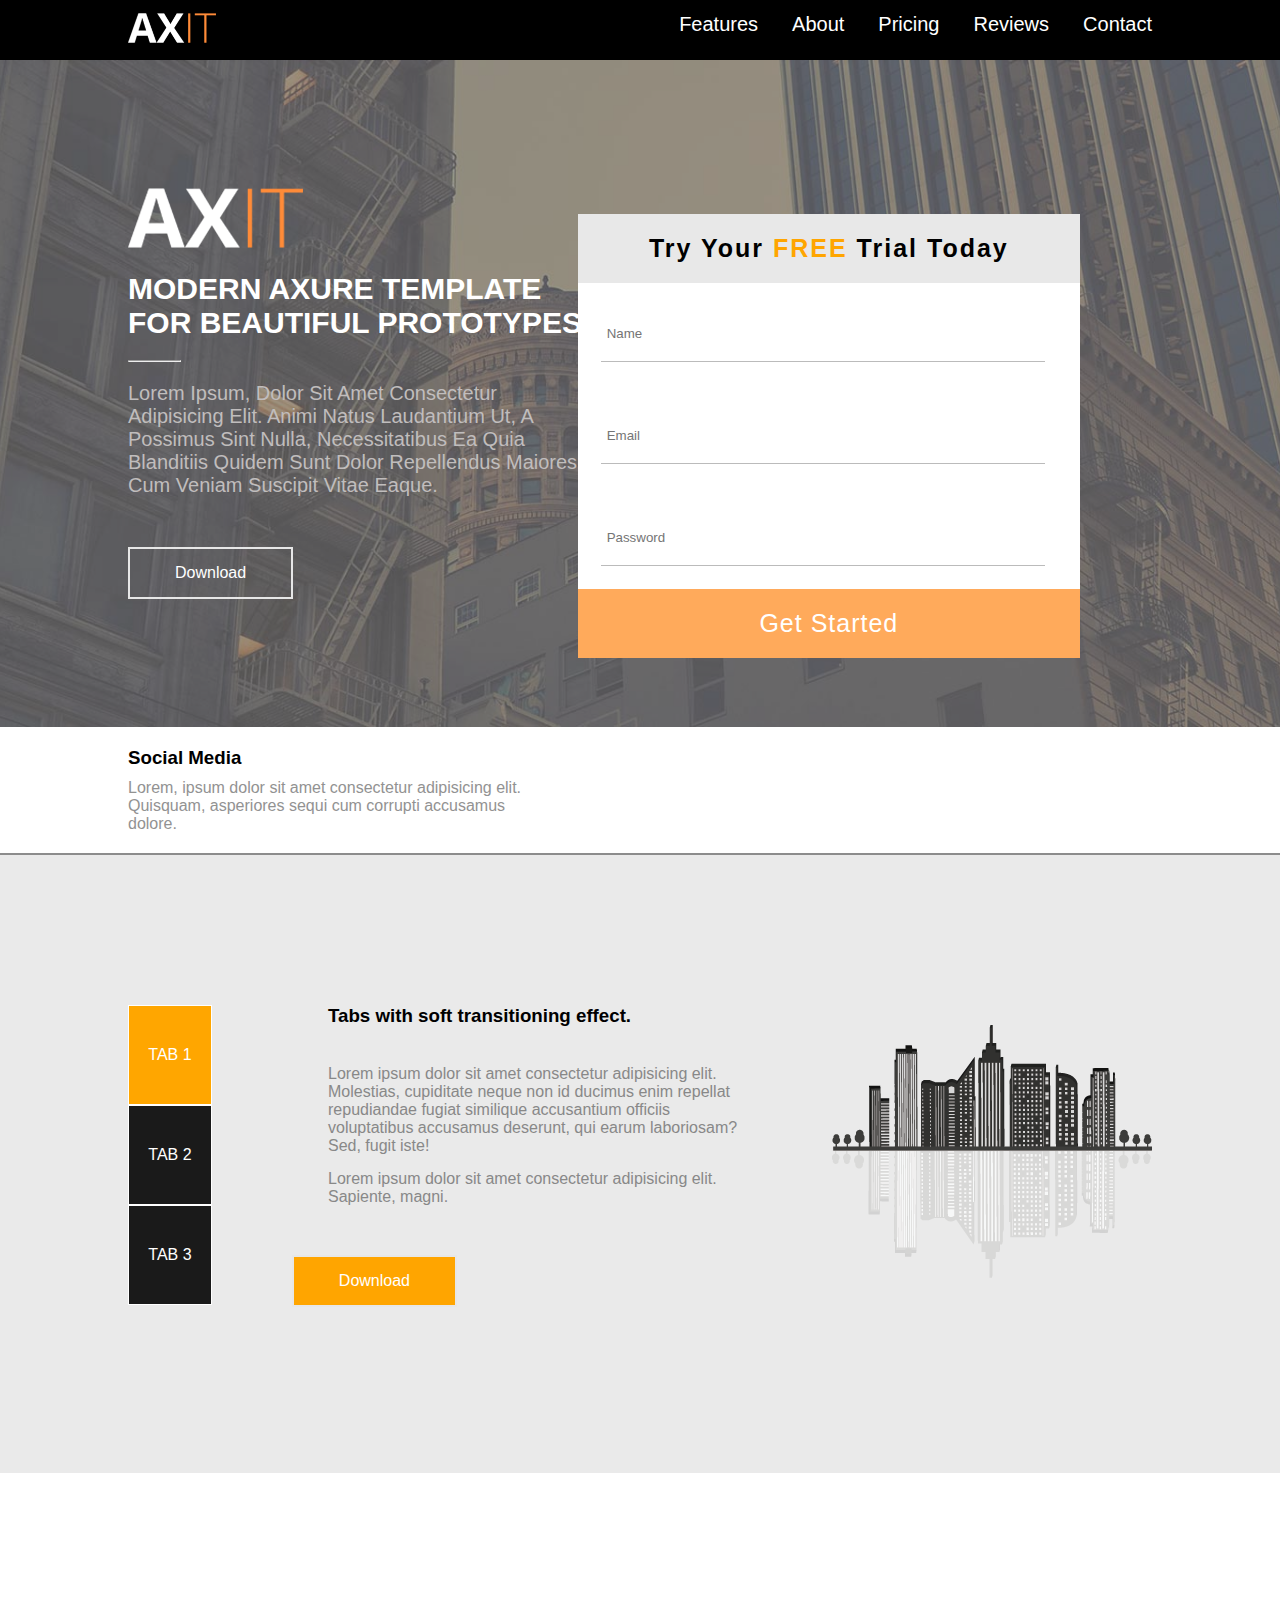
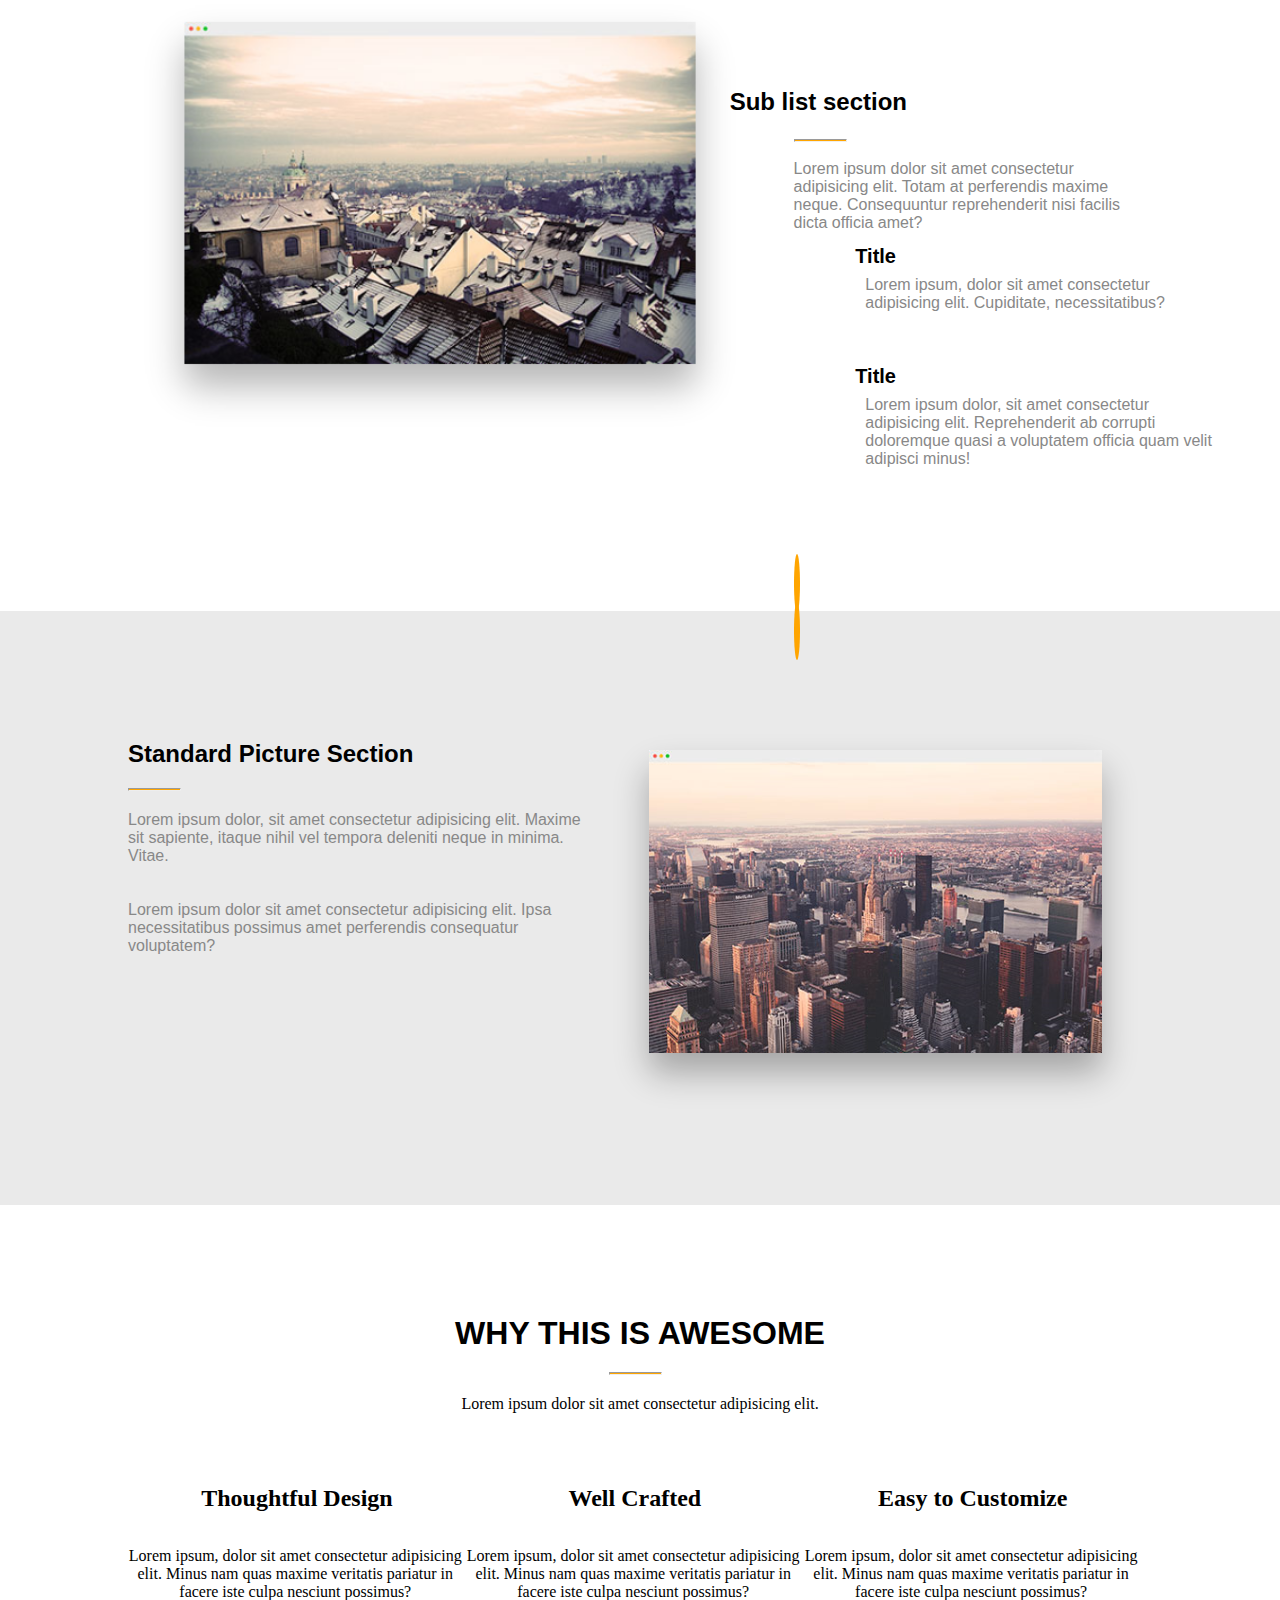
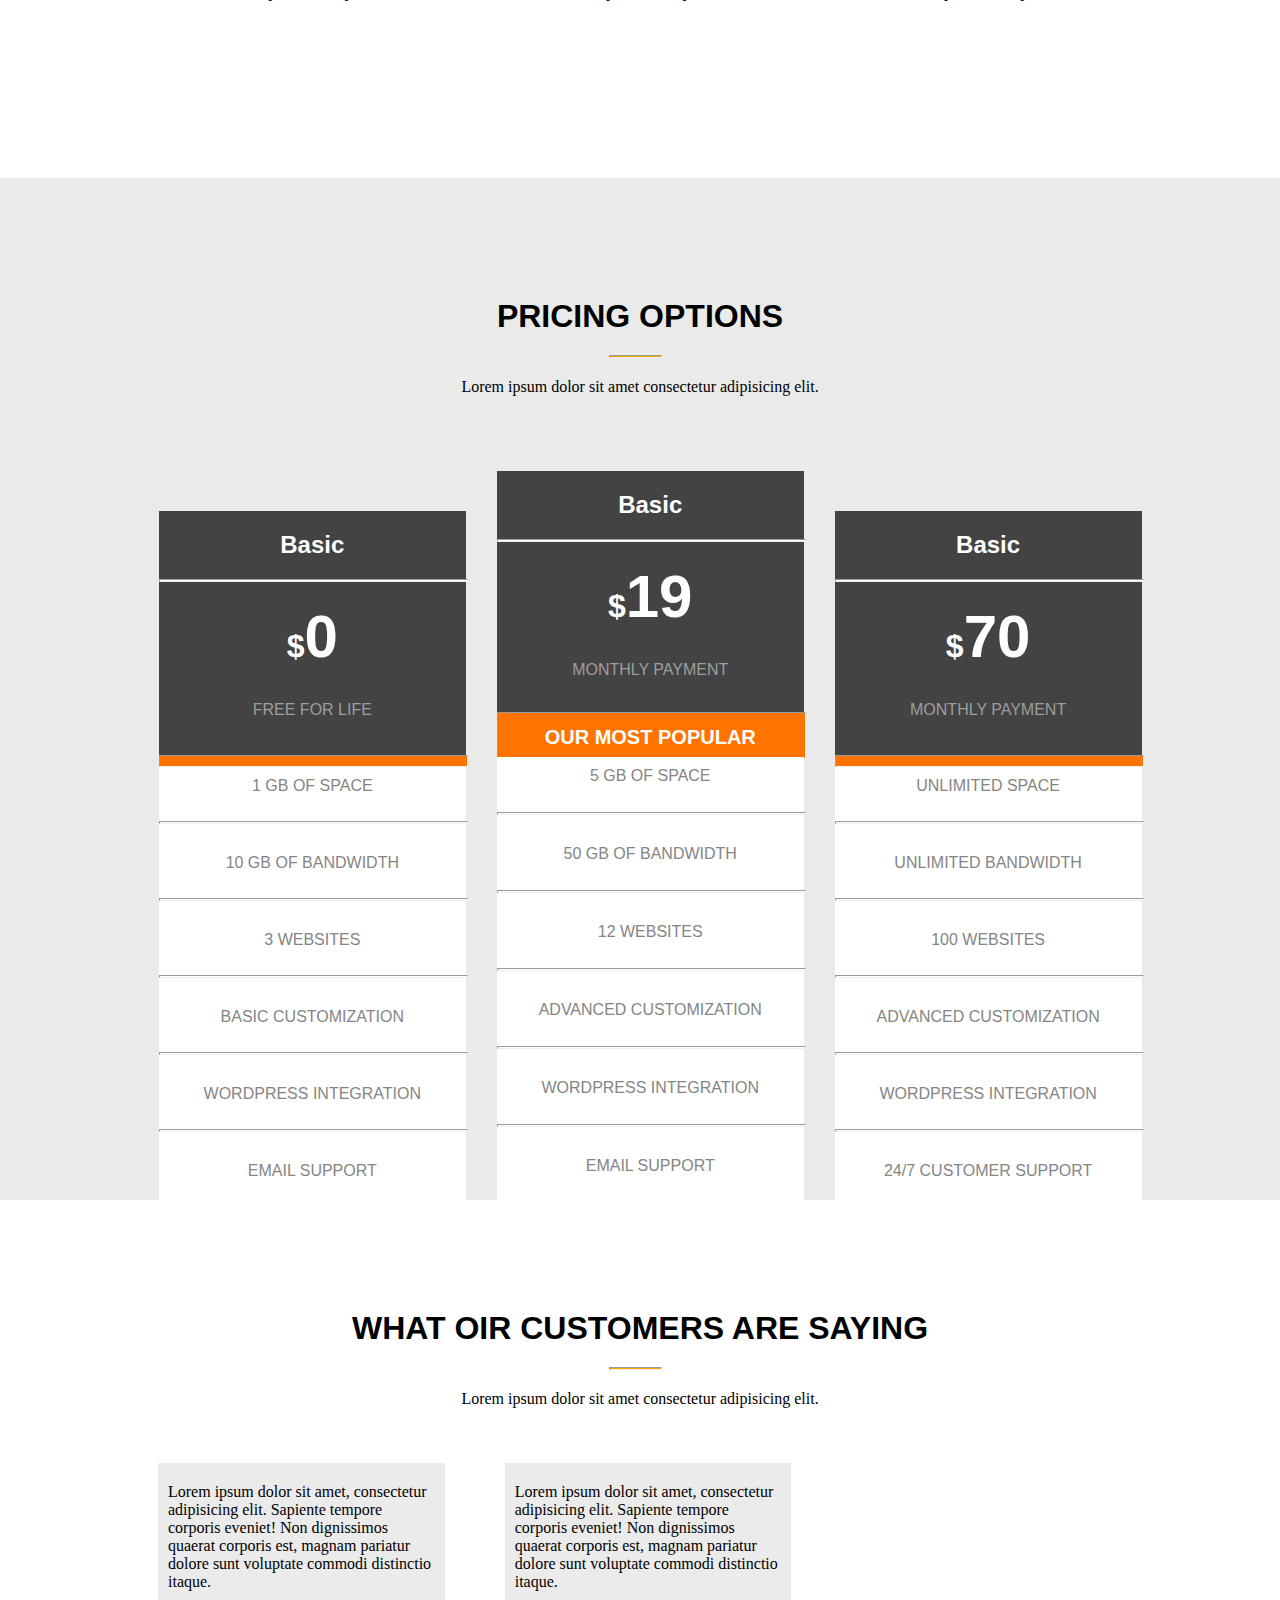
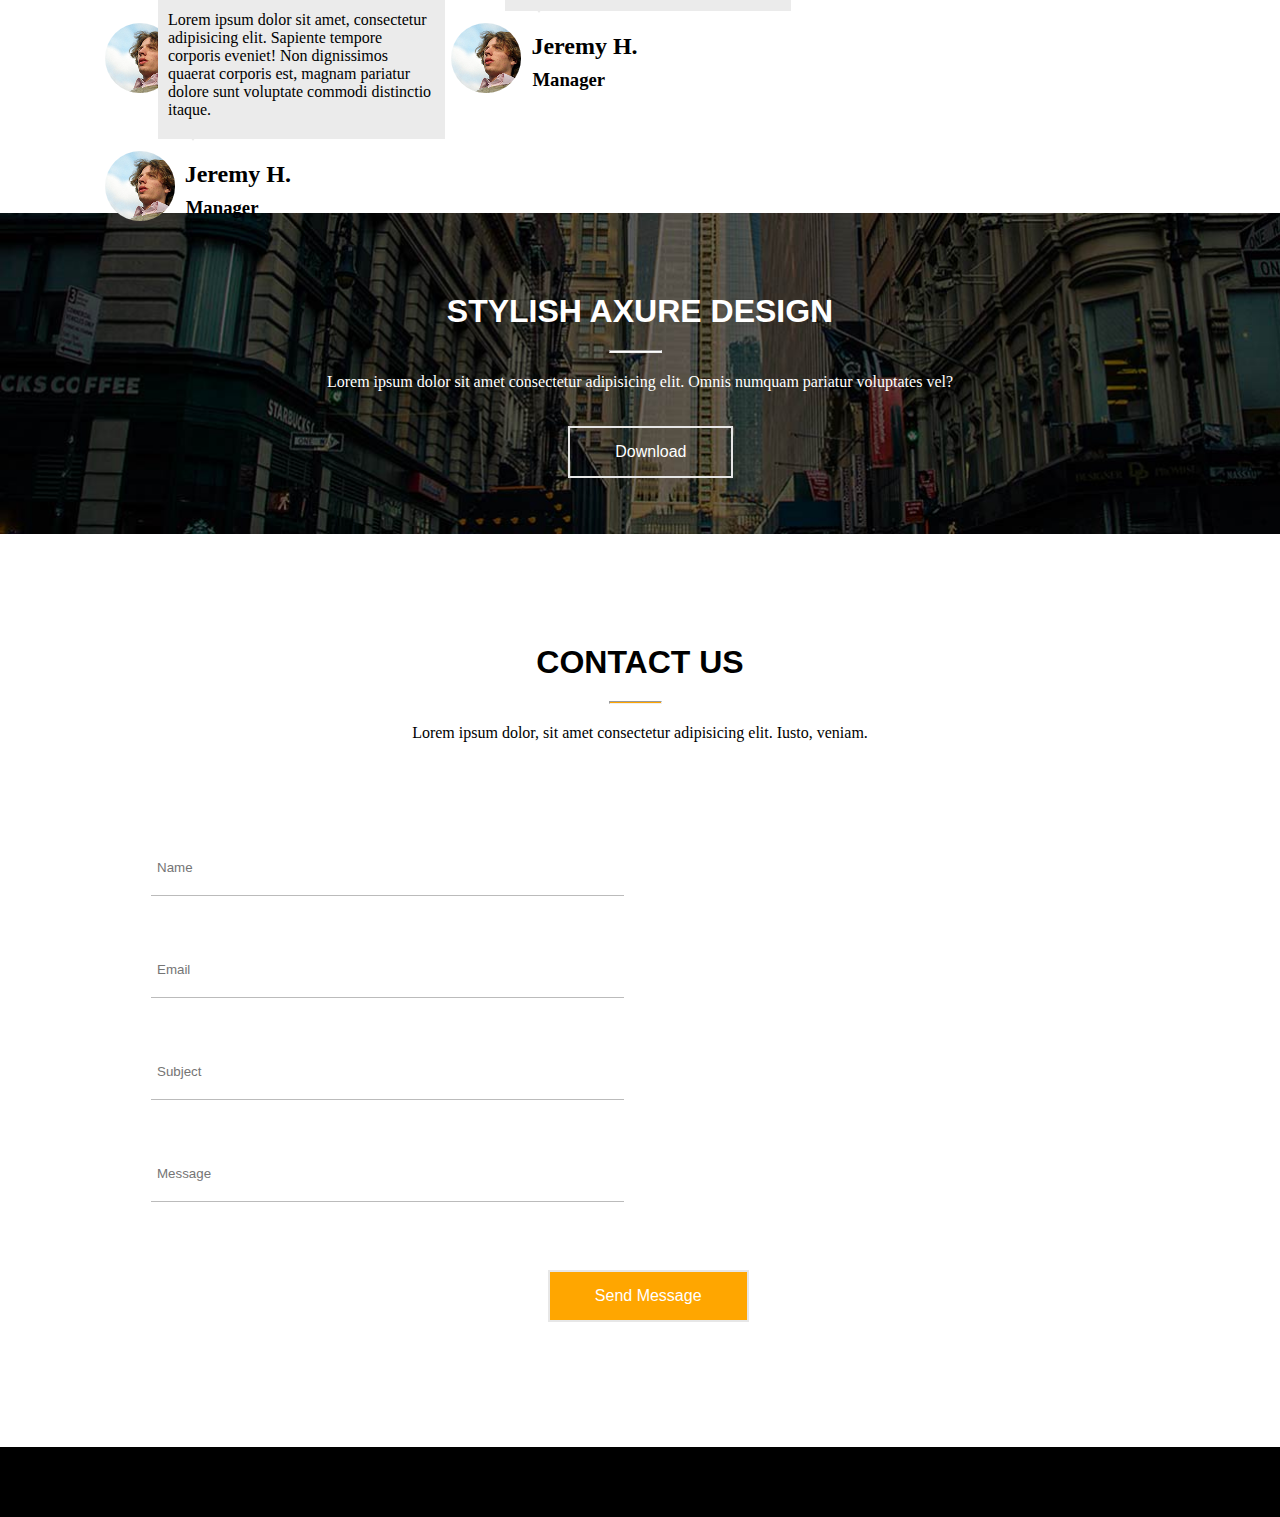
<file: AXIT task/index.html>
<!DOCTYPE html>
<html lang="en">
<head>
    <meta charset="UTF-8">
    <meta http-equiv="X-UA-Compatible" content="IE=edge">
    <meta name="viewport" content="width=device-width, initial-scale=1.0">
    <link rel="stylesheet" href="css/style.css">
    <title>AXit Task</title>
    <link rel="stylesheet" href="https://cdnjs.cloudflare.com/ajax/libs/font-awesome/6.2.0/css/all.min.css"
        integrity="sha512-xh6O/CkQoPOWDdYTDqeRdPCVd1SpvCA9XXcUnZS2FmJNp1coAFzvtCN9BmamE+4aHK8yyUHUSCcJHgXloTyT2A=="
        crossorigin="anonymous" referrerpolicy="no-referrer" />
</head>
<body>
    <!-- navbar -->
    <nav>
        <div class="container">
            <img src="img/bannerlogo.png" alt="">
            <ul class="float-right">
                <li>
                    <a href="">Features</a>
                </li>
                <li>
                    <a href="">About</a>
                </li>
                <li>
                    <a href="">Pricing</a>
                </li>
                <li>
                    <a href="">Reviews</a>
                </li>
                <li>
                    <a href="">Contact</a>
                </li>
            </ul>
        </div>
    </nav>
    <section class="image-background ">
        <div class="overlay">
            <div class="container">
                <img src="img/bannerlogo.png" alt="logo" id="logo">
                <h2>modern axure template for beautiful prototypes</h2>
                <hr class="underline">
                <p>Lorem ipsum, dolor sit amet consectetur adipisicing elit. Animi natus laudantium ut, a possimus sint nulla, necessitatibus ea quia blanditiis quidem sunt dolor repellendus maiores cum veniam suscipit vitae eaque.
                </p>
                <button type="button">Download</button>
            </div>
            <form class="float-right">
                <div class="box-form float-right">
                    <h3>try your <span style="color: orange;">FREE</span> trial today</h3>
                    <input type="text" id="name" name="name" placeholder="Name">
                    <input type="email" id="email" name="email" placeholder="Email">
                    <input type="password" id="pwd" name="pwd" placeholder="Password">
                    <button type="button">Get Started</button>
                </div>
            </form>
        </div>
    </section>
    <section class="social-media">
        <div class="container">
            <h3>Social Media</h3>
            <p>Lorem, ipsum dolor sit amet consectetur adipisicing elit. Quisquam, asperiores sequi cum corrupti accusamus dolore.</p>
            <div class="icons">
                <i class="fa-brands fa-facebook-f social-icons"></i> <i class="fa-brands fa-twitter social-icons"></i> <i class="fa-brands fa-google-plus-g social-icons"></i> <i class="fa-brands fa-instagram social-icons"></i> <i class="fa-solid fa-wifi social-icons"></i>
            </div>
        </div>
    </section>
    <section class="third-part">
        <div class="container">
            <div class="table">
                <p id="tab-one">Tab 1</p>
                <p>Tab 2</p>
                <p>Tab 3</p>
            </div>
            <h3>Tabs with soft transitioning effect.</h3>
            <div class="third-part-text">
                <p>Lorem ipsum dolor sit amet consectetur adipisicing elit. Molestias, cupiditate neque non id ducimus enim repellat repudiandae fugiat similique accusantium officiis voluptatibus accusamus deserunt, qui earum laboriosam? Sed, fugit iste!</p>
                <p id="paragraph">Lorem ipsum dolor sit amet consectetur adipisicing elit. Sapiente, magni.</p>
            </div>
            <img src="img/tabright.png" alt="">
            <button type="button">Download</button>
        </div>
    </section>
    <section class="fourth-part">
        <div class="container">
            <div>
                <img src="img/sec1.png" alt="">
            </div>
            <h2>Sub list section</h2>
            <hr class="under-line">
            <p>Lorem ipsum dolor sit amet consectetur adipisicing elit. Totam at perferendis maxime neque. Consequuntur reprehenderit nisi facilis dicta officia amet?</p>
            <div class="fourth-text-one">
                <i class="fa-solid fa-cloud-arrow-up"></i>
                <h4>Title</h4>
                <p>Lorem ipsum, dolor sit amet consectetur adipisicing elit. Cupiditate, necessitatibus?</p>
            </div>
            <div class="fourth-text-two">
                <i class="fa-solid fa-cloud-arrow-down"></i>
                <h4>Title</h4>
                <p>Lorem ipsum dolor, sit amet consectetur adipisicing elit. Reprehenderit ab corrupti doloremque quasi a voluptatem officia quam velit adipisci minus!</p>
            </div>
        </div>
    </section>
    <section class="fifth-part">
        <div class="container">
            <h2>Standard Picture Section </h2>
            <hr class="fifth-line">
            <p>Lorem ipsum dolor, sit amet consectetur adipisicing elit. Maxime sit sapiente, itaque nihil vel tempora deleniti neque in minima. Vitae.</p> <br> <br>
            <p>Lorem ipsum dolor sit amet consectetur adipisicing elit. Ipsa necessitatibus possimus amet perferendis consequatur voluptatem?</p>
            <div>
                <img src="img/sec2.png" alt="">
            </div>
        </div>
    </section>
    <section class="sixth-part">
        <div class="container">
            <div class="text-center">
                <h1>Why this is awesome</h1>
                <hr class="sixth-line">
                <p>Lorem ipsum dolor sit amet consectetur adipisicing elit.</p>
            </div>
            <div class="sixth-card">
                <i class="fa-sharp fa-solid fa-lightbulb"></i>
                <h2> Thoughtful Design</h2>
                <p>Lorem ipsum, dolor sit amet consectetur adipisicing elit. Minus nam quas maxime veritatis pariatur in facere iste culpa nesciunt possimus?</p>
            </div>
            <div class="sixth-card">
                <i class="fa-regular fa-keyboard"></i>
                <h2> Well Crafted</h2>
                <p>Lorem ipsum, dolor sit amet consectetur adipisicing elit. Minus nam quas maxime veritatis pariatur in facere iste
                    culpa nesciunt possimus?</p>
            </div>
            <div class="sixth-card">
                <i class="fa-solid fa-bolt-lightning"></i>
                <h2> Easy to Customize</h2>
                <p>Lorem ipsum, dolor sit amet consectetur adipisicing elit. Minus nam quas maxime veritatis pariatur in facere iste
                    culpa nesciunt possimus?</p>
            </div>
        </div>
    </section>
    <section class="seventh-part">
        <div class="container">
            <div class="text-center">
                <h1>Pricing Options</h1>
                <hr class="sixth-line">
                <p>Lorem ipsum dolor sit amet consectetur adipisicing elit.</p>
            </div>
            <div class="seventh-card">
                <h2>Basic</h2>
                <hr id="line-one">
                <h1>$<span>0</span></h1>
                <p id="p-one">Free for Life</p>
                <hr id="line-two">
                <div>
                    <p>1 gb of space</p>
                    <hr>
                    <p>10 gb of bandwidth</p>
                    <hr>
                    <p>3 websites</p>
                    <hr>
                    <p>basic customization</p>
                    <hr>
                    <p>wordpress integration</p>
                    <hr>
                    <p>email support</p>
                </div>
            </div>
            <div class="seventh-card-middle">
                <h2>Basic</h2>
                <hr id="line-one">
                <h1>$<span>19</span></h1>
                <p id="p-one">Monthly Payment</p>
                <div class="middle">
                    <h1>Our Most Popular</h1>
                    <hr id="line-two">
                </div>
                <div>
                    <p>5 gb of space</p>
                    <hr>
                    <p>50 gb of bandwidth</p>
                    <hr>
                    <p>12 websites</p>
                    <hr>
                    <p>advanced customization</p>
                    <hr>
                    <p>wordpress integration</p>
                    <hr>
                    <p>email support</p>
                </div>
            </div>
            <div class="seventh-card">
                <h2>Basic</h2>
                <hr id="line-one">
                <h1>$<span>70</span></h1>
                <p id="p-one">Monthly Payment</p>
                <hr id="line-two">
                <div>
                    <p>Unlimited space</p>
                    <hr>
                    <p>Unlimited bandwidth</p>
                    <hr>
                    <p>100 websites</p>
                    <hr>
                    <p>advanced customization</p>
                    <hr>
                    <p>wordpress integration</p>
                    <hr>
                    <p>24/7 customer support</p>
                </div>
            </div>
        </div>
    </section>
    <section class="eighth-part">
        <div class="container">
            <div class="text-center">
                <h1>what oir customers are saying</h1>
                <hr class="sixth-line">
                <p>Lorem ipsum dolor sit amet consectetur adipisicing elit.</p>
            </div>
            <div class="eighth-card">
                <p>
                    Lorem ipsum dolor sit amet, consectetur adipisicing elit. Sapiente tempore corporis eveniet! Non dignissimos quaerat corporis est, magnam pariatur dolore sunt voluptate commodi distinctio itaque.
                </p>
            </div>
            <div class="triangle"></div>
            <div class="post">
                <img src="img/post.png" alt="">
                <h2>Jeremy H.</h2>
                <h3>Manager</h3>
            </div>
            <div class="eighth-card">
                <p>
                    Lorem ipsum dolor sit amet, consectetur adipisicing elit. Sapiente tempore corporis eveniet! Non dignissimos
                    quaerat corporis est, magnam pariatur dolore sunt voluptate commodi distinctio itaque.
                </p>
            </div>
            <div class="triangle"></div>
            <div class="post">
                <img src="img/post.png" alt="">
                <h2>Jeremy H.</h2>
                <h3>Manager</h3>
            </div>
            <div class="eighth-card">
                <p>
                    Lorem ipsum dolor sit amet, consectetur adipisicing elit. Sapiente tempore corporis eveniet! Non dignissimos
                    quaerat corporis est, magnam pariatur dolore sunt voluptate commodi distinctio itaque.
                </p>
            </div>
            <div class="triangle"></div>
            <div class="post">
                <img src="img/post.png" alt="">
                <h2>Jeremy H.</h2>
                <h3>Manager</h3>
            </div>
        </div>
    </section>
    <section class="ninth-part">
        <div class="container">
            <div class="text-center">
                <h1>Stylish axure design</h1>
                <hr class="sixth-line">
                <p>Lorem ipsum dolor sit amet consectetur adipisicing elit. Omnis numquam pariatur voluptates vel?</p>
                <button type="button">Download</button>
            </div>
        </div>
    </section>
    <section class="tenth-part">
        <div class="container">
            <div class="text-center">
                <h1>Contact Us</h1>
                <hr class="sixth-line">
                <p>Lorem ipsum dolor, sit amet consectetur adipisicing elit. Iusto, veniam.</p>
            </div>
            <form class="tenth-part-form">
                <input type="text" id="name" name="name" placeholder="Name">
                <input type="email" id="email" name="email" placeholder="Email">
                <input type="text" id="subject" name="subject" placeholder="Subject">
                <input type="text" id="message" name="message" placeholder="Message">
                <button type="button">Send Message</button>
            </form>
        </div>
    </section>
    <footer>
        <div class="container">
            <div class="icons">
                <i class="fa-brands fa-facebook-f social-icons"></i> <i class="fa-brands fa-twitter social-icons"></i> <i class="fa-brands fa-google-plus-g social-icons"></i> <i class="fa-brands fa-instagram social-icons"></i> <i class="fa-solid fa-wifi social-icons"></i>
            </div>
        </div>
    </footer>
</body>
</html>
</file>
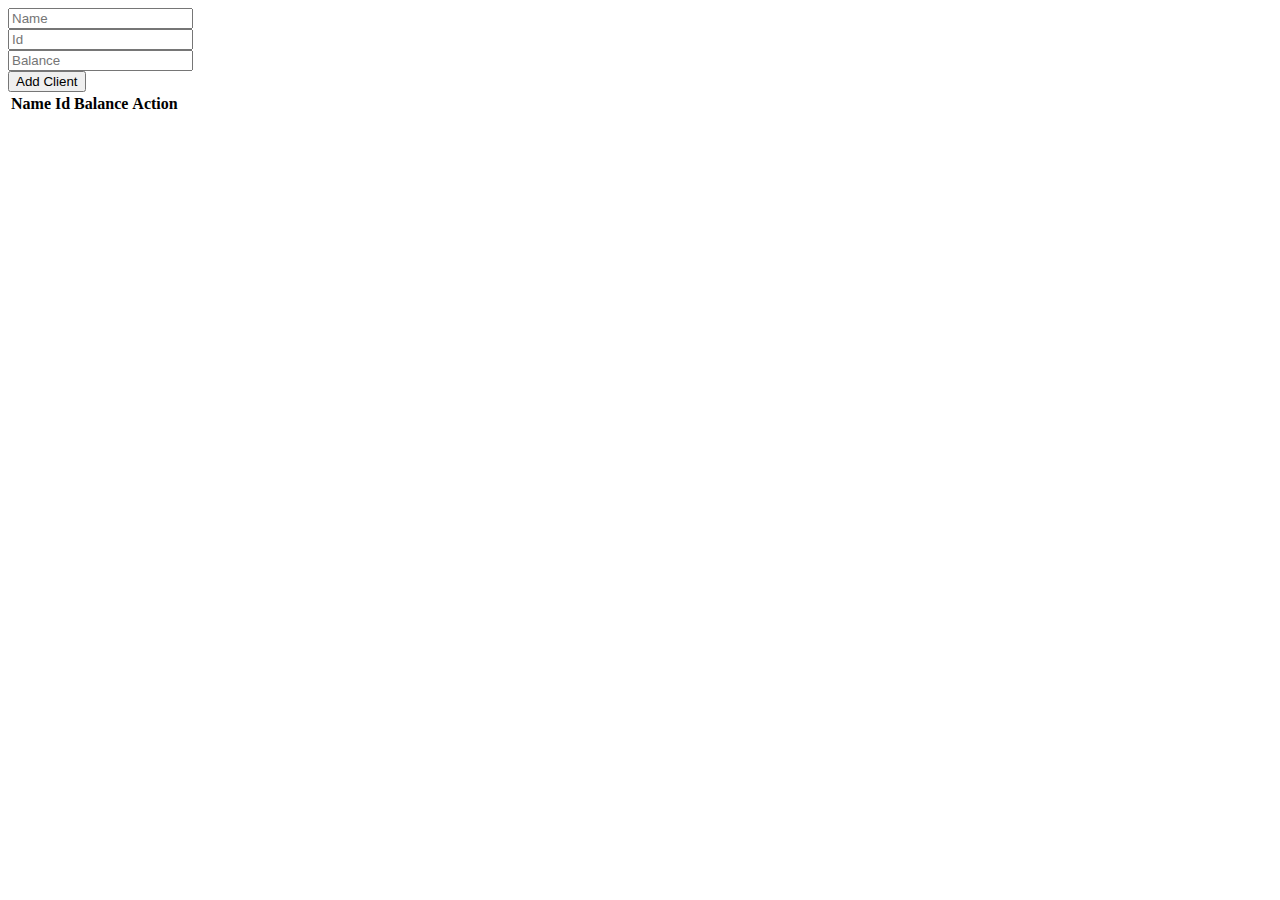
<file: bank dom javascript task/index.html>
<!DOCTYPE html>
<html lang="en">
<head>
    <meta charset="UTF-8">
    <meta http-equiv="X-UA-Compatible" content="IE=edge">
    <meta name="viewport" content="width=device-width, initial-scale=1.0">
    <title>Document</title>
    <link href="https://cdn.jsdelivr.net/npm/bootstrap@5.0.2/dist/css/bootstrap.min.css" rel="stylesheet" integrity="sha384-EVSTQN3/azprG1Anm3QDgpJLIm9Nao0Yz1ztcQTwFspd3yD65VohhpuuCOmLASjC" crossorigin="anonymous">
</head>
<body>
    <form class="row gy-4 mt-4"  id="my-form">
            <div class="col-3 col-md-6">
                <input type="text" placeholder="Name" class="form-control" name="clientName" >
            </div>
            <div class="col-3 col-md-6">
                <input type="number" placeholder="Id" class="form-control" name="clientId" >
            </div>
            <div class="col-3 col-md-6">
                <input type="number" placeholder="Balance" class="form-control" name="clientBalance" >
            </div>
            <div class="col-3">
                <button class="btn btn-primary">Add Client</button>
            </div>
    </form>

    <table class="table w-100" >
        <tr>
            <th>Name</th>
            <th>Id</th>
            <th>Balance</th>
            <th>Action</th>
        </tr>
        <tbody id="myTable">
    
        </tbody>
    </table>

    <script src="https://cdn.jsdelivr.net/npm/bootstrap@5.0.2/dist/js/bootstrap.bundle.min.js" integrity="sha384-MrcW6ZMFYlzcLA8Nl+NtUVF0sA7MsXsP1UyJoMp4YLEuNSfAP+JcXn/tWtIaxVXM" crossorigin="anonymous"></script>
    <script src="js/script.js"></script>
</body>
</html>
</file>
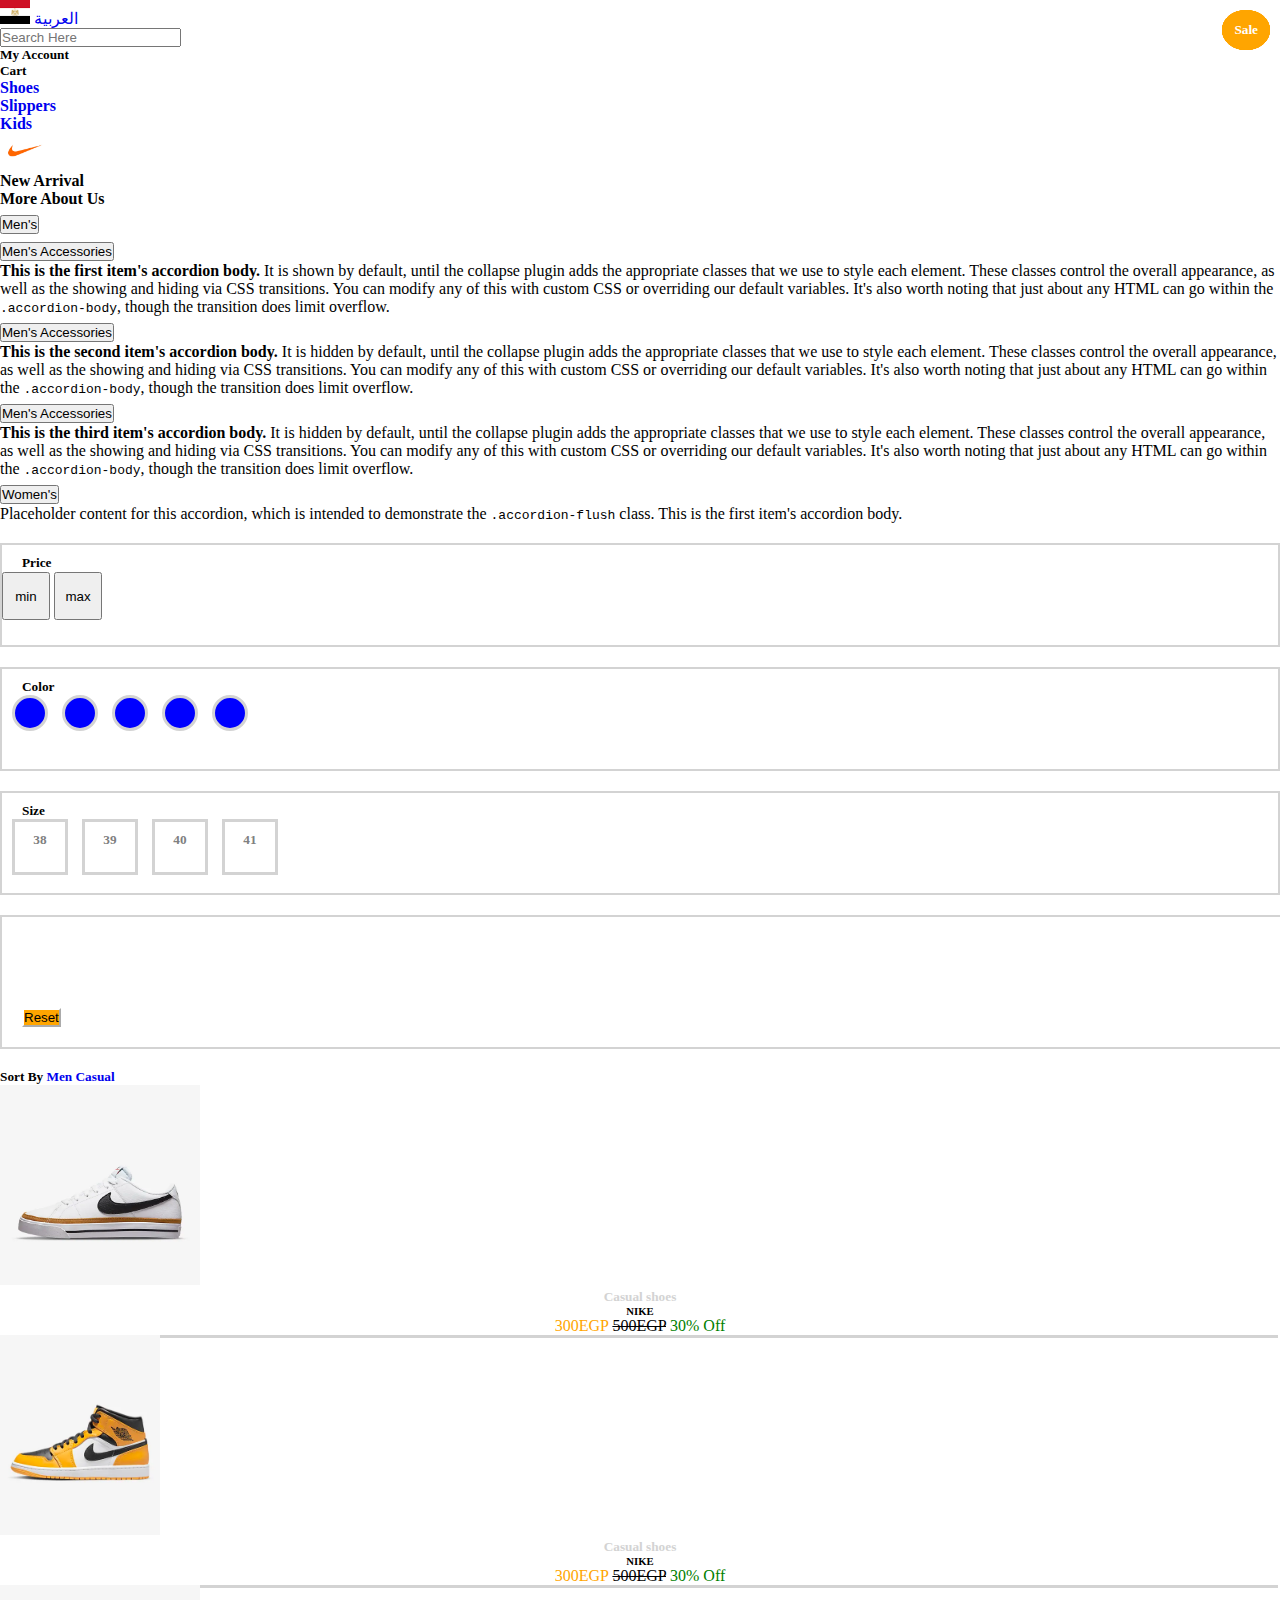
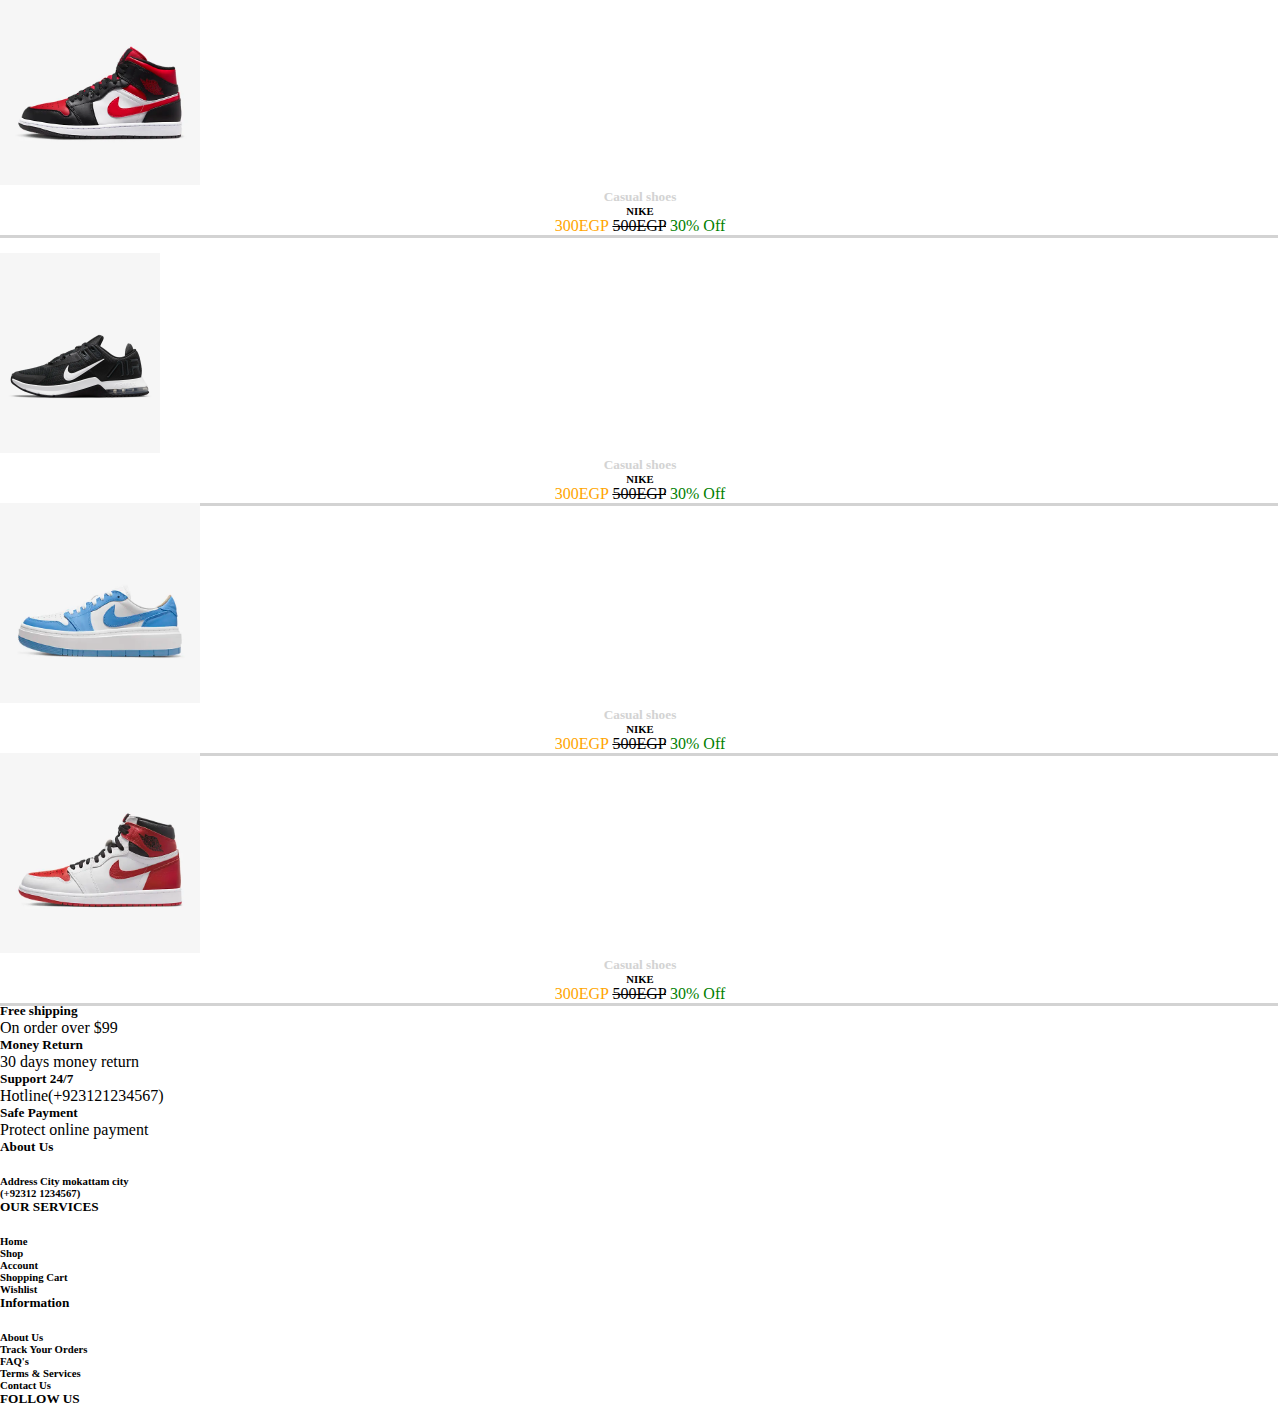
<file: bootstrap task one/index.html>
<!DOCTYPE html>
<html lang="en">

<head>
    <meta charset="UTF-8">
    <meta http-equiv="X-UA-Compatible" content="IE=edge">
    <meta name="viewport" content="width=device-width, initial-scale=1.0">
    <link rel="stylesheet" href="css/style.css">
    <link href="https://cdn.jsdelivr.net/npm/bootstrap@5.2.2/dist/css/bootstrap.min.css" rel="stylesheet"
        integrity="sha384-Zenh87qX5JnK2Jl0vWa8Ck2rdkQ2Bzep5IDxbcnCeuOxjzrPF/et3URy9Bv1WTRi" crossorigin="anonymous">
    <link rel="stylesheet" href="https://cdnjs.cloudflare.com/ajax/libs/font-awesome/6.2.0/css/all.min.css"
        integrity="sha512-xh6O/CkQoPOWDdYTDqeRdPCVd1SpvCA9XXcUnZS2FmJNp1coAFzvtCN9BmamE+4aHK8yyUHUSCcJHgXloTyT2A=="
        crossorigin="anonymous" referrerpolicy="no-referrer" />
    <title>Document</title>
</head>

<body>
    <div class="">
        <nav class="navbar bg-light justify-content-center d-none d-lg-block">
            <div class="container d-flex">
                <a class="navbar-brand" href="#">
                    <img src="img/egypt.png" alt="Logo" width="30" height="24" class="d-inline-block align-text-top">
                    العربية
                </a>
                <div class="input-group w-75">
                    <span class="input-group-text" id="basic-addon1"><i class="fa-solid fa-magnifying-glass"></i></span>
                    <input type="text" class="form-control" placeholder="Search Here" aria-label="Username"
                        aria-describedby="basic-addon1">
                    <h5 class="mx-5">My Account</h5>
                    <h5 class="mx-3">Cart <i class="fa-solid fa-cart-shopping"></i> </h5>
                </div>
            </div>
        </nav>
    </div>

    <div class="my-5">
        <ul class="nav justify-content-center">
            <li class="nav-item">
                <a class="nav-link text-dark" href="#">Shoes</a>
            </li>
            <li class="nav-item">
                <a class="nav-link text-dark" href="#">Slippers</a>
            </li>
            <li class="nav-item">
                <a class="nav-link text-dark" href="#">Kids</a>
            </li>
            <li class="nav-item">
                <img src="img/nike-logo.png" width="30" height="24" alt="">
            </li>
            <li class="nav-item">
                <a class="nav-link text-dark">New Arrival</a>
            </li>
            <li class="nav-item">
                <a class="nav-link text-dark">More About Us</a>
            </li>
        </ul>
    </div>
    <div class="bg-light ">
        <div class="container ">
            <div class="row">
                <div class="col-12 col-md-3">
                    <div class="accordion accordion-flush mt-3" id="accordionFlushExample">
                        <div class="accordion-item">
                            <h2 class="accordion-header" id="flush-headingTwo">
                                <button class="accordion-button collapsed bg-secondary bg-opacity-10" type="button"
                                    data-bs-toggle="collapse" data-bs-target="#flush-collapseTwo" aria-expanded="false"
                                    aria-controls="flush-collapseTwo">
                                    <i class="fa-solid fa-user me-2"></i> Men's
                                </button>
                            </h2>
                            <div id="flush-collapseTwo" class="accordion-collapse collapse"
                                aria-labelledby="flush-headingTwo" data-bs-parent="#accordionFlushExample">
                                <div class="accordion-body">
                                    <!--start -->
                                    <div class="accordion" id="accordionCustome">
                                        <div class="accordion-item">
                                            <h2 class="accordion-header" id="headingOne">
                                                <button class="accordion-button bg-secondary bg-opacity-10"
                                                    type="button" data-bs-toggle="collapse"
                                                    data-bs-target="#collapseOne" aria-expanded="true"
                                                    aria-controls="collapseOne">
                                                    <i class="fa-solid fa-chevron-right me-2"></i> Men's Accessories
                                                </button>
                                            </h2>
                                            <div id="collapseOne" class="accordion-collapse collapse show"
                                                aria-labelledby="headingOne" data-bs-parent="#accordionCustome">
                                                <div class="accordion-body">
                                                    <strong>This is the first item's accordion body.</strong> It is
                                                    shown by default, until the collapse plugin adds the appropriate
                                                    classes that we use to style each element. These classes control the
                                                    overall appearance, as well as the showing and hiding via CSS
                                                    transitions. You can modify any of this with custom CSS or
                                                    overriding our default variables. It's also worth noting that just
                                                    about any HTML can go within the <code>.accordion-body</code>,
                                                    though the transition does limit overflow.
                                                </div>
                                            </div>
                                        </div>
                                        <div class="accordion-item">
                                            <h2 class="accordion-header" id="headingTwo">
                                                <button class="accordion-button collapsed  bg-secondary bg-opacity-10"
                                                    type="button" data-bs-toggle="collapse"
                                                    data-bs-target="#collapseTwo" aria-expanded="false"
                                                    aria-controls="collapseTwo">
                                                    <i class="fa-solid fa-chevron-right me-2"></i> Men's Accessories
                                                </button>
                                            </h2>
                                            <div id="collapseTwo" class="accordion-collapse collapse"
                                                aria-labelledby="headingTwo" data-bs-parent="#accordionCustome">
                                                <div class="accordion-body">
                                                    <strong>This is the second item's accordion body.</strong> It is
                                                    hidden by default, until the collapse plugin adds the appropriate
                                                    classes that we use to style each element. These classes control the
                                                    overall appearance, as well as the showing and hiding via CSS
                                                    transitions. You can modify any of this with custom CSS or
                                                    overriding our default variables. It's also worth noting that just
                                                    about any HTML can go within the <code>.accordion-body</code>,
                                                    though the transition does limit overflow.
                                                </div>
                                            </div>
                                        </div>
                                        <div class="accordion-item">
                                            <h2 class="accordion-header" id="headingThree">
                                                <button class="accordion-button collapsed  bg-secondary bg-opacity-10"
                                                    type="button" data-bs-toggle="collapse"
                                                    data-bs-target="#collapseThree" aria-expanded="false"
                                                    aria-controls="collapseThree">
                                                    <i class="fa-solid fa-chevron-right me-2"></i> Men's Accessories
                                                </button>
                                            </h2>
                                            <div id="collapseThree" class="accordion-collapse collapse"
                                                aria-labelledby="headingThree" data-bs-parent="#accordionCustome">
                                                <div class="accordion-body">
                                                    <strong>This is the third item's accordion body.</strong> It is
                                                    hidden by default, until the collapse plugin adds the appropriate
                                                    classes that we use to style each element. These classes control the
                                                    overall appearance, as well as the showing and hiding via CSS
                                                    transitions. You can modify any of this with custom CSS or
                                                    overriding our default variables. It's also worth noting that just
                                                    about any HTML can go within the <code>.accordion-body</code>,
                                                    though the transition does limit overflow.
                                                </div>
                                            </div>
                                        </div>
                                    </div>
                                    <!--End  -->
                                </div>
                            </div>
                        </div>
                    </div>
                    <div class="accordion accordion-flush mt-3" id="accordionFlushExample">
                        <div class="accordion-item">
                            <h2 class="accordion-header" id="flush-headingOne">
                                <button class="accordion-button collapsed bg-secondary bg-opacity-10" type="button"
                                    data-bs-toggle="collapse" data-bs-target="#flush-collapseOne" aria-expanded="false"
                                    aria-controls="flush-collapseOne">
                                    <i class="fa-solid fa-user me-2"></i> Women's
                                </button>
                            </h2>
                            <div id="flush-collapseOne" class="accordion-collapse collapse"
                                aria-labelledby="flush-headingOne" data-bs-parent="#accordionFlushExample">
                                <div class="accordion-body">Placeholder content for this accordion, which is intended to
                                    demonstrate the <code>.accordion-flush</code> class. This is the first item's
                                    accordion body.</div>
                            </div>
                        </div>
                    </div>
                    <div class="price left-side-box px-3">
                        <h5>Price</h5>
                        <div class="position-relative m-4">
                            <div class="progress" style="height: 1px;">
                                <div class="progress-bar" role="progressbar" aria-label="Progress" style="width: 100%;"
                                    aria-valuenow="50" aria-valuemin="0" aria-valuemax="100"></div>
                            </div>
                            <button type="button"
                                class="position-absolute top-0 start-0 translate-middle btn btn-sm btn-warning rounded-pill m-0"
                                style="width: 3rem; height:3rem;">min</button>
                            <button type="button"
                                class="position-absolute top-0 start-100 translate-middle btn btn-sm btn-warning rounded-pill"
                                style="width: 3rem; height:3rem;">max</button>
                        </div>
                    </div>
                    <div class="color left-side-box">
                        <h5>Color</h5>
                        <div class="dot"></div>
                        <div class="dot bg-danger"></div>
                        <div class="dot bg-success"></div>
                        <div class="dot bg-dark"></div>
                        <div class="dot bg-white"></div>
                    </div>
                    <div class="size left-side-box">
                        <h5>Size</h5>
                        <div class="size-shoe">
                            <h5>38</h5>
                        </div>
                        <div class="size-shoe">
                            <h5>39</h5>
                        </div>
                        <div class="size-shoe">
                            <h5>40</h5>
                        </div>
                        <div class="size-shoe">
                            <h5>41</h5>
                        </div>
                    </div>
                    <div class="btn-group w-100" role="group" id="buttons">
                        <button type="button" class="btn btn-primary rounded-0" id="button-one">Reset</button>
                        <button type="button" class="btn btn-primary rounded-0" id="button-two">Reset</button>
                    </div>
                </div>
                <div class="col-12 col-md-9">
                    <div class="">
                        <div class="container">
                            <div class="row">
                                <div class="dropdown mt-3 mb-2">
                                    <h5>Sort By <a class="btn btn-secondary dropdown-toggle" href="#" role="button"
                                            id="dropdownMenuLink" data-bs-toggle="dropdown" aria-expanded="false">Men
                                            Casual</a></h5>
                                </div>
                                <div class="col-md-4">
                                    <div class="card position-relative " style="">
                                        <img src="img/nikeshoe-two.webp" class="card-img-top" alt="">
                                        <div class="card-body">
                                            <h5 class="card-title">Casual shoes</h5>
                                            <h6>NIKE</h6>
                                            <p><span style="color:orange ;">300EGP</span> <del>500EGP</del> <span
                                                    style="color: green;">30% Off</span></p>
                                            <span class="fa fa-star checked"></span>
                                            <span class="fa fa-star checked"></span>
                                            <span class="fa fa-star checked"></span>
                                            <span class="fa-regular fa-star"></span>
                                            <span class="fa-regular fa-star"></span>
                                        </div>
                                        <div class="circle-sale">
                                            <h5>Sale</h5>
                                        </div>
                                    </div>
                                </div>
                                <div class="col-md-4">
                                    <div class="card position-relative " style="">
                                        <img src="img/nikeshoe.webp" class="card-img-top" alt="">
                                        <div class="card-body">
                                            <h5 class="card-title">Casual shoes</h5>
                                            <h6>NIKE</h6>
                                            <p><span style="color:orange ;">300EGP</span> <del>500EGP</del> <span
                                                    style="color: green;">30% Off</span></p>
                                            <span class="fa fa-star checked"></span>
                                            <span class="fa fa-star checked"></span>
                                            <span class="fa fa-star checked"></span>
                                            <span class="fa-regular fa-star"></span>
                                            <span class="fa-regular fa-star"></span>
                                        </div>
                                        <div class="circle-sale">
                                            <h5>Sale</h5>
                                        </div>
                                    </div>
                                </div>
                                <div class="col-md-4">
                                    <div class="card position-relative " style="">
                                        <img src="img/nikeshoe-three.webp" class="card-img-top" alt="">
                                        <div class="card-body">
                                            <h5 class="card-title">Casual shoes</h5>
                                            <h6>NIKE</h6>
                                            <p><span style="color:orange ;">300EGP</span> <del>500EGP</del> <span
                                                    style="color: green;">30% Off</span></p>
                                            <span class="fa fa-star checked"></span>
                                            <span class="fa fa-star checked"></span>
                                            <span class="fa fa-star checked"></span>
                                            <span class="fa-regular fa-star"></span>
                                            <span class="fa-regular fa-star"></span>
                                        </div>
                                        <div class="circle-sale">
                                            <h5>Sale</h5>
                                        </div>
                                    </div>
                                </div><br>
                                <div class="row my-3">
                                    <div class="col-md-4">
                                        <div class="card position-relative " style="">
                                            <img src="img/nikeshoe-four.webp" class="card-img-top" alt="">
                                            <div class="card-body">
                                                <h5 class="card-title">Casual shoes</h5>
                                                <h6>NIKE</h6>
                                                <p><span style="color:orange ;">300EGP</span> <del>500EGP</del> <span
                                                        style="color: green;">30% Off</span></p>
                                                <span class="fa fa-star checked"></span>
                                                <span class="fa fa-star checked"></span>
                                                <span class="fa fa-star checked"></span>
                                                <span class="fa-regular fa-star"></span>
                                                <span class="fa-regular fa-star"></span>
                                            </div>
                                            <div class="circle-sale">
                                                <h5>Sale</h5>
                                            </div>
                                        </div>
                                    </div>
                                    <div class="col-md-4">
                                        <div class="card position-relative " style="">
                                            <img src="img/nikeshoe-five.webp" class="card-img-top" alt="">
                                            <div class="card-body">
                                                <h5 class="card-title">Casual shoes</h5>
                                                <h6>NIKE</h6>
                                                <p><span style="color:orange ;">300EGP</span> <del>500EGP</del> <span
                                                        style="color: green;">30% Off</span></p>
                                                <span class="fa fa-star checked"></span>
                                                <span class="fa fa-star checked"></span>
                                                <span class="fa fa-star checked"></span>
                                                <span class="fa-regular fa-star"></span>
                                                <span class="fa-regular fa-star"></span>
                                            </div>
                                            <div class="circle-sale">
                                                <h5>Sale</h5>
                                            </div>
                                        </div>
                                    </div>
                                    <div class="col-md-4">
                                        <div class="card position-relative " style="">
                                            <img src="img/nikeshoe-six.webp" class="card-img-top" alt="">
                                            <div class="card-body">
                                                <h5 class="card-title">Casual shoes</h5>
                                                <h6>NIKE</h6>
                                                <p><span style="color:orange ;">300EGP</span> <del>500EGP</del> <span
                                                        style="color: green;">30% Off</span></p>
                                                <span class="fa fa-star checked"></span>
                                                <span class="fa fa-star checked"></span>
                                                <span class="fa fa-star checked"></span>
                                                <span class="fa-regular fa-star"></span>
                                                <span class="fa-regular fa-star"></span>
                                            </div>
                                            <div class="circle-sale">
                                                <h5>Sale</h5>
                                            </div>
                                        </div>
                                    </div>
                                </div>
                            </div>
                        </div>
                    </div>
                </div>
            </div>

        </div>
    </div>
    <section>
        <div class="container my-5">
            <div class="row">
                <div class="col-12 col-md-3">
                    <div class="row">
                        <div class="col-2">
                            <i class="fa-solid fa-truck" id="color-icon"></i>
                        </div>
                        <div class="col">
                            <h5>Free shipping</h5>
                            <p>On order over $99</p>
                        </div>
                    </div>
                </div>
                <div class="col-12 col-md-3">
                    <div class="row">
                        <div class="col-2">
                            <i class="fa-solid fa-credit-card" id="color-icon"></i>
                        </div>
                        <div class="col">
                            <h5>Money Return</h5>
                            <p>30 days money return</p>
                        </div>
                    </div>
                </div>
                <div class="col-12 col-md-3">
                    <div class="row">
                        <div class="col-2">
                            <i class="fa-solid fa-life-ring" id="color-icon"></i>
                        </div>
                        <div class="col">
                            <h5>Support 24/7</h5>
                            <p>Hotline(+923121234567)</p>
                        </div>
                    </div>
                </div>
                <div class="col-12 col-md-3">
                    <div class="row">
                        <div class="col-2">
                            <i class="fa-solid fa-briefcase" id="color-icon"></i>
                        </div>
                        <div class="col">
                            <h5>Safe Payment</h5>
                            <p>Protect online payment</p>
                        </div>
                    </div>
                </div>
            </div>
        </div>
    </section>
    <footer class="bg-light mt-5">
        <div class="container py-5">
            <div class="row">
                <div class="col-12 col-md-3">
                    <h5 id="text-footer">About Us</h5>
                    <h6><i class="fa-solid fa-location-dot"></i> Address City mokattam city</h6>
                    <h6><i class="fa-solid fa-phone-flip"></i> (+92312 1234567)</h6>
                </div>
                <div class="col-12 col-md-3">
                    <h5 id="text-footer">OUR SERVICES</h5>
                    <h6>Home</h6>
                    <h6>Shop</h6>
                    <h6>Account</h6>
                    <h6>Shopping Cart</h6>
                    <h6>Wishlist</h6>
                </div>
                <div class="col-12 col-md-3">
                    <h5 id="text-footer">Information</h5>
                    <h6>About Us</h6>
                    <h6>Track Your Orders</h6>
                    <h6>FAQ's</h6>
                    <h6>Terms & Services</h6>
                    <h6>Contact Us</h6>
                </div>
                <div class="col-12 col-md-3">
                    <h5 id="text-footer">FOLLOW US</h5>
                    <h6><i class="fa-brands fa-facebook px-2"></i> <i class="fa-brands fa-google px-2"></i> <i
                            class="fa-brands fa-twitter px-2"></i> <i class="fa-brands fa-linkedin-in px-2"></i></h6>
                </div>
            </div>
        </div>

    </footer>

    <script src="https://cdn.jsdelivr.net/npm/bootstrap@5.2.2/dist/js/bootstrap.bundle.min.js"
        integrity="sha384-OERcA2EqjJCMA+/3y+gxIOqMEjwtxJY7qPCqsdltbNJuaOe923+mo//f6V8Qbsw3"
        crossorigin="anonymous"></script>
</body>

</html>
</file>
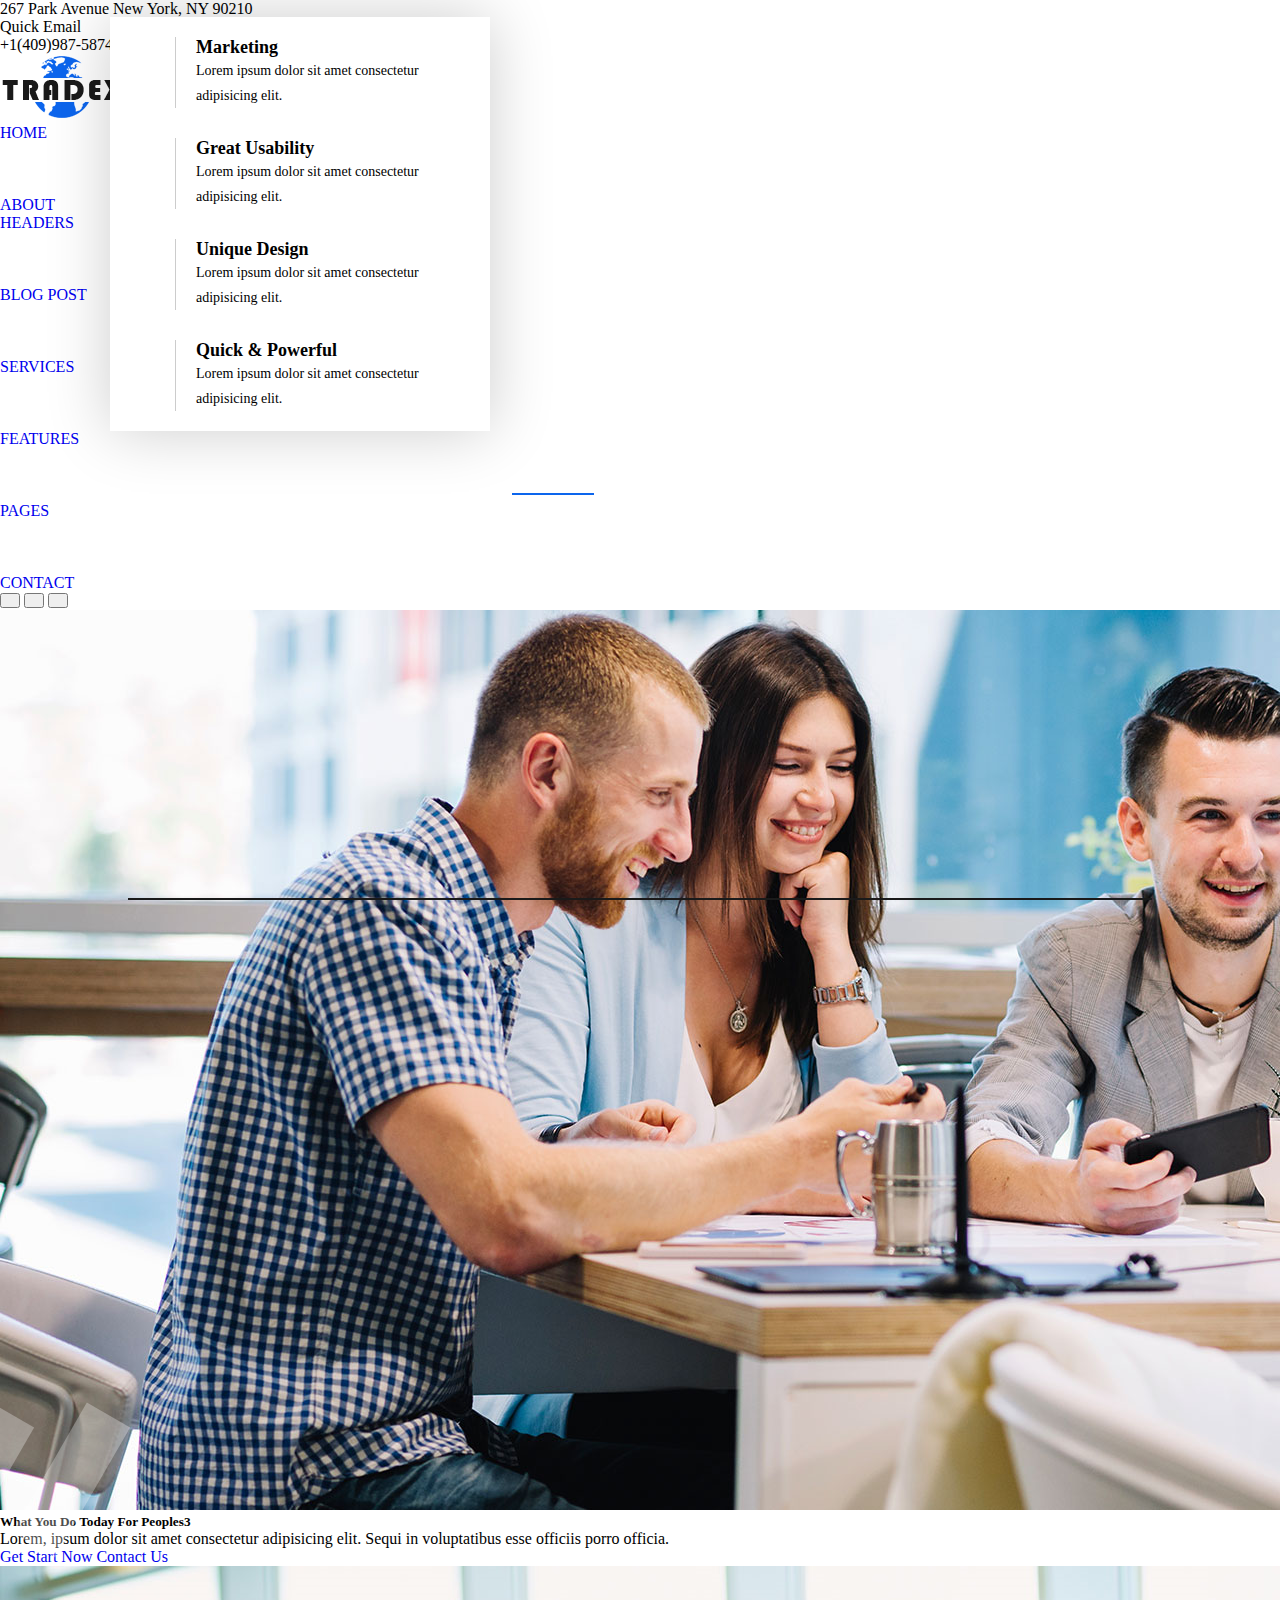
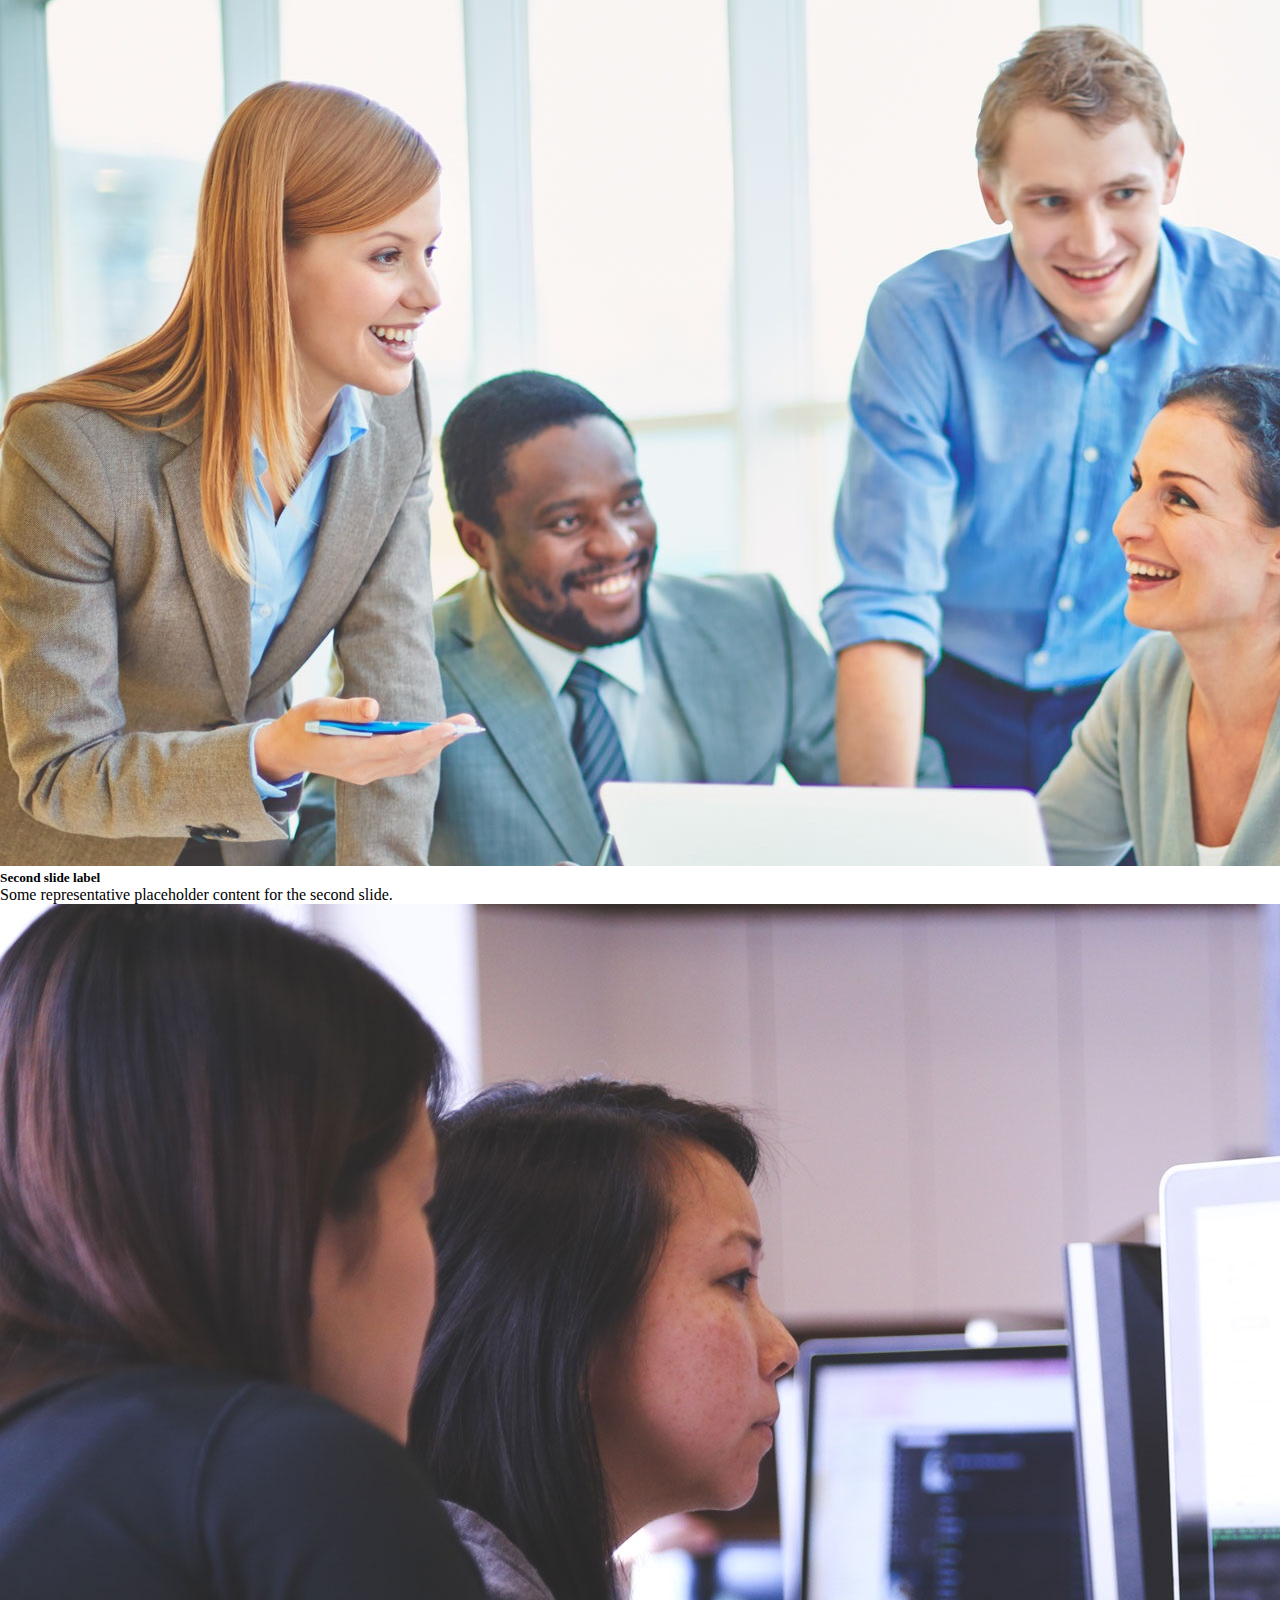
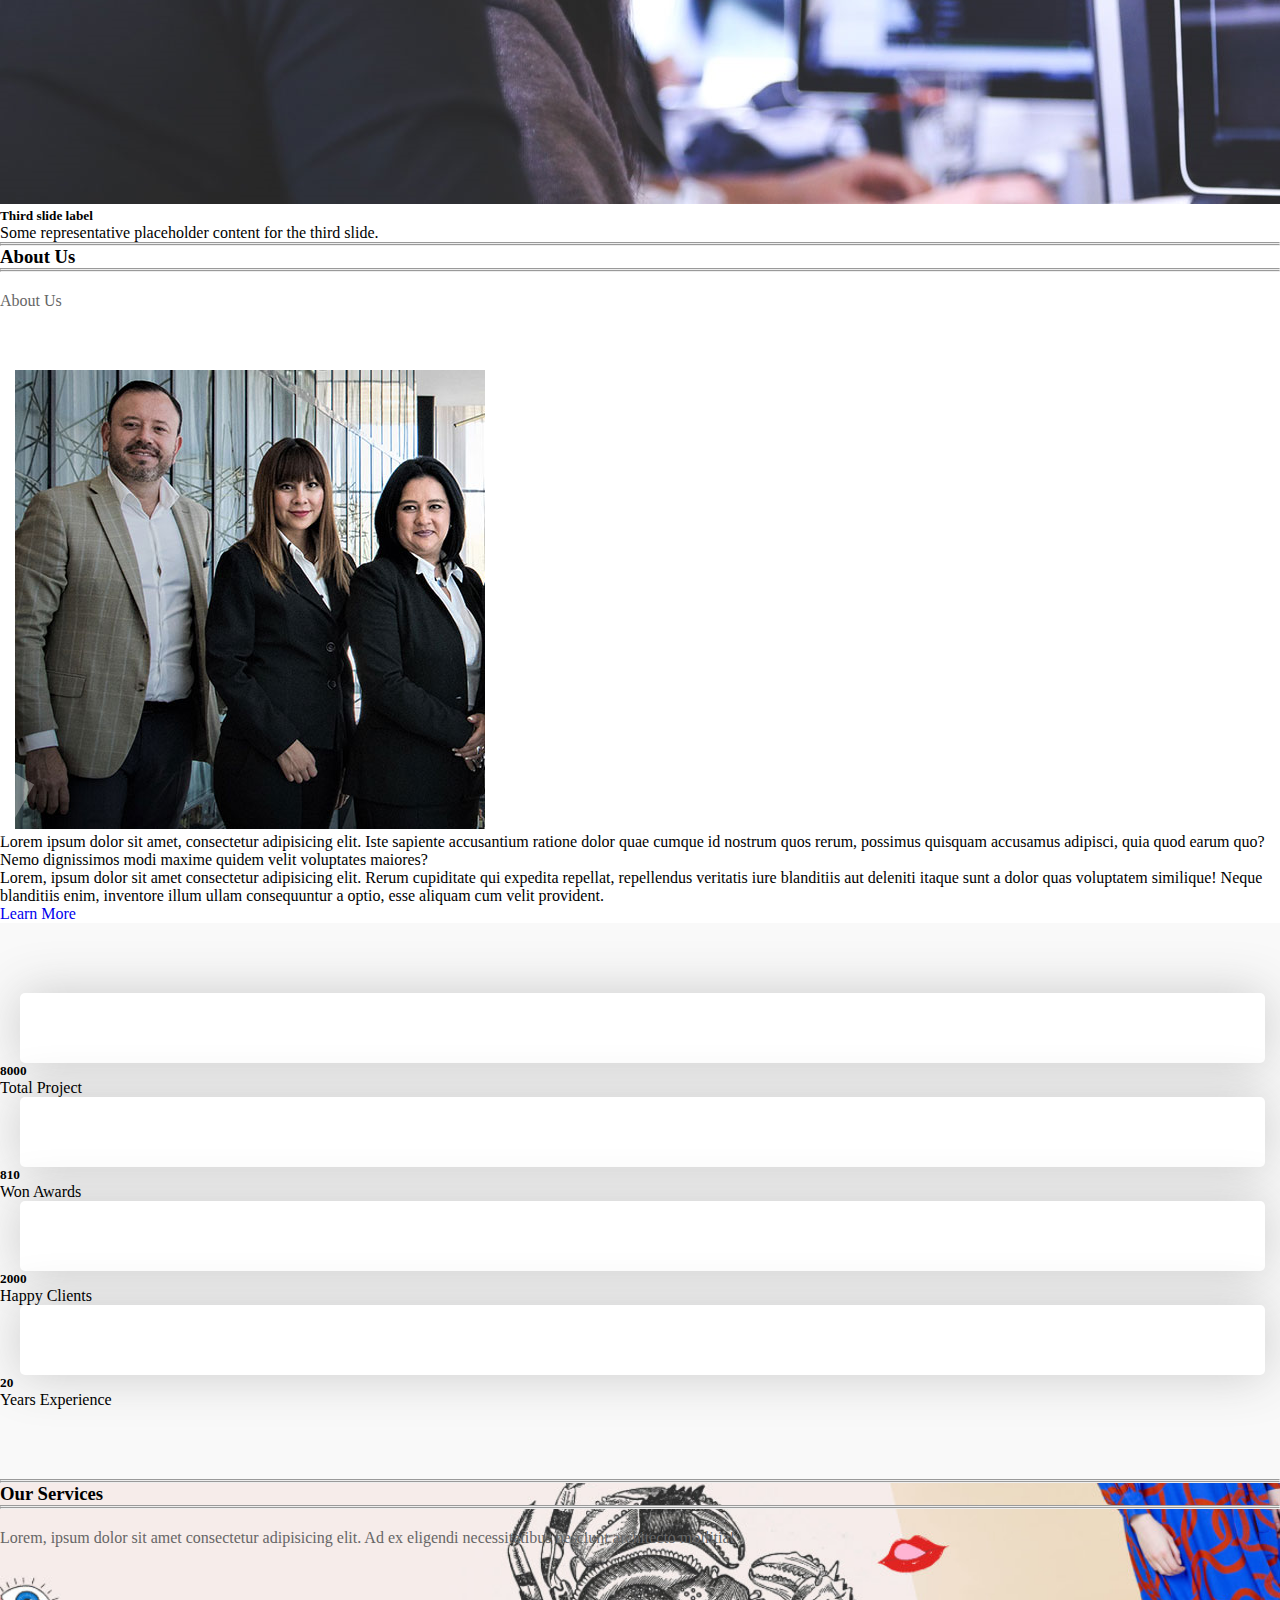
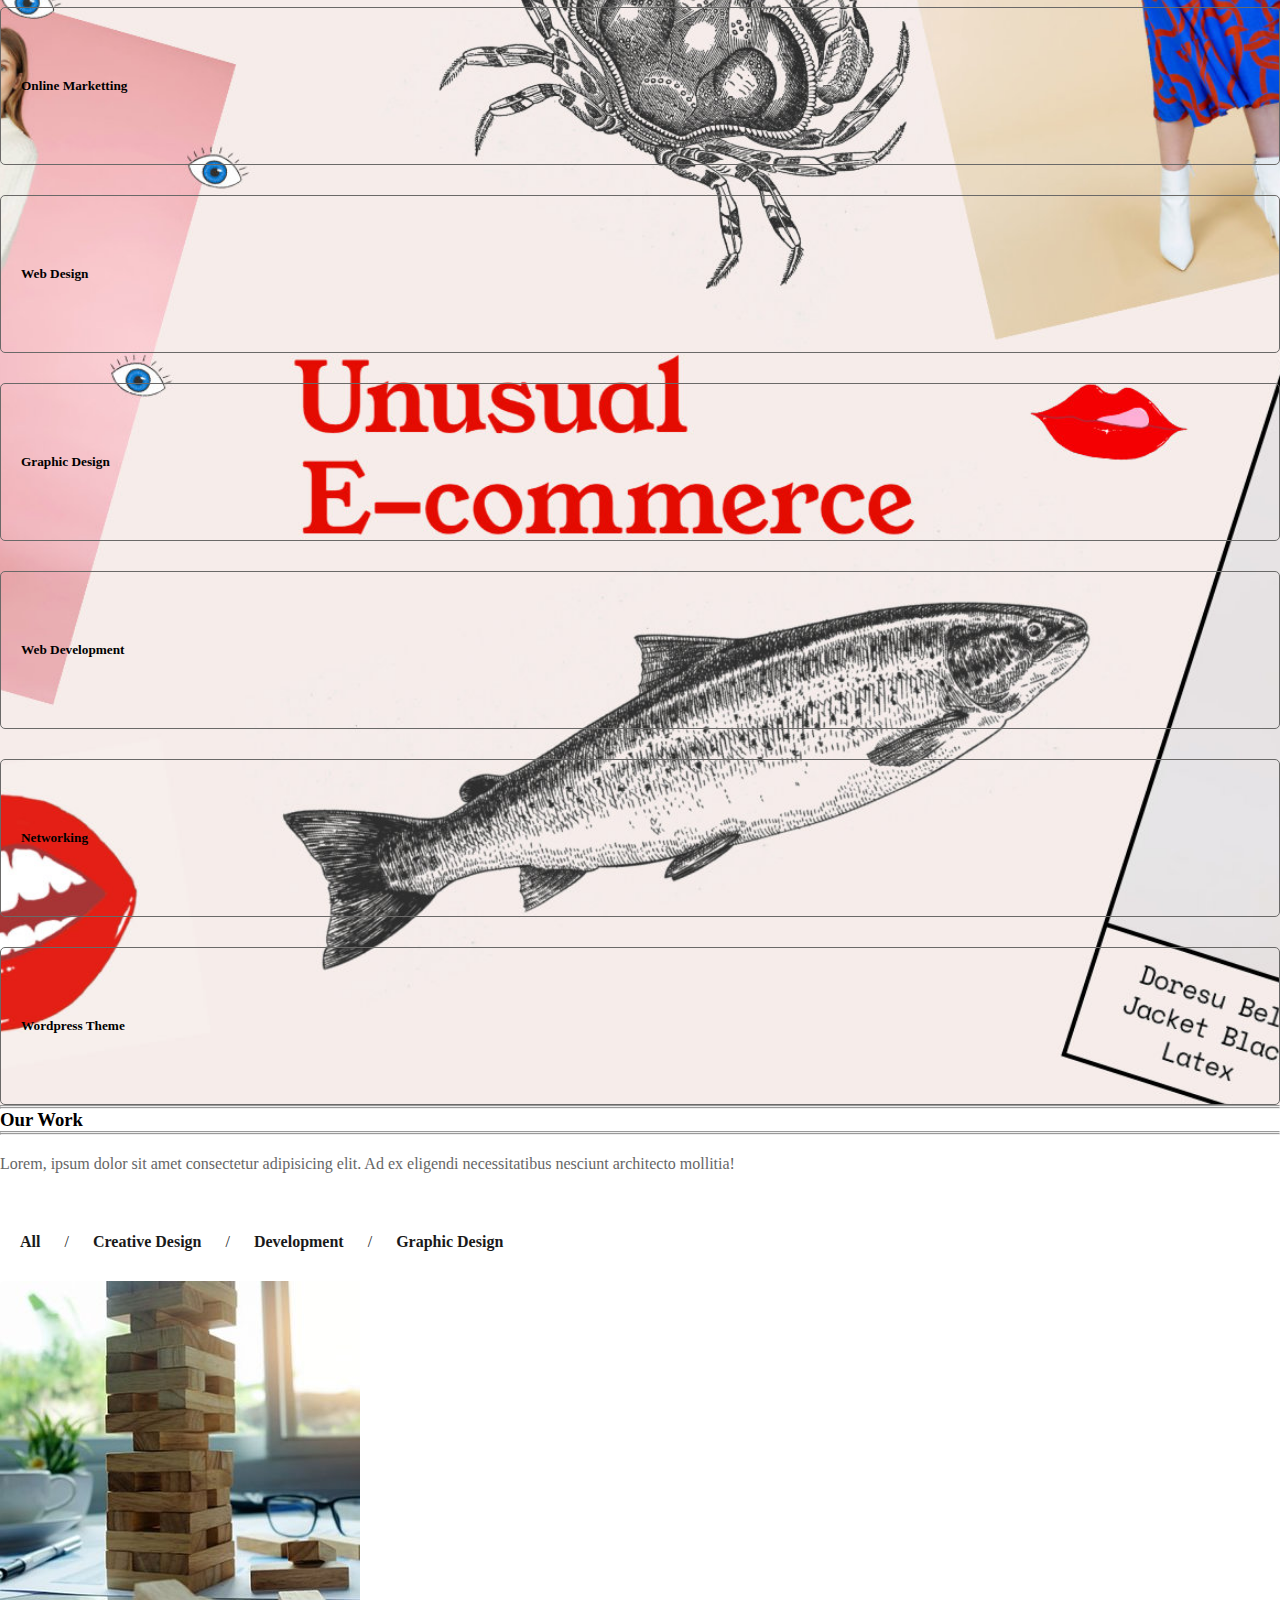
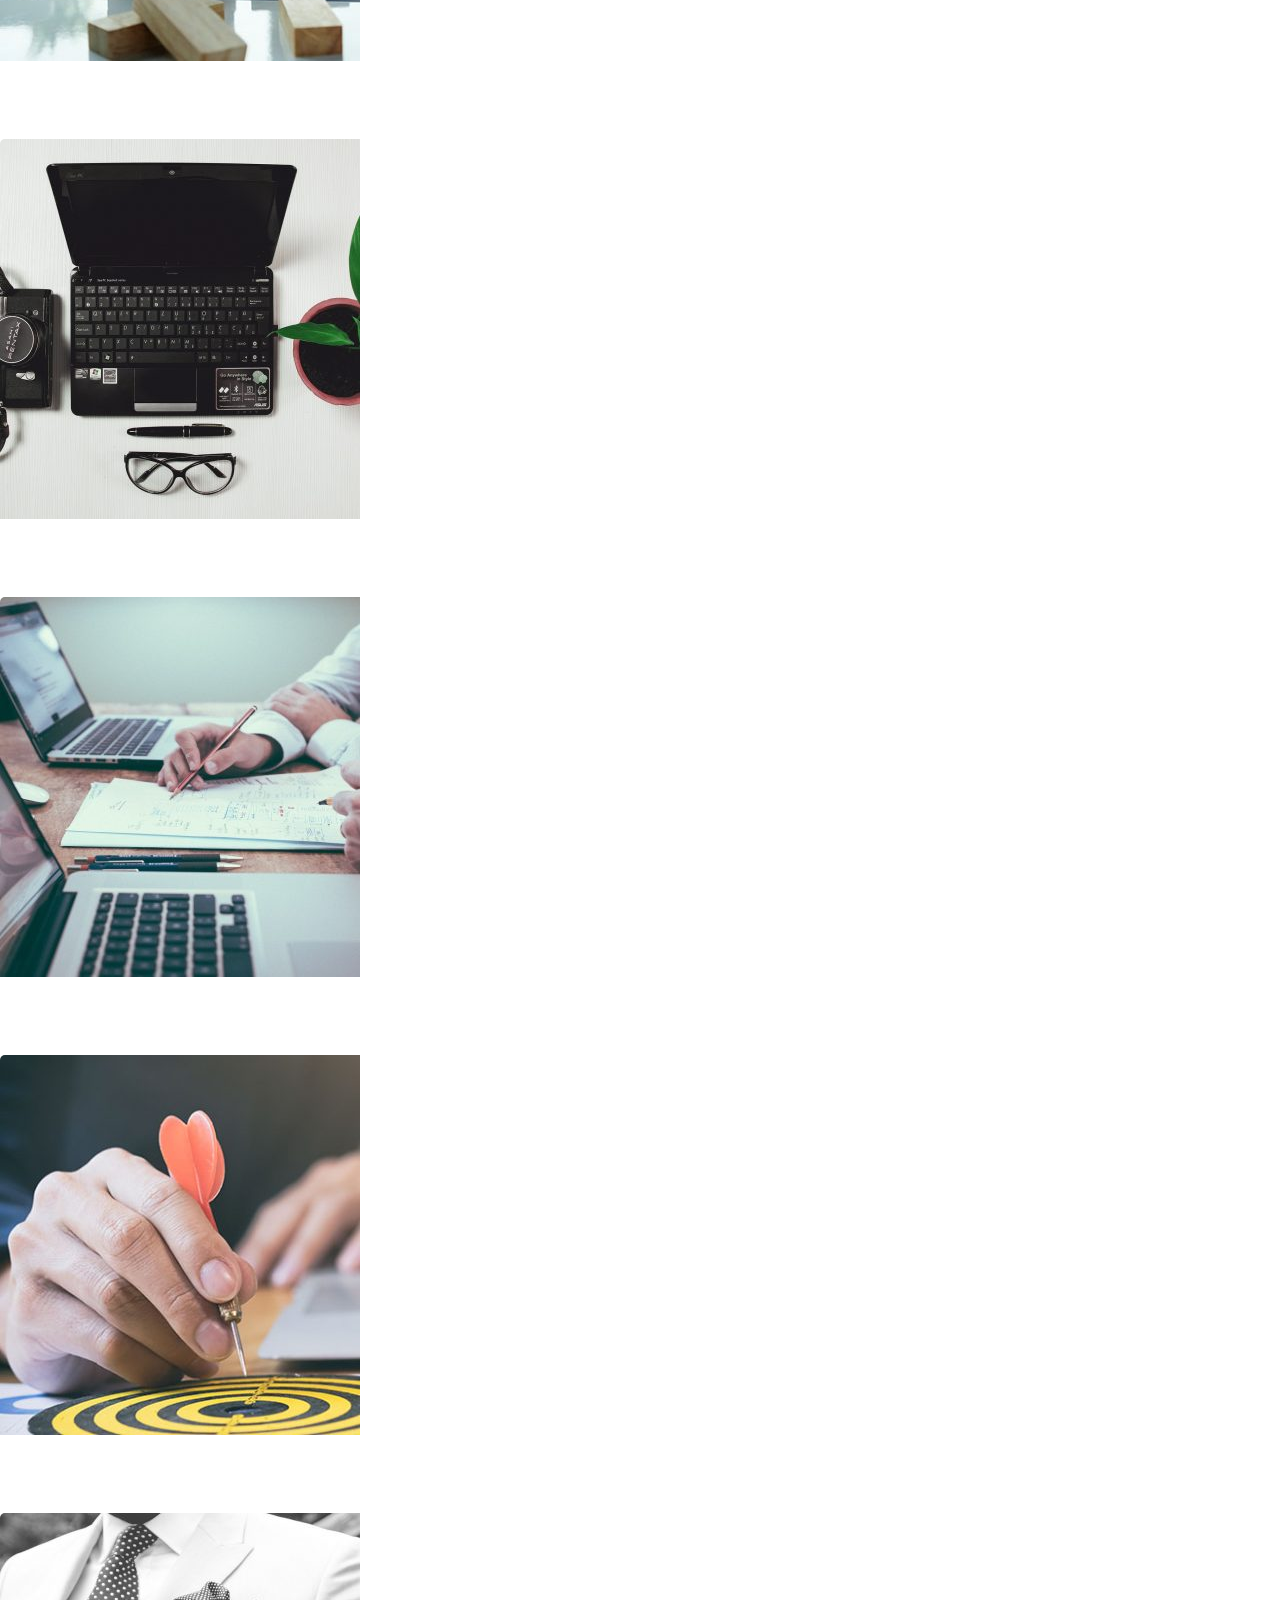
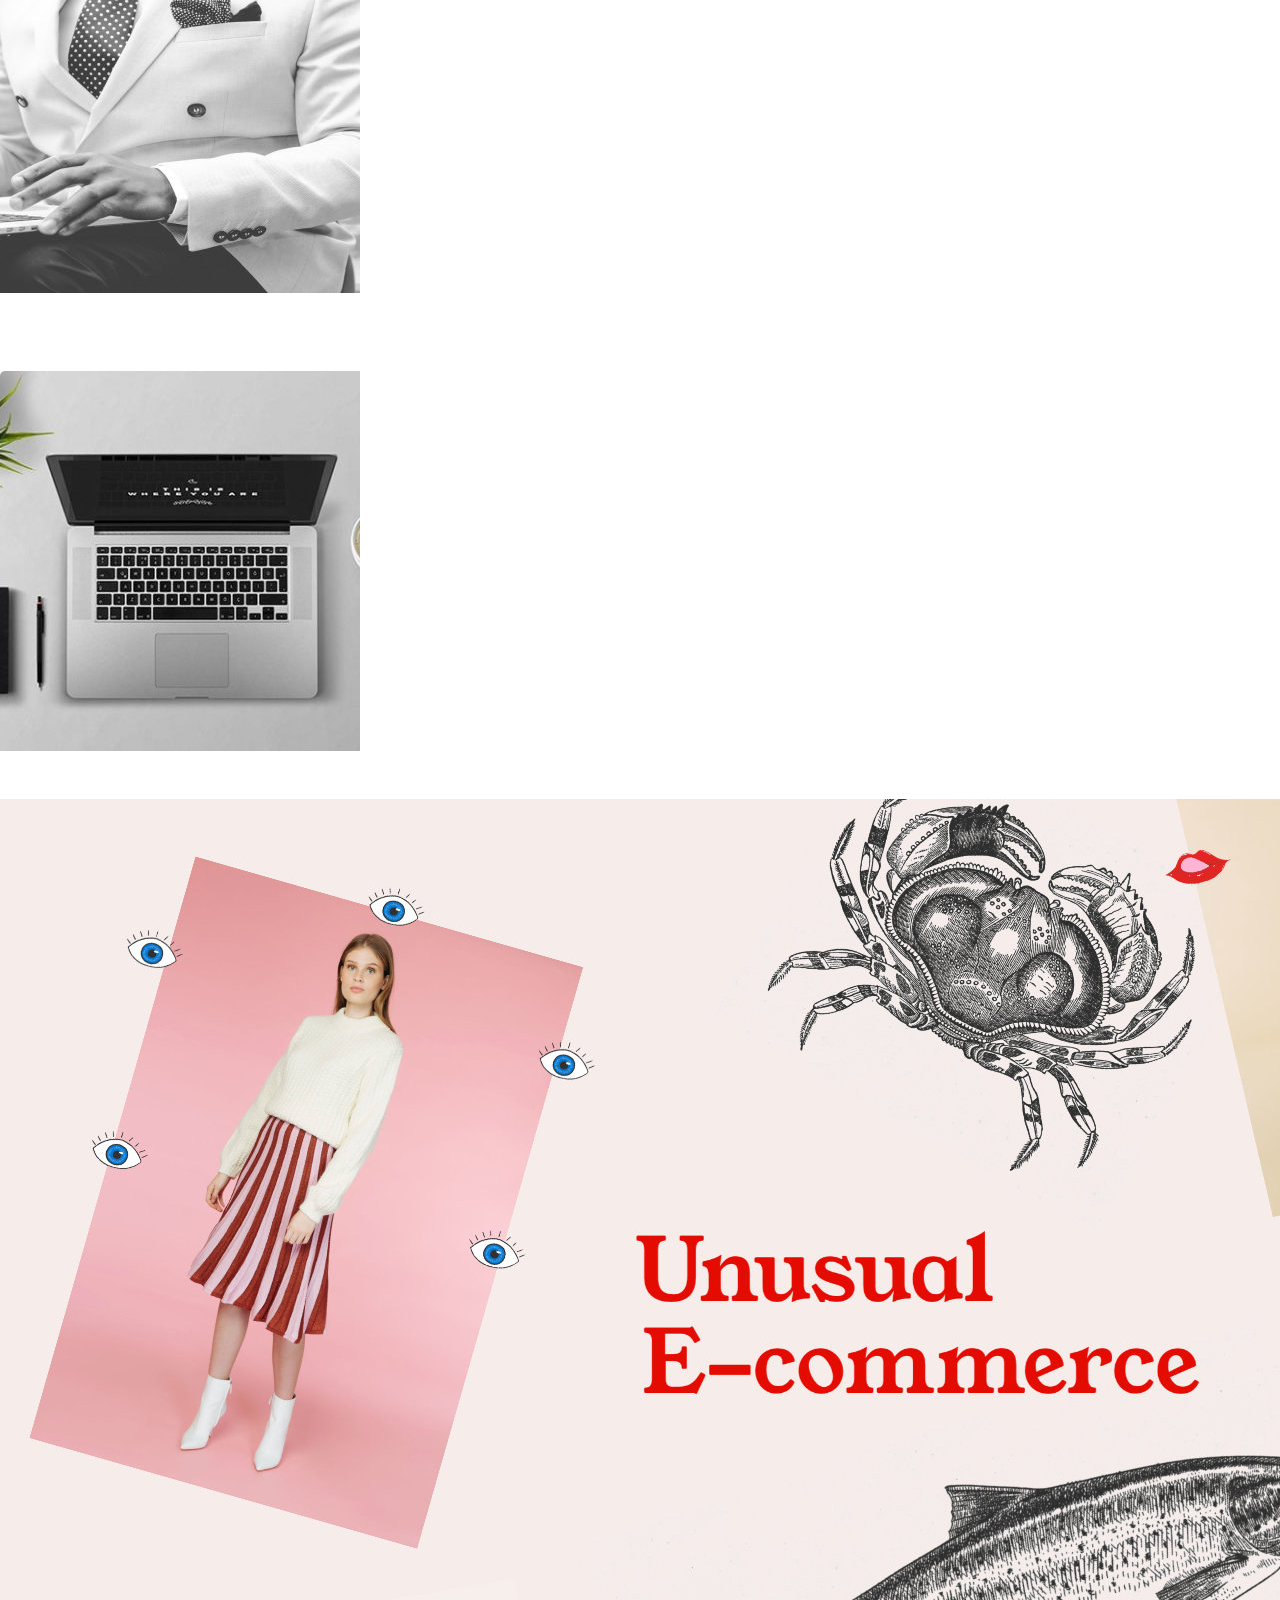
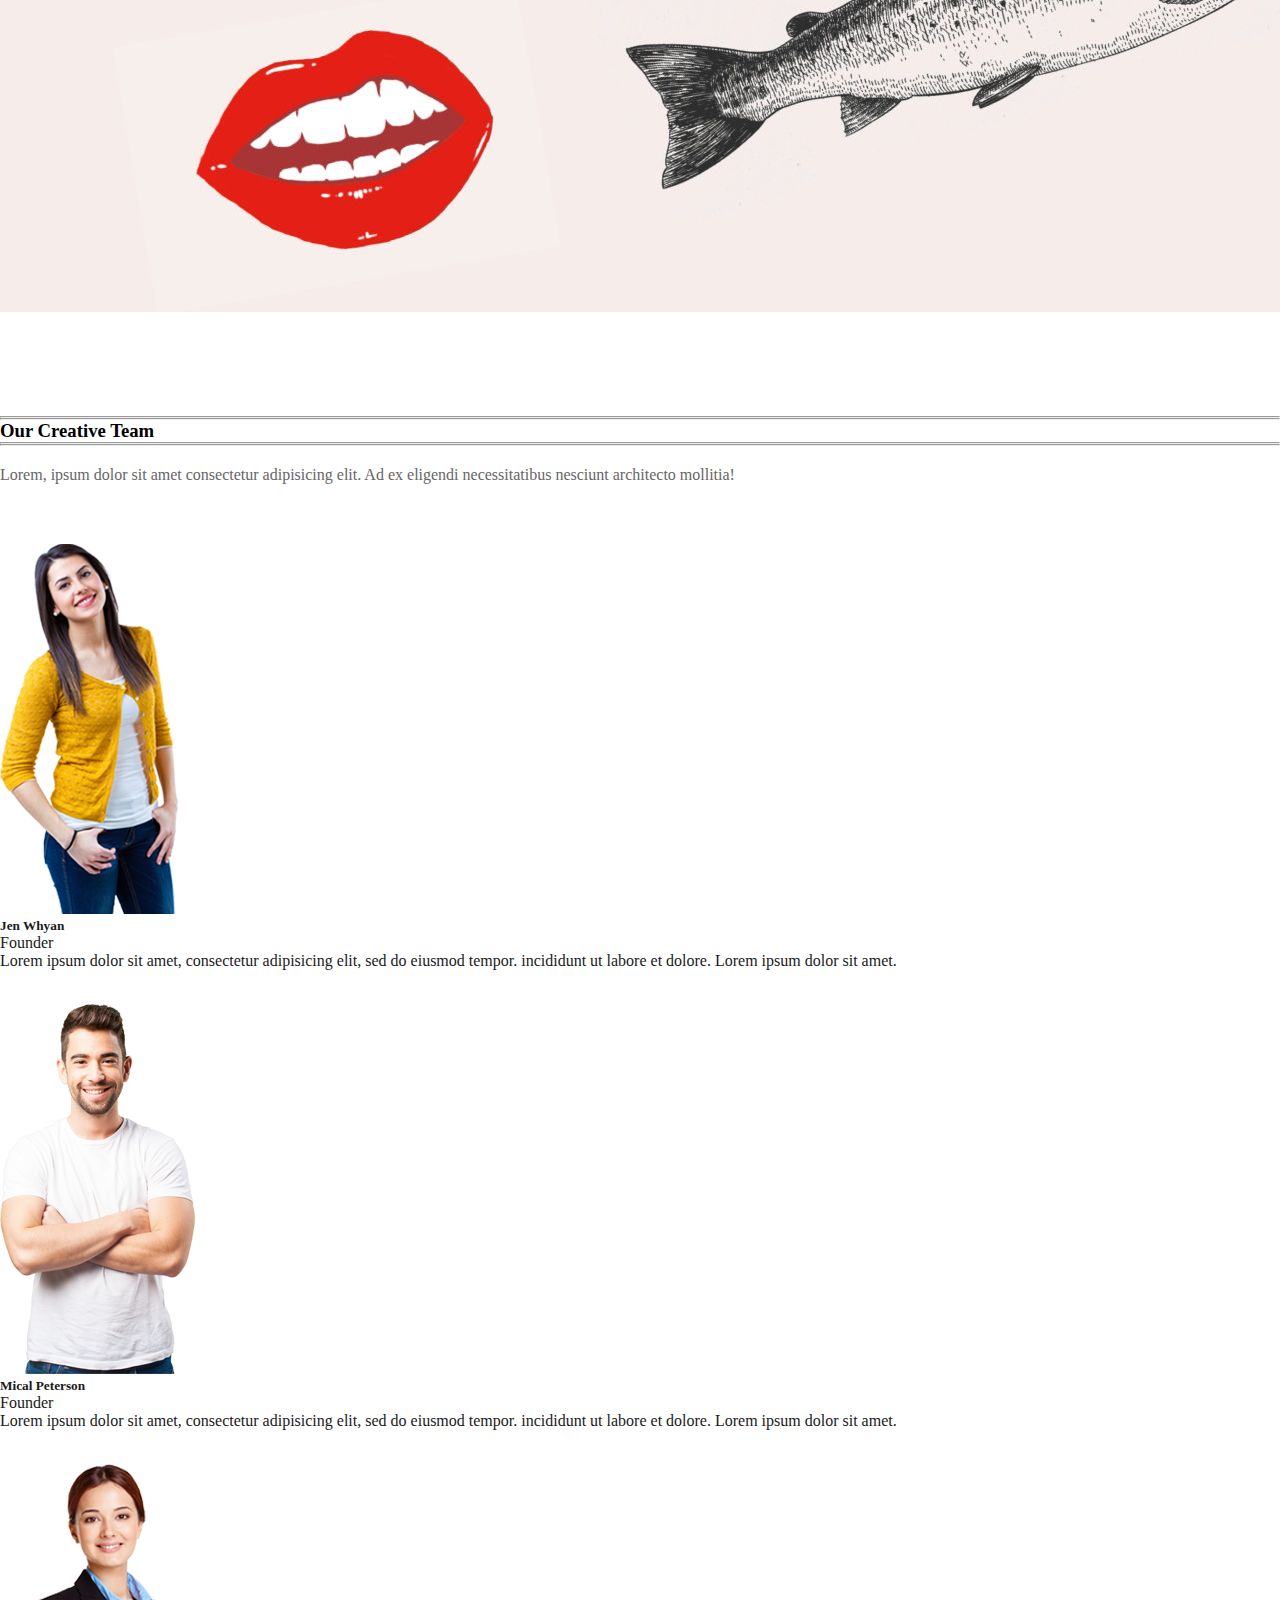
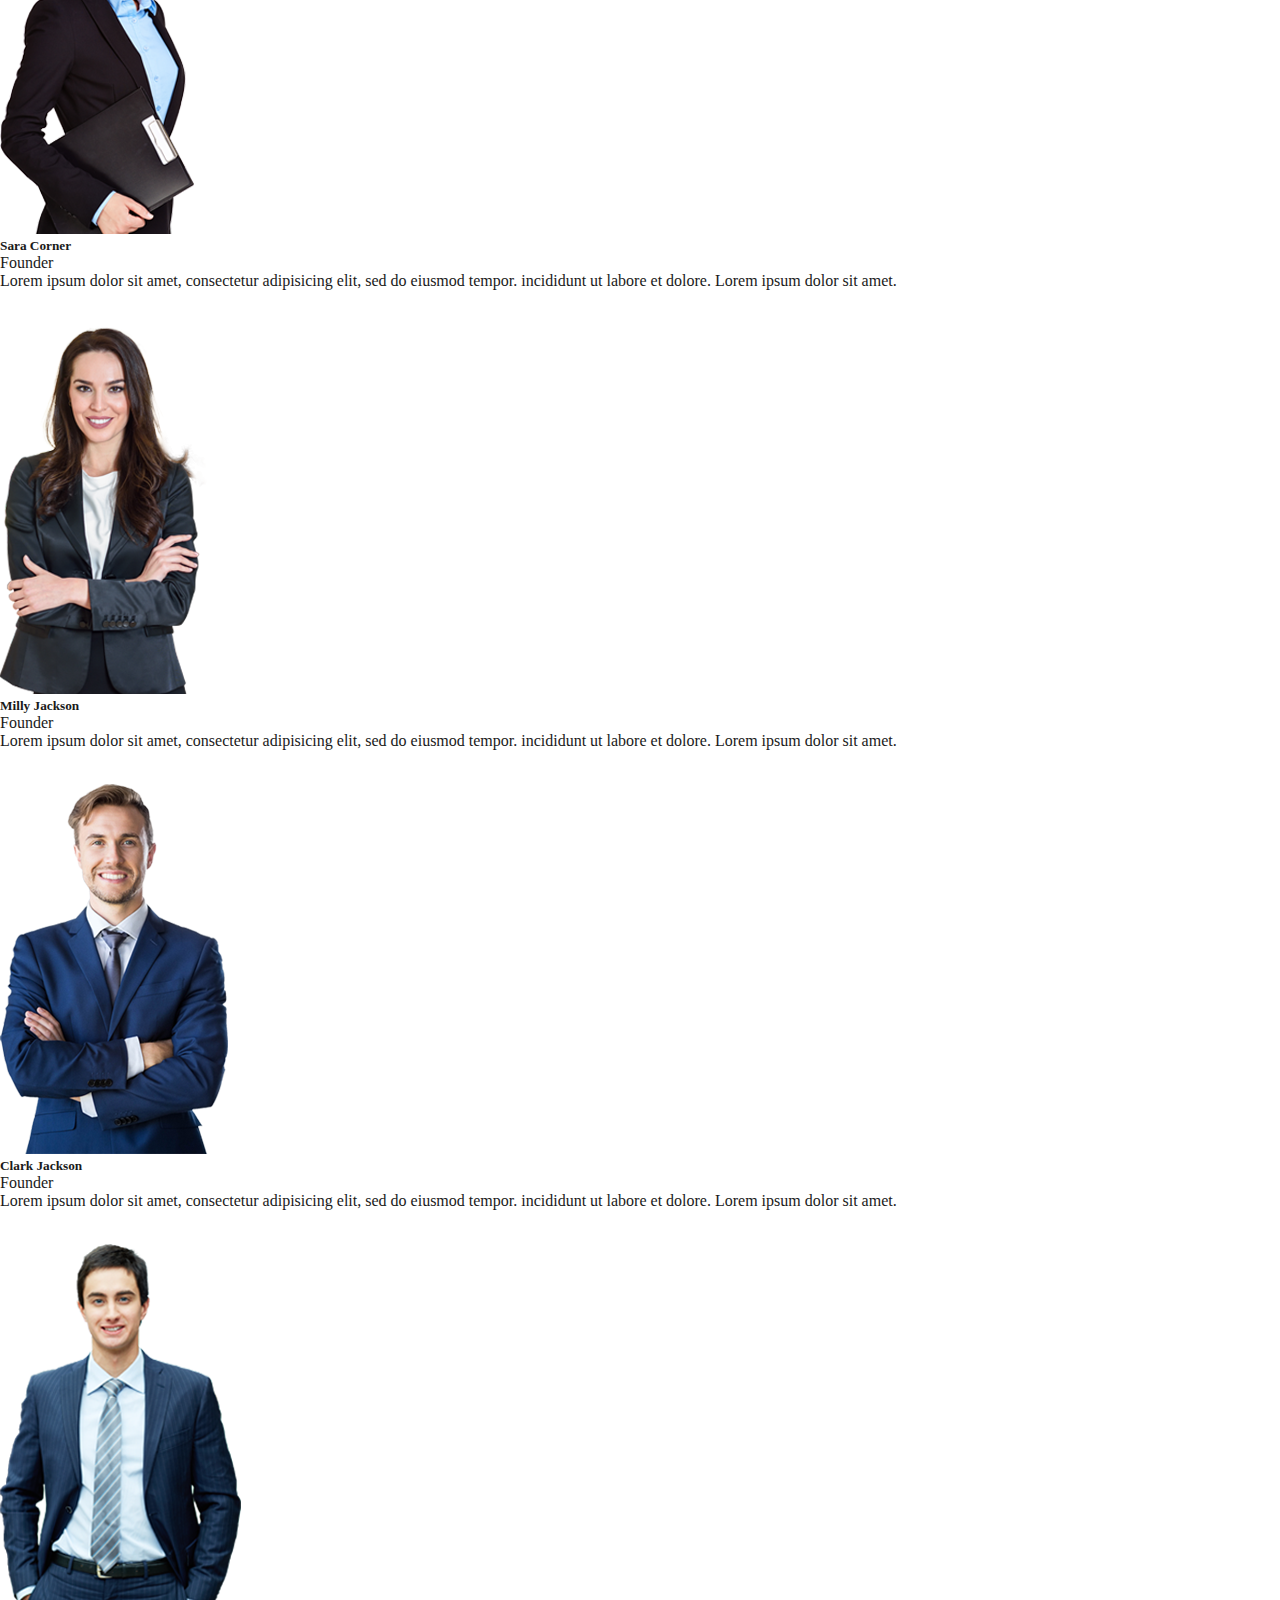
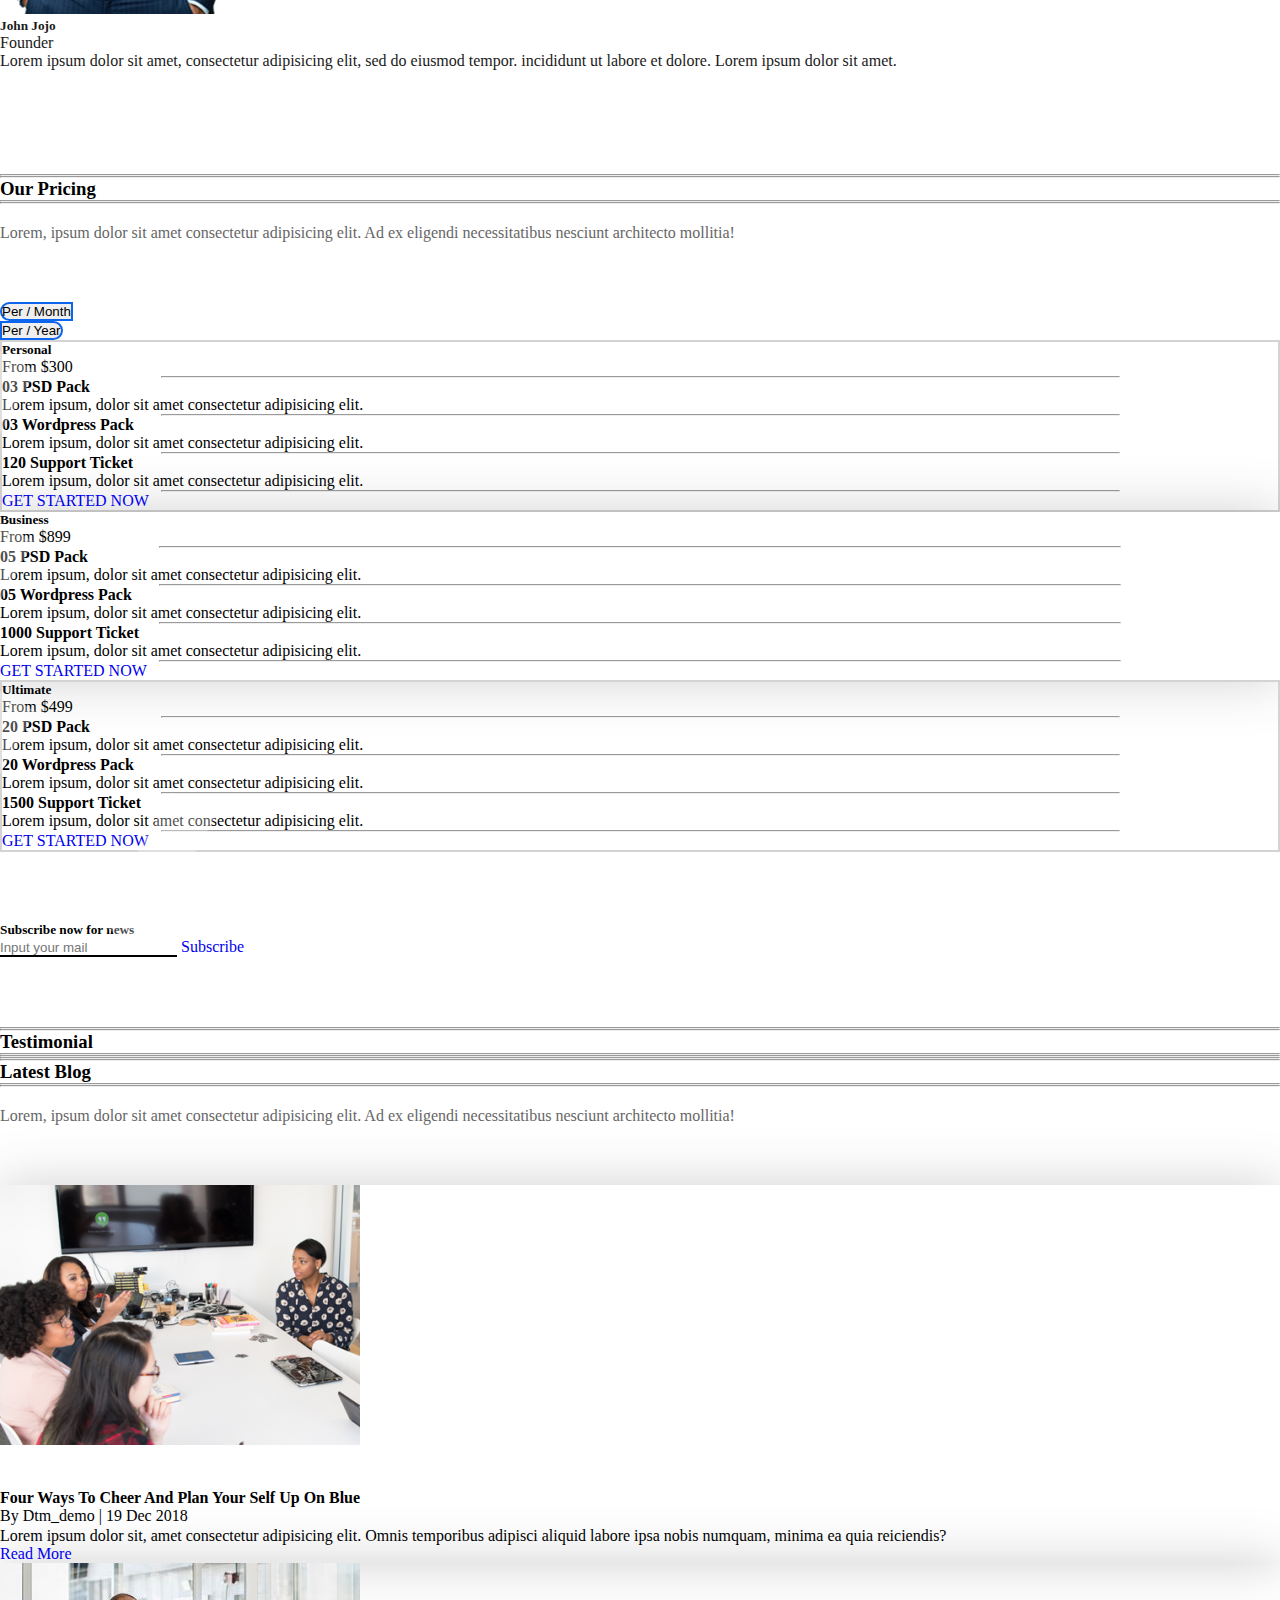
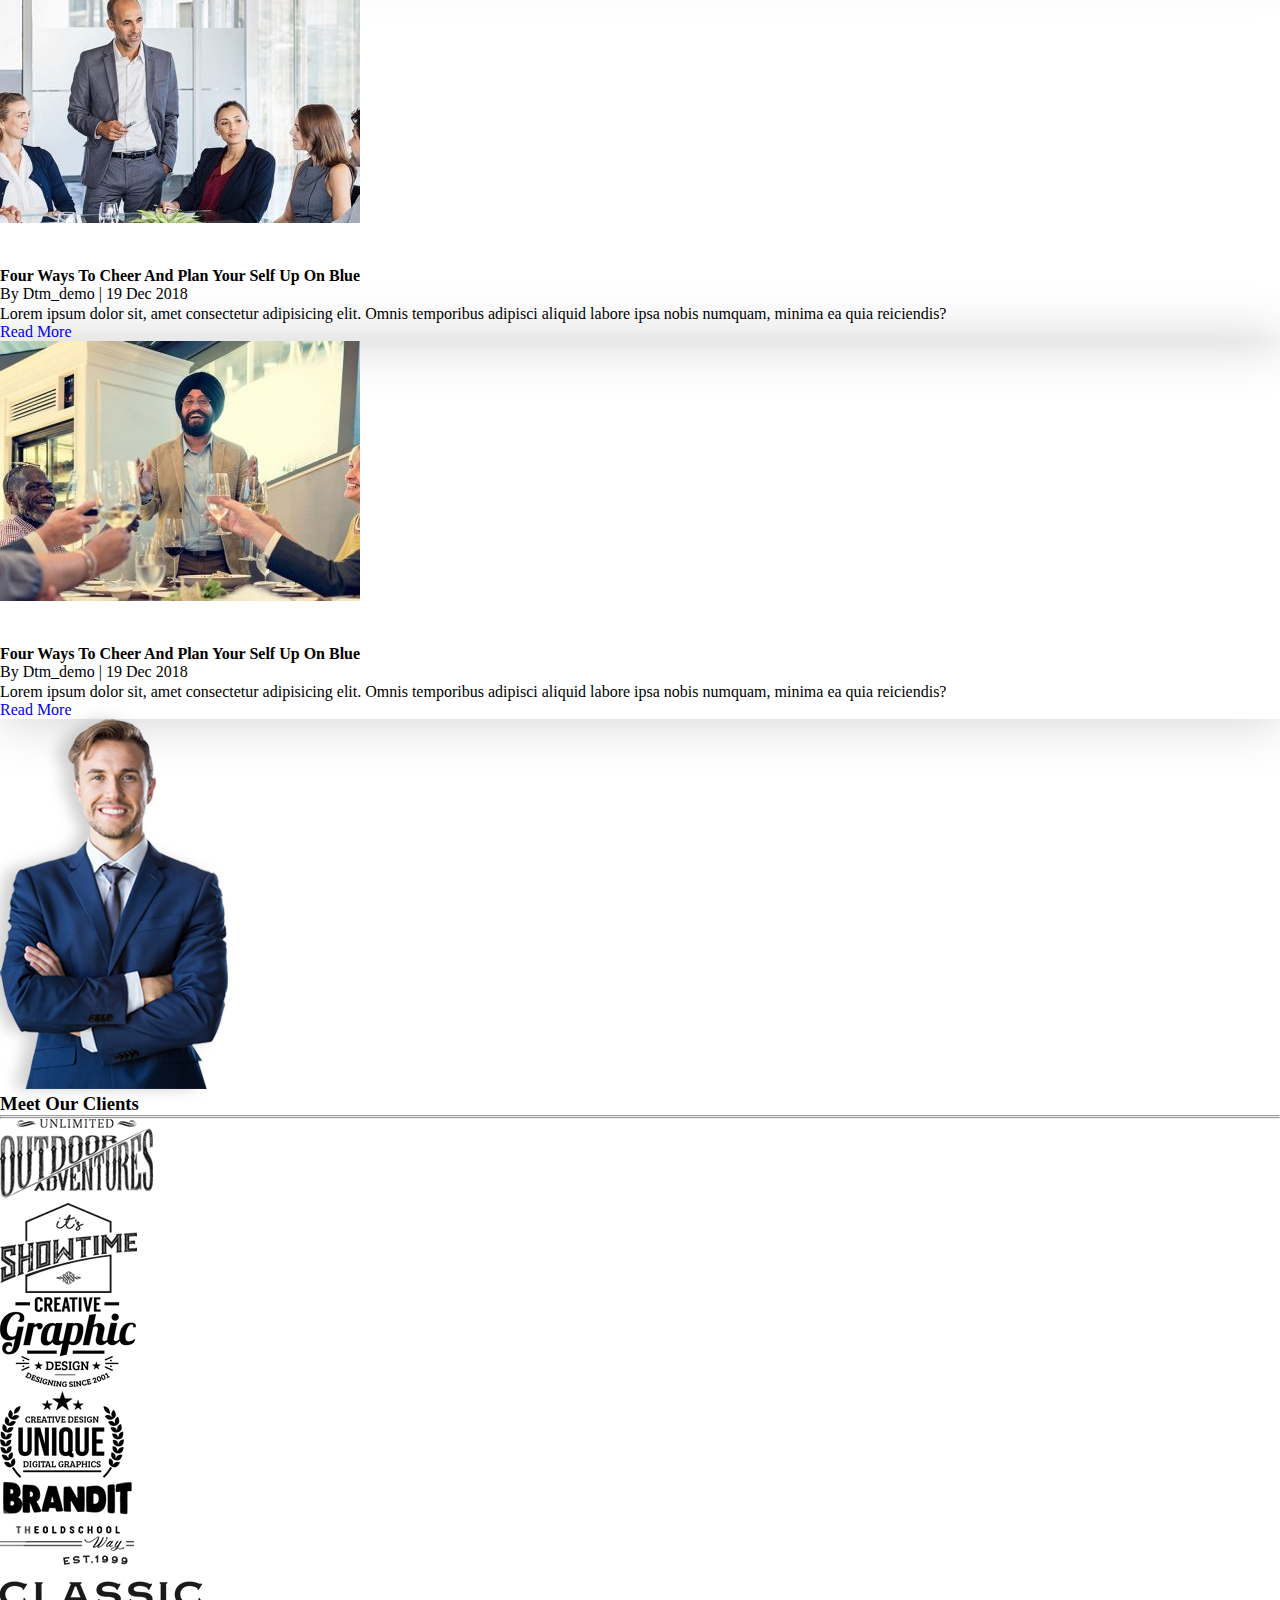
<file: Final Project/index.html>
<!DOCTYPE html>
<html lang="en">
<head>
    <meta charset="UTF-8">
    <meta http-equiv="X-UA-Compatible" content="IE=edge">
    <meta name="viewport" content="width=device-width, initial-scale=1.0">
    <link rel="stylesheet" href="https://cdnjs.cloudflare.com/ajax/libs/font-awesome/6.2.0/css/all.min.css" integrity="sha512-xh6O/CkQoPOWDdYTDqeRdPCVd1SpvCA9XXcUnZS2FmJNp1coAFzvtCN9BmamE+4aHK8yyUHUSCcJHgXloTyT2A==" crossorigin="anonymous" referrerpolicy="no-referrer" />
    <link href="https://cdn.jsdelivr.net/npm/bootstrap@5.2.2/dist/css/bootstrap.min.css" rel="stylesheet" integrity="sha384-Zenh87qX5JnK2Jl0vWa8Ck2rdkQ2Bzep5IDxbcnCeuOxjzrPF/et3URy9Bv1WTRi" crossorigin="anonymous">
    <link rel="stylesheet" href="https://cdnjs.cloudflare.com/ajax/libs/OwlCarousel2/2.3.4/assets/owl.carousel.min.css" integrity="sha512-tS3S5qG0BlhnQROyJXvNjeEM4UpMXHrQfTGmbQ1gKmelCxlSEBUaxhRBj/EFTzpbP4RVSrpEikbmdJobCvhE3g==" crossorigin="anonymous" referrerpolicy="no-referrer" />
    <link rel="stylesheet" href="https://cdnjs.cloudflare.com/ajax/libs/OwlCarousel2/2.3.4/assets/owl.theme.default.min.css" integrity="sha512-sMXtMNL1zRzolHYKEujM2AqCLUR9F2C4/05cdbxjjLSRvMQIciEPCQZo++nk7go3BtSuK9kfa/s+a4f4i5pLkw==" crossorigin="anonymous" referrerpolicy="no-referrer" />
    <link rel="stylesheet" href="css/style.css">
    <title>Tradex-finalProject</title>
</head>
<body>
    <header>
        <div class="head-top bg-primary py-3">
            <div class="container">
                <div class="row">
                    <div class="col-md-7 d-flex align-items-center">
                        <ul class="head-top-social list-unstyled d-flex mb-0">
                            <li><i class="fa-brands fa-facebook-f  text-white"></i></li>
                            <li><i class="fa-brands fa-twitter  text-white"></i></li>
                            <li><i class="fa-brands fa-linkedin-in  text-white"></i></li>
                            <li><i class="fa-brands fa-instagram  text-white"></i></li>
                            <li><i class="fa-brands fa-google-plus-g  text-white"></i></li>
                        </ul>
                        <ul class="head-top-location mb-0 ps-0">
                            <li class="d-flex align-items-center">
                                <i class="fa-solid fa-location-dot ps-3 text-white "></i>
                                <p class="mb-0 ps-2 text-white">267 Park Avenue New York, NY 90210</p>
                            </li>
                        </ul>
                    </div>
                    <div class="col-md-5 d-flex align-items-center">
                        <ul class="head-top-contact d-flex mb-0">
                            <li class="d-flex align-items-center">
                                <i class="fa-solid fa-envelope text-white"></i>
                                <p class="mb-0 ps-2 text-white pe-3">Quick Email</p>
                            </li>
                            <li class="d-flex align-items-center">
                                <i class="fa-solid fa-phone text-white ps-3"></i>
                                <p class="mb-0 ps-2 text-white">+1(409)987-5874</p>
                            </li>
                        </ul>
                    </div>
                </div>
            </div>
        </div>
    </header>
    <nav class="navbar navbar-expand-lg bg-white sticky-top  justify-content-between ">
        <div class="container ">
          <a class="navbar-brand" href="#">
            <img src="img/Trade-X-Logo.png" alt="TradexLogo">
          </a>
            <button class="navbar-toggler" type="button" data-bs-toggle="collapse" data-bs-target="#navbarNav" aria-controls="navbarNav" aria-expanded="false" aria-label="Toggle navigation">
                <span class="navbar-toggler-icon"></span>
            </button>
            <div class="collapse navbar-collapse" id="navbarNav">
                <ul class="navbar-nav ms-auto">
                    <li class="nav-item dropdown">
                        <a class="nav-link dropdown-toggle" aria-current="page" href="index.html">HOME</a>
                        <ul class="dropdown-menu">
                            <li><a class="dropdown-item" href="#">Action</a></li>
                            <li><a class="dropdown-item" href="#">Another action</a></li>
                            <li><a class="dropdown-item" href="#">Something else here</a></li>
                        </ul>
                    </li>
                    <li class="nav-item">
                        <a class="nav-link" href="about.html">ABOUT</a>
                    </li>
                    <li class="nav-item dropdown">
                        <a class="nav-link dropdown-toggle" aria-expanded="false" href="#">HEADERS</a>
                        <ul class="dropdown-menu">
                            <li><a class="dropdown-item" href="#">Action</a></li>
                            <li><a class="dropdown-item" href="#">Another action</a></li>
                            <li><a class="dropdown-item" href="#">Something else here</a></li>
                        </ul>
                    </li>
                    <li class="nav-item dropdown">
                        <a class="nav-link dropdown-toggle" aria-expanded="false" href="#">BLOG POST</a>
                        <ul class="dropdown-menu">
                            <li><a class="dropdown-item" href="#">Action</a></li>
                            <li><a class="dropdown-item" href="#">Another action</a></li>
                            <li><a class="dropdown-item" href="#">Something else here</a></li>
                        </ul>
                    </li>
                    <li class="nav-item dropdown">
                        <a class="nav-link dropdown-toggle" aria-expanded="false" href="#">SERVICES</a>
                        <ul class="dropdown-menu">
                            <li><a class="dropdown-item" href="#">Action</a></li>
                            <li><a class="dropdown-item" href="#">Another action</a></li>
                            <li><a class="dropdown-item" href="#">Something else here</a></li>
                        </ul>
                    </li>
                    <li class="nav-item dropdown">
                        <a class="nav-link dropdown-toggle" aria-expanded="false" href="#">FEATURES</a>
                        <ul class="dropdown-menu">
                            <li><a class="dropdown-item" href="#">Action</a></li>
                            <li><a class="dropdown-item" href="#">Another action</a></li>
                            <li><a class="dropdown-item" href="#">Something else here</a></li>
                        </ul>
                    </li>
                    <li class="nav-item dropdown">
                        <a class="nav-link dropdown-toggle" aria-expanded="false" href="#">PAGES</a>
                        <ul class="dropdown-menu">
                            <li><a class="dropdown-item" href="#">Action</a></li>
                            <li><a class="dropdown-item" href="#">Another action</a></li>
                            <li><a class="dropdown-item" href="#">Something else here</a></li>
                        </ul>
                    </li>
                    <li class="nav-item">
                        <a class="nav-link" href="contact.html">CONTACT</a>
                    </li>
                </ul>
            </div>
        </div>
    </nav>
    <section>
        <div id="carouselExampleCaptions" class="carousel slide" data-bs-ride="false">
            <div class="carousel-indicators">
                <button type="button" id="button-one" data-bs-target="#carouselExampleCaptions" data-bs-slide-to="0" class="active" aria-current="true" aria-label="Slide 1"></button>
                <button type="button" id="button-one" data-bs-target="#carouselExampleCaptions" data-bs-slide-to="1" aria-label="Slide 2"></button>
                <button type="button" id="button-one" data-bs-target="#carouselExampleCaptions" data-bs-slide-to="2" aria-label="Slide 3"></button>
            </div>
            <div class="carousel-inner">
                <div class="carousel-item active position-relative ">
                    <div class="card-img-overlay w-100 h-100 bg-dark bg-opacity-75"></div>
                    <img src="img/slider1.jpg" class="d-block w-100" alt="...">
                    <div class="carousel-caption slide-content d-none d-md-block position-absolute text-white bottom-50">
                        <h5 class="display-3 mb-5">What You Do Today For Peoples3</h5>
                        <p class="w-100 fs-5 mb-5">Lorem, ipsum dolor sit amet consectetur adipisicing elit. Sequi in voluptatibus esse officiis porro officia.</p>
                        <a href="#" class="btn btn-primary px-4 btn-price-card fs-4 text-white me-4">Get Start Now</a>
                        <a href="#" class="btn px-4 btn-price-card fs-4 text-white border border-white">Contact Us</a>
                    </div>
                </div>
                <div class="carousel-item position-relative">
                    <div class="card-img-overlay w-100 h-100 bg-dark bg-opacity-75"></div>
                    <img src="img/slider2.jpg" class="d-block w-100" alt="...">
                    <div class="carousel-caption d-none d-md-block position-absolute text-white top-50">
                        <h5>Second slide label</h5>
                        <p>Some representative placeholder content for the second slide.</p>
                    </div>
                </div>
                <div class="carousel-item position-relative">
                    <div class="card-img-overlay w-100 h-100 bg-dark bg-opacity-75"></div>
                    <img src="img/slider3.jpg" class="d-block w-100" alt="...">
                    <div class="carousel-caption d-none d-md-block position-absolute text-white top-50">
                        <h5>Third slide label</h5>
                        <p>Some representative placeholder content for the third slide.</p>
                    </div>
                </div>
            </div>
        </div>
    </section>

    <section class="about-us py-5">
        <div class="container">
            <div class="row">
                <div class="col-sm-12">
                    <div class="titles text-center">
                        <div class="row justify-content-center align-items-center">
                            <div class="col-2">
                                <hr class="w-25 ms-auto bg-primary  border border-primary border-1 opacity-100" id="title-hr">
                                <hr class="w-50 ms-auto bg-primary  border border-primary border-1 opacity-100 mt-2" id="title-hr">
                            </div>
                            <div class="col-auto">
                                <h3 class="">About Us</h3>
                            </div>
                            <div class="col-2">
                                <hr class="w-25 me-auto bg-primary  border border-primary border-1 opacity-100" id="title-hr">
                                <hr class="w-50 me-auto bg-primary  border border-primary border-1 opacity-100 mt-2" id="title-hr">
                            </div>
                            <p> About Us</p>
                        </div>
                    </div>
                </div>
            </div>
            <div class="row">
                <div class="col-md-8 position-relative" id="edit-on-col-about-us">
                    <div class="details-box">
                        <ul class="ps-0">
                            <li class="postion-relative d-table ">
                                <i class="fa-solid fa-bullhorn"></i>
                                <div class="details-content">
                                    <h5>Marketing</h5>
                                    <p class="mb-0">Lorem ipsum dolor sit amet consectetur adipisicing elit.</p>
                                </div>
                            </li>
                           <li class="postion-relative d-table pt-1">
                                <i class="fa-solid fa-chart-simple"></i>
                                <div class="details-content">
                                    <h5>Great Usability</h5>
                                    <p class="mb-0">Lorem ipsum dolor sit amet consectetur adipisicing elit.</p>
                                </div>
                            </li>
                            <li class="postion-relative d-table pt-1">
                               <i class="fa-solid fa-paintbrush"></i>
                                <div class="details-content">
                                    <h5>Unique Design</h5>
                                    <p class="mb-0">Lorem ipsum dolor sit amet consectetur adipisicing elit.</p>
                                </div>
                            </li>
                            <li class="postion-relative d-table pt-1">
                                <i class="fa-solid fa-thumbs-up"></i>
                                <div class="details-content">
                                    <h5>Quick & Powerful</h5>
                                    <p class="mb-0">Lorem ipsum dolor sit amet consectetur adipisicing elit.</p>
                                </div>
                            </li>
                        </ul>
                    </div>
                    <div class="image text-end">
                        <img src="img/abt-3.jpg" alt="" class="">
                    </div>
                </div>
                <div class="col-md-4">
                    <div class="about-info">
                        <p>Lorem ipsum dolor sit amet, consectetur adipisicing elit. Iste sapiente accusantium ratione dolor quae cumque id nostrum quos rerum, possimus quisquam accusamus adipisci, quia quod earum quo? Nemo dignissimos modi maxime quidem velit voluptates maiores?</p>

                        <p>Lorem, ipsum dolor sit amet consectetur adipisicing elit. Rerum cupiditate qui expedita repellat, repellendus veritatis iure blanditiis aut deleniti itaque sunt a dolor quas voluptatem similique! Neque blanditiis enim, inventore illum ullam consequuntur a optio, esse aliquam cum velit provident.</p>

                        <a href="#" class="btn btn-primary btn-price-card">Learn More </a>
                    </div>
                </div>
            </div>
        </div>
    </section>
    <section class="counters">
        <div class="container">
            <div class="row">
                <div class="col-lg-3 col-sm-6 col-xs-12 my-2">
                    <div class="row">
                        <div class="col-3 icon position-relative px-0">
                            <i class="fa-solid fa-desktop fs-1 position-absolute top-50 start-50 translate-middle"></i>
                        </div>
                        <div class="col">
                            <h5 class="fs-4 counter1">8000</h5>
                            <p class="mb-0">Total Project</p>
                        </div>
                    </div>
                </div>
                <div class="col-lg-3 col-sm-6 col-xs-12 my-2">
                    <div class="row">
                        <div class="col-3 icon position-relative px-0">
                            <i class="fa-solid fa-trophy fs-1 position-absolute top-50 start-50 translate-middle"></i>
                        </div>
                        <div class="col">
                            <h5 class="fs-4 counter2">810</h5>
                            <p class="mb-0">Won Awards</p>
                        </div>
                    </div>
                </div>
                <div class="col-lg-3 col-sm-6 col-xs-12 my-2">
                    <div class="row">
                        <div class="col-3 icon position-relative px-0">
                            <i class="fa-regular fa-face-smile fs-1 position-absolute top-50 start-50 translate-middle"></i>
                        </div>
                        <div class="col">
                            <h5 class="fs-4 counter3">2000</h5>
                            <p class="mb-0">Happy Clients</p>
                        </div>
                    </div>
                </div>
                <div class="col-lg-3 col-sm-6 col-xs-12 my-2">
                    <div class="row">
                        <div class="col-3 icon position-relative px-0">
                            <i class="fa-regular fa-calendar-days fs-1 position-absolute top-50 start-50 translate-middle"></i>
                        </div>
                        <div class="col">
                            <h5 class="fs-4 counter4">20</h5>
                            <p class="mb-0">Years Experience</p>
                        </div>
                    </div>
                </div>
            </div>
        </div>
    </section>

    <section class="our-service position-relative">
        <div class=" w-100 h-100 bg-dark bg-opacity-75 py-5">
        <div class="container py-5">
            <div class="row">
                <div class="col-sm-12">
                    <div class="titles text-center">
                        <div class="row justify-content-center align-items-center">
                            <div class="col-2">
                                <hr class="w-25 ms-auto bg-primary  border border-primary border-1 opacity-100" id="title-hr">
                                <hr class="w-50 ms-auto bg-primary  border border-primary border-1 opacity-100 mt-2" id="title-hr">
                            </div>
                            <div class="col-auto">
                                <h3 class="text-white">Our Services</h3>
                            </div>
                            <div class="col-2">
                                <hr class="w-25 me-auto bg-primary  border border-primary border-1 opacity-100" id="title-hr">
                                <hr class="w-50 me-auto bg-primary  border border-primary border-1 opacity-100 mt-2" id="title-hr">
                            </div>
                        </div>
                        <p class="text-white">Lorem, ipsum dolor sit amet consectetur adipisicing elit. Ad ex eligendi necessitatibus nesciunt architecto mollitia!</p>
                    </div>
                </div>
            </div>
            <div class="row">
                <div class="col-md-4 col-sm-6">
                    <div class="service-box">
                        <div class="service-content text-center text-white">
                            <i class="fa-solid fa-cloud fs-1"></i>
                            <h5 class="mt-4 fs-2">Online Marketting</h5>
                            <div class="service-content-hover">
                                <div class="service-content-hidden">
                                    <h5>Online Marketting</h5>
                                    <p>Lorem ipsum dolor sit amet, consectetur adipisicing elit, sed do eiusmod tempor. incididunt ut labore et dolore. Lorem ipsum dolor sit amet.</p>
                                    <a href="#" class="btn btn-primary btn-price-card">Read More </a>
                                </div>
                            </div>
                        </div>
                    </div>
                </div>
                <div class="col-md-4 col-sm-6">
                    <div class="service-box">
                        <div class="service-content text-center text-white">
                            <i class="fa-solid fa-paintbrush fs-1"></i>
                            <h5 class="mt-4 fs-2">Web Design</h5>
                            <div class="service-content-hover">
                                <div class="service-content-hidden">
                                    <h5>Web Design</h5>
                                    <p>Lorem ipsum dolor sit amet, consectetur adipisicing elit, sed do eiusmod tempor. incididunt ut labore et dolore. Lorem ipsum dolor sit amet.</p>
                                    <a href="#" class="btn btn-primary btn-price-card">Read More </a>
                                </div>
                            </div>
                        </div>
                    </div>
                </div>
                <div class="col-md-4 col-sm-6">
                    <div class="service-box">
                        <div class="service-content text-center text-white">
                            <i class="fa-solid fa-pen fs-1"></i>
                            <h5 class="mt-4 fs-2">Graphic Design</h5>
                            <div class="service-content-hover">
                                <div class="service-content-hidden">
                                    <h5>Graphic Design</h5>
                                    <p>Lorem ipsum dolor sit amet, consectetur adipisicing elit, sed do eiusmod tempor. incididunt ut labore et dolore. Lorem ipsum dolor sit amet.</p>
                                    <a href="#" class="btn btn-primary btn-price-card">Read More </a>
                                </div>
                            </div>
                        </div>
                    </div>
                </div>
                <div class="col-md-4 col-sm-6">
                    <div class="service-box">
                        <div class="service-content text-center text-white">
                            <i class="fa-solid fa-desktop fs-1"></i>
                            <h5 class="mt-4 fs-2">Web Development</h5>
                            <div class="service-content-hover">
                                <div class="service-content-hidden">
                                    <h5>Web Development</h5>
                                    <p>Lorem ipsum dolor sit amet, consectetur adipisicing elit, sed do eiusmod tempor. incididunt ut labore et dolore. Lorem ipsum dolor sit amet.</p>
                                    <a href="#" class="btn btn-primary btn-price-card">Read More </a>
                                </div>
                            </div>
                        </div>
                    </div>
                </div>
                <div class="col-md-4 col-sm-6">
                    <div class="service-box">
                        <div class="service-content text-center text-white">
                            <i class="fa-solid fa-network-wired fs-1"></i>
                            <h5 class="mt-4 fs-2">Networking</h5>
                            <div class="service-content-hover">
                                <div class="service-content-hidden">
                                    <h5>Networking</h5>
                                    <p>Lorem ipsum dolor sit amet, consectetur adipisicing elit, sed do eiusmod tempor. incididunt ut labore et dolore. Lorem ipsum dolor sit amet.</p>
                                    <a href="#" class="btn btn-primary btn-price-card">Read More </a>
                                </div>
                            </div>
                        </div>
                    </div>
                </div>
                <div class="col-md-4 col-sm-6">
                    <div class="service-box">
                        <div class="service-content text-center text-white">
                            <i class="fa-brands fa-wordpress fs-1"></i>
                            <h5 class="mt-4 fs-2">Wordpress Theme</h5>
                            <div class="service-content-hover">
                                <div class="service-content-hidden">
                                    <h5>Wordpress Theme</h5>
                                    <p>Lorem ipsum dolor sit amet, consectetur adipisicing elit, sed do eiusmod tempor. incididunt ut labore et dolore. Lorem ipsum dolor sit amet.</p>
                                    <a href="#" class="btn btn-primary btn-price-card">Read More </a>
                                </div>
                            </div>
                        </div>
                    </div>
                </div>
            </div>
        </div>
        </div>
    </section>

    <section class="our-work bg-light py-5">
        <div class="container">
            <div class="row">
                <div class="col-sm-12">
                    <div class="titles text-center">
                        <div class="row justify-content-center align-items-center">
                            <div class="col-2">
                                <hr class="w-25 ms-auto bg-primary  border border-primary border-1 opacity-100" id="title-hr">
                                <hr class="w-50 ms-auto bg-primary  border border-primary border-1 opacity-100 mt-2" id="title-hr">
                            </div>
                            <div class="col-auto">
                                <h3 class="">Our Work</h3>
                            </div>
                            <div class="col-2">
                                <hr class="w-25 me-auto bg-primary  border border-primary border-1 opacity-100" id="title-hr">
                                <hr class="w-50 me-auto bg-primary  border border-primary border-1 opacity-100 mt-2" id="title-hr">
                            </div>
                        </div>
                        <p class="">Lorem, ipsum dolor sit amet consectetur adipisicing elit. Ad ex eligendi necessitatibus nesciunt architecto mollitia!</p>
                    </div>
                </div>
                <div class="col-sm-12">
                    <ul class="sorting text-center mb-2">
                        <li class="filter-btn active text-primary">
                            <span>All</span>
                        </li>
                        <li class="filter-btn">
                            <span>Creative Design</span>
                        </li>
                        <li class="filter-btn">
                            <span>Development</span>
                        </li>
                        <li class="filter-btn">
                            <span>Graphic Design</span>
                        </li>
                    </ul>
                </div>
            </div>
            <div class="row position-relative our-work-cards">
                <div class="col-md-4 col-sm-6 col-xs-12">
                    <div class="work-box position-relative">
                        <img src="img/port2-360x380.jpg" class="w-100" alt="">
                        <div class="work-content-hidden position-absolute d-flex justify-content-between">
                            <div class="work-content">
                                <p class="mb-0">Development, Graphic Design</p>
                                <h5>Project Title01</h5>
                            </div>
                            <i class="fa-solid fa-plus position-absolute top-50 end-0 me-3"></i>
                        </div>
                    </div>
                </div>
                <div class="col-md-4 col-sm-6 col-xs-12">
                    <div class="work-box position-relative">
                        <img src="img/computer-472016_1920-360x380.jpg" class="w-100" alt="">
                        <div class="work-content-hidden position-absolute d-flex justify-content-between">
                            <div class="work-content">
                                <p class="mb-0">Development, Graphic Design</p>
                                <h5>Project Title02</h5>
                            </div>
                            <i class="fa-solid fa-plus position-absolute top-50 end-0 me-3"></i>
                        </div>
                    </div>
                </div>
                <div class="col-md-4 col-sm-6 col-xs-12">
                    <div class="work-box position-relative">
                        <img src="img/office-1209640_1920-1-360x380.jpg" class="w-100" alt="">
                        <div class="work-content-hidden position-absolute d-flex justify-content-between">
                            <div class="work-content">
                                <p class="mb-0">Creative Design, Development, Graphic Design, Networking</p>
                                <h5>Project Title0=3</h5>
                            </div>
                            <i class="fa-solid fa-plus position-absolute top-50 end-0 me-3"></i>
                        </div>
                    </div>
                </div>
                <div class="col-md-4 col-sm-6 col-xs-12">
                    <div class="work-box position-relative">
                        <img src="img/port7-360x380.jpg" class="w-100" alt="">
                        <div class="work-content-hidden position-absolute d-flex justify-content-between">
                            <div class="work-content">
                                <p class="mb-0">Creative Design, Networking</p>
                                <h5>Project Title04</h5>
                            </div>
                            <i class="fa-solid fa-plus position-absolute top-50 end-0 me-3"></i>
                        </div>
                    </div>
                </div>
                <div class="col-md-4 col-sm-6 col-xs-12">
                    <div class="work-box position-relative">
                        <img src="img/suit-869380_1920-360x380.jpg" class="w-100" alt="">
                        <div class="work-content-hidden position-absolute d-flex justify-content-between">
                            <div class="work-content">
                                <p class="mb-0">Development, Networking</p>
                                <h5>Project Title05</h5>
                            </div>
                            <i class="fa-solid fa-plus position-absolute top-50 end-0 me-3"></i>
                        </div>
                    </div>
                </div>
                <div class="col-md-4 col-sm-6 col-xs-12">
                    <div class="work-box position-relative">
                        <img src="img/port2-5-360x380.jpg" class="w-100" alt="">
                        <div class="work-content-hidden position-absolute d-flex justify-content-between">
                            <div class="work-content">
                                <p class="mb-0">Development, Graphic Design</p>
                                <h5>Project Title01</h5>
                            </div>
                            <i class="fa-solid fa-plus position-absolute top-50 end-0 me-3"></i>
                        </div>
                    </div>
                </div>
            </div>
        </div>
    </section>

    <section class="cover-img">
        <div>
            <img src="img/ecommerce-cover-2.jpg" alt="" class="w-100">
        </div>
    </section>

    <section class="our-team bg-light">
        <div class="container">
            <div class="row">
                <div class="col-sm-12">
                    <div class="titles text-center">
                        <div class="row justify-content-center align-items-center">
                            <div class="col-2">
                                <hr class="w-25 ms-auto bg-primary  border border-primary border-1 opacity-100" id="title-hr">
                                <hr class="w-50 ms-auto bg-primary  border border-primary border-1 opacity-100 mt-2" id="title-hr">
                            </div>
                            <div class="col-auto">
                                <h3 class="">Our Creative Team</h3>
                            </div>
                            <div class="col-2">
                                <hr class="w-25 me-auto bg-primary  border border-primary border-1 opacity-100" id="title-hr">
                                <hr class="w-50 me-auto bg-primary  border border-primary border-1 opacity-100 mt-2" id="title-hr">
                            </div>
                        </div>
                        <p class="">Lorem, ipsum dolor sit amet consectetur adipisicing elit. Ad ex eligendi necessitatibus nesciunt architecto mollitia!</p>
                    </div>
                </div>
            </div>
            <div class="row">
                <div class="col-md-4 col-sm-6">
                    <div class="our-team-box position-relative">
                        <div class="our-team-content text-center ">
                            <img src="img/team1.png" alt="">
                            <div class="our-team-content-hidden text-dark position-absolute">
                                <h5 class="text-dark ">Jen Whyan</h5>
                                <p class="text-primary ">Founder</p>
                                <p class="">Lorem ipsum dolor sit amet, consectetur adipisicing elit, sed do eiusmod tempor. incididunt ut labore et dolore. Lorem ipsum dolor sit amet.</p>
                                <ul class="our-team-social list-unstyled d-flex mb-0 justify-content-center m-0 m-auto">
                                    <li><i class="fa-brands fa-facebook-f text-white"></i></li>
                                    <li><i class="fa-brands fa-twitter text-white"></i></li>
                                    <li><i class="fa-brands fa-linkedin-in text-white"></i></li>
                                    <li><i class="fa-brands fa-instagram text-white"></i></li>
                                    <li><i class="fa-brands fa-google-plus-g text-white"></i></li>
                                </ul>
                            </div>
                        </div>
                    </div>
                </div>
                <div class="col-md-4 col-sm-6">
                    <div class="our-team-box position-relative">
                        <div class="our-team-content text-center ">
                            <img src="img/team2.png" alt="">
                            <div class="our-team-content-hidden text-dark position-absolute">
                                <h5 class="text-dark ">Mical Peterson</h5>
                                <p class="text-primary ">Founder</p>
                                <p class="">Lorem ipsum dolor sit amet, consectetur adipisicing elit, sed do eiusmod tempor. incididunt ut labore et dolore. Lorem ipsum dolor sit amet.</p>
                                <ul class="our-team-social list-unstyled d-flex mb-0 justify-content-center m-0 m-auto">
                                    <li><i class="fa-brands fa-facebook-f text-white"></i></li>
                                    <li><i class="fa-brands fa-twitter text-white"></i></li>
                                    <li><i class="fa-brands fa-linkedin-in text-white"></i></li>
                                    <li><i class="fa-brands fa-instagram text-white"></i></li>
                                    <li><i class="fa-brands fa-google-plus-g text-white"></i></li>
                                </ul>
                            </div>
                        </div>
                    </div>
                </div>
                <div class="col-md-4 col-sm-6">
                    <div class="our-team-box position-relative">
                        <div class="our-team-content text-center ">
                            <img src="img/team3.png" alt="">
                            <div class="our-team-content-hidden text-dark position-absolute">
                                <h5 class="text-dark ">Sara Corner</h5>
                                <p class="text-primary ">Founder</p>
                                <p class="">Lorem ipsum dolor sit amet, consectetur adipisicing elit, sed do eiusmod tempor. incididunt ut labore et dolore. Lorem ipsum dolor sit amet.</p>
                                <ul class="our-team-social list-unstyled d-flex mb-0 justify-content-center m-0 m-auto">
                                    <li><i class="fa-brands fa-facebook-f text-white"></i></li>
                                    <li><i class="fa-brands fa-twitter text-white"></i></li>
                                    <li><i class="fa-brands fa-linkedin-in text-white"></i></li>
                                    <li><i class="fa-brands fa-instagram text-white"></i></li>
                                    <li><i class="fa-brands fa-google-plus-g text-white"></i></li>
                                </ul>
                            </div>
                        </div>
                    </div>
                </div>
                <div class="col-md-4 col-sm-6">
                    <div class="our-team-box position-relative">
                        <div class="our-team-content text-center ">
                            <img src="img/team4.png" alt="">
                            <div class="our-team-content-hidden text-dark position-absolute">
                                <h5 class="text-dark ">Milly Jackson</h5>
                                <p class="text-primary ">Founder</p>
                                <p class="">Lorem ipsum dolor sit amet, consectetur adipisicing elit, sed do eiusmod tempor. incididunt ut labore et dolore. Lorem ipsum dolor sit amet.</p>
                                <ul class="our-team-social list-unstyled d-flex mb-0 justify-content-center m-0 m-auto">
                                    <li><i class="fa-brands fa-facebook-f text-white"></i></li>
                                    <li><i class="fa-brands fa-twitter text-white"></i></li>
                                    <li><i class="fa-brands fa-linkedin-in text-white"></i></li>
                                    <li><i class="fa-brands fa-instagram text-white"></i></li>
                                    <li><i class="fa-brands fa-google-plus-g text-white"></i></li>
                                </ul>
                            </div>
                        </div>
                    </div>
                </div>
                <div class="col-md-4 col-sm-6">
                    <div class="our-team-box position-relative">
                        <div class="our-team-content text-center ">
                            <img src="img/team5.png" alt="">
                            <div class="our-team-content-hidden text-dark position-absolute">
                                <h5 class="text-dark ">Clark Jackson</h5>
                                <p class="text-primary ">Founder</p>
                                <p class="">Lorem ipsum dolor sit amet, consectetur adipisicing elit, sed do eiusmod tempor. incididunt ut labore et dolore. Lorem ipsum dolor sit amet.</p>
                                <ul class="our-team-social list-unstyled d-flex mb-0 justify-content-center m-0 m-auto">
                                    <li><i class="fa-brands fa-facebook-f text-white"></i></li>
                                    <li><i class="fa-brands fa-twitter text-white"></i></li>
                                    <li><i class="fa-brands fa-linkedin-in text-white"></i></li>
                                    <li><i class="fa-brands fa-instagram text-white"></i></li>
                                    <li><i class="fa-brands fa-google-plus-g text-white"></i></li>
                                </ul>
                            </div>
                        </div>
                    </div>
                </div>
                <div class="col-md-4 col-sm-6">
                    <div class="our-team-box position-relative">
                        <div class="our-team-content text-center ">
                            <img src="img/team6.png" alt="">
                            <div class="our-team-content-hidden text-dark position-absolute">
                                <h5 class="text-dark ">John Jojo</h5>
                                <p class="text-primary ">Founder</p>
                                <p class="">Lorem ipsum dolor sit amet, consectetur adipisicing elit, sed do eiusmod tempor. incididunt ut labore et dolore. Lorem ipsum dolor sit amet.</p>
                                <ul class="our-team-social list-unstyled d-flex mb-0 justify-content-center m-0 m-auto">
                                    <li><i class="fa-brands fa-facebook-f text-white"></i></li>
                                    <li><i class="fa-brands fa-twitter text-white"></i></li>
                                    <li><i class="fa-brands fa-linkedin-in text-white"></i></li>
                                    <li><i class="fa-brands fa-instagram text-white"></i></li>
                                    <li><i class="fa-brands fa-google-plus-g text-white"></i></li>
                                </ul>
                            </div>
                        </div>
                    </div>
                </div>
            </div>
        </div>
    </section>

    <section class="price bg-white py-5">
        <div class="container">
            <div class="row">
                <div class="col-sm-12 position-relative">
                    <div class="titles text-center">
                        <div class="row justify-content-center align-items-center">
                            <div class="col-2">
                                <hr class="w-25 ms-auto bg-primary  border border-primary border-1 opacity-100" id="title-hr">
                                <hr class="w-50 ms-auto bg-primary  border border-primary border-1 opacity-100 mt-2" id="title-hr">
                            </div>
                            <div class="col-auto">
                                <h3 class="">Our Pricing</h3>
                            </div>
                            <div class="col-2">
                                <hr class="w-25 me-auto bg-primary  border border-primary border-1 opacity-100" id="title-hr">
                                <hr class="w-50 me-auto bg-primary  border border-primary border-1 opacity-100 mt-2" id="title-hr">
                            </div>
                        </div>
                        <p class="">Lorem, ipsum dolor sit amet consectetur adipisicing elit. Ad ex eligendi necessitatibus nesciunt architecto mollitia!</p>
                    </div>
                    <ul class="nav nav-pills mb-3 border-primary justify-content-center" id="pills-tab" role="tablist">
                        <li class="nav-item " role="presentation">
                          <button class="nav-link active left-button fs-4" id="pills-home-tab" data-bs-toggle="pill" data-bs-target="#pills-home" type="button" role="tab" aria-controls="pills-home" aria-selected="true">Per / Month</button>
                        </li>
                        <li class="nav-item " role="presentation">
                          <button class="nav-link right-button fs-4" id="pills-profile-tab" data-bs-toggle="pill" data-bs-target="#pills-profile" type="button" role="tab" aria-controls="pills-profile" aria-selected="false">Per / Year</button>
                        </li>
                    </ul>
                    <div class="tab-content" id="pills-tabContent">
                        <div class="tab-pane fade show active" id="pills-home" role="tabpanel" aria-labelledby="pills-home-tab" tabindex="0"></div>
                        <div class="tab-pane fade" id="pills-profile" role="tabpanel" aria-labelledby="pills-profile-tab" tabindex="0"></div>
                    </div>
                </div>
            </div>
            <div class="row my-3 gx-0">
                <div class="col-md-4 col-sm-12">
                    <div class="card pricing-card  text-center" style="border: 2px solid lightgray ;">
                        <div class="card-body position-relative">
                          <h5 class="card-title fs-3 mb-0 my-3">Personal</h5>
                          <p class="card-text pt-3">From <span class="text-primary"> $300</span></p>
                          <hr id="hr-pricing-card">
                        </div>
                        <ul class="list-group list-group-flush">
                            <li class="list-group-item my-3">
                                <h4 class="fs-5"> <i class="fa-solid fa-check text-primary"></i> 03 PSD Pack</h4>
                                <P class="w-75 text-center m-auto">Lorem ipsum, dolor sit amet consectetur adipisicing elit.</P>
                            </li>
                            <hr id="hr-pricing-card">
                            <li class="list-group-item my-3">
                                <h4 class="fs-5"> <i class="fa-solid fa-check text-primary"></i> 03 Wordpress Pack</h4>
                                <P class="w-75 text-center m-auto">Lorem ipsum, dolor sit amet consectetur adipisicing elit.</P>
                            </li>
                            <hr id="hr-pricing-card">
                            <li class="list-group-item my-3">
                                <h4 class="fs-5"> <i class="fa-solid fa-check text-primary"></i> 120 Support Ticket</h4>
                                <P class="w-75 text-center m-auto">Lorem ipsum, dolor sit amet consectetur adipisicing elit.</P>
                            </li>
                            <hr id="hr-pricing-card">
                        </ul>
                        <div class="card-body my-3">
                            <a href="#" class="btn btn-primary btn-price-card">GET STARTED NOW</a>
                        </div>
                      </div>
                </div>
                <div class="col-md-4 col-sm-12" id="shadow-card">
                    <div class="card pricing-card  text-center" style="border: none;">
                        <div class="card-body position-relative">
                          <h5 class="card-title fs-3 mb-0 my-3">Business</h5>
                          <p class="card-text pt-3">From <span class="text-primary"> $899</span></p>
                          <hr id="hr-pricing-card">
                        </div>
                        <ul class="list-group list-group-flush">
                          <li class="list-group-item my-3">
                            <h4 class="fs-5"> <i class="fa-solid fa-check text-primary"></i> 05 PSD Pack</h4>
                            <P class="w-75 text-center m-auto">Lorem ipsum, dolor sit amet consectetur adipisicing elit.</P>
                          </li>
                          <hr id="hr-pricing-card">
                            <li class="list-group-item my-3">
                            <h4 class="fs-5"> <i class="fa-solid fa-check text-primary"></i> 05 Wordpress Pack</h4>
                            <P class="w-75 text-center m-auto">Lorem ipsum, dolor sit amet consectetur adipisicing elit.</P>
                          </li>
                          <hr id="hr-pricing-card">
                            <li class="list-group-item my-3">
                            <h4 class="fs-5"> <i class="fa-solid fa-check text-primary"></i> 1000 Support Ticket</h4>
                            <P class="w-75 text-center m-auto">Lorem ipsum, dolor sit amet consectetur adipisicing elit.</P>
                          </li>
                          <hr id="hr-pricing-card">
                        </ul>
                        <div class="card-body my-3">
                            <a href="#" class="btn btn-primary btn-price-card">GET STARTED NOW</a>
                        </div>
                      </div>
                </div>
                <div class="col-md-4 col-sm-12">
                    <div class="card pricing-card  text-center" style="border: 2px solid lightgray ;">
                        <div class="card-body position-relative">
                          <h5 class="card-title fs-3 mb-0 my-3">Ultimate</h5>
                          <p class="card-text pt-3">From <span class="text-primary"> $499</span></p>
                          <hr id="hr-pricing-card">
                        </div>
                        <ul class="list-group list-group-flush ">
                          <li class="list-group-item my-3">
                            <h4 class="fs-5"> <i class="fa-solid fa-check text-primary"></i> 20 PSD Pack</h4>
                            <P class="w-75 text-center m-auto">Lorem ipsum, dolor sit amet consectetur adipisicing elit.</P>
                          </li>
                          <hr id="hr-pricing-card">
                            <li class="list-group-item my-3">
                            <h4 class="fs-5"> <i class="fa-solid fa-check text-primary"></i> 20 Wordpress Pack</h4>
                            <P class="w-75 text-center m-auto">Lorem ipsum, dolor sit amet consectetur adipisicing elit.</P>
                          </li>
                          <hr id="hr-pricing-card">
                            <li class="list-group-item my-3">
                            <h4 class="fs-5"> <i class="fa-solid fa-check text-primary"></i> 1500 Support Ticket</h4>
                            <P class="w-75 text-center m-auto">Lorem ipsum, dolor sit amet consectetur adipisicing elit.</P>
                          </li>
                          <hr id="hr-pricing-card">
                        </ul>
                        <div class="card-body my-3">
                            <a href="#" class="btn btn-primary btn-price-card">GET STARTED NOW</a>
                        </div>
                      </div>
                </div>
            </div>
        </div>
    </section>

    <section class="subscribe bg-dark">
        <div class="container">
            <div class="row">
                <div class="col-6 d-flex justify-content-center">
                    <i class="fa-solid fa-envelope text-white me-3  fs-2"></i>
                    <h5 class="text-white mb-0 fs-2">Subscribe now for news</h5>
                </div>
                <div class="col-6 d-flex justify-content-center">
                    <input type="email" class="form-control w-50 me-3 fs-4" id="inputEmail3" placeholder="Input your mail">
                    <a href="#" class="btn btn-primary btn-price-card fs-4">Subscribe</a>
                </div>
            </div>
        </div>
    </section>

    <section class="Testimonial py-5">
        <div class="container">
            <div class="row">
                <div class="col-sm-12 position-relative">
                    <div class="titles text-center">
                        <div class="row justify-content-center align-items-center">
                            <div class="col-2">
                                <hr class="w-25 ms-auto bg-primary  border border-primary border-1 opacity-100" id="title-hr">
                                <hr class="w-50 ms-auto bg-primary  border border-primary border-1 opacity-100 mt-2" id="title-hr">
                            </div>
                            <div class="col-auto">
                                <h3 class="">Testimonial</h3>
                            </div>
                            <div class="col-2">
                                <hr class="w-25 me-auto bg-primary  border border-primary border-1 opacity-100" id="title-hr">
                                <hr class="w-50 me-auto bg-primary  border border-primary border-1 opacity-100 mt-2" id="title-hr">
                            </div>
                        </div>
                    </div>
                </div>
            </div>
            <div class="col-sm-12">
            <div class="row">
                <div class="owl-carousel owl-theme">
              <div class="item">
                <div class="card col-md-6 mb-3 w-100">
                  <div class="d-flex flex-sm-column align-items-sm-center  flex-md-row g-0">
                    <div class="col-md-3 col-lg-4 text-center">
                      <img src="img/testi-avtar-1.jpg" class=" d-block w-auto m-auto mt-2 rounded-3">
                    </div>
                    <div class="col-md-9 col-lg-8 text-sm-center text-md-start">
                      <div class="card-body testmon-body">
                        <h5 class="card-title">Jon Doe</h5>
                        <p class="card-text"><small class="text-primary">Marketing Manager</small></p>
                        <p class="card-text">Donec pede justo, fringilla vel, aliquet nec, vulputate eget, arcu. In enim justo,ligula. Cum eget dolor Aenean rhoncus ut, fringilla vel, aliquet nec, imperdiet a, venenatis vitae, justo. Nullam dictum felis eu pede mollis pretium.</p>
                      </div>
                    </div>
                  </div>
                </div>
              </div>
              <div class="item">
                <div class="card col-md-6 mb-3 w-100">
                  <div class="d-flex flex-sm-column align-items-sm-center  flex-md-row g-0">
                    <div class="col-md-3 col-lg-4 text-center">
                      <img src="img/testi-avtar-2.jpg" class=" d-block w-auto m-auto mt-2 rounded-3">
                    </div>
                    <div class="col-md-9 col-lg-8 text-sm-center text-md-start">
                      <div class="card-body testmon-body">
                        <h5 class="card-title">Jon Doe</h5>
                        <p class="card-text"><small class="text-primary">Marketing Manager</small></p>
                        <p class="card-text">Donec pede justo, fringilla vel, aliquet nec, vulputate eget, arcu. In enim justo,ligula. Cum eget dolor Aenean rhoncus ut, fringilla vel, aliquet nec, imperdiet a, venenatis vitae, justo. Nullam dictum felis eu pede mollis pretium.</p>
                      </div>
                    </div>
                  </div>
                </div>
              </div>
              <div class="item">
                <div class="card col-md-6 mb-3 w-100">
                  <div class="d-flex flex-sm-column align-items-sm-center  flex-md-row g-0">
                    <div class="col-md-3 col-lg-4 text-center">
                      <img src="img/testi-avtar-3.jpg" class=" d-block w-auto m-auto mt-2 rounded-3">
                    </div>
                    <div class="col-md-9 col-lg-8 text-sm-center text-md-start">
                      <div class="card-body testmon-body">
                        <h5 class="card-title">Jon Doe</h5>
                        <p class="card-text"><small class="text-primary">Marketing Manager</small></p>
                        <p class="card-text">Donec pede justo, fringilla vel, aliquet nec, vulputate eget, arcu. In enim justo,ligula. Cum eget dolor Aenean rhoncus ut, fringilla vel, aliquet nec, imperdiet a, venenatis vitae, justo. Nullam dictum felis eu pede mollis pretium.</p>
                      </div>
                    </div>
                  </div>
                </div>
              </div>
              <div class="item">
                <div class="card col-md-6 mb-3 w-100">
                  <div class="d-flex flex-sm-column align-items-sm-center  flex-md-row g-0">
                    <div class="col-md-3 col-lg-4 text-center">
                      <img src="img/testi-avtar-4.jpg" class=" d-block w-auto m-auto mt-2 rounded-3">
                    </div>
                    <div class="col-md-9 col-lg-8 text-sm-center text-md-start">
                      <div class="card-body testmon-body">
                        <h5 class="card-title">Jon Doe</h5>
                        <p class="card-text"><small class="text-primary">Marketing Manager</small></p>
                        <p class="card-text">Donec pede justo, fringilla vel, aliquet nec, vulputate eget, arcu. In enim justo,ligula. Cum eget dolor Aenean rhoncus ut, fringilla vel, aliquet nec, imperdiet a, venenatis vitae, justo. Nullam dictum felis eu pede mollis pretium.</p>
                      </div>
                    </div>
                  </div>
                </div>
              </div>
              <div class="item">
                <div class="card col-md-6 mb-3 w-100">
                  <div class="d-flex flex-sm-column align-items-sm-center  flex-md-row g-0">
                    <div class="col-md-3 col-lg-4 text-center">
                      <img src="img/testi-avtar-5.jpg" class=" d-block w-auto m-auto mt-2 rounded-3">
                    </div>
                    <div class="col-md-9 col-lg-8 text-sm-center text-md-start">
                      <div class="card-body testmon-body">
                        <h5 class="card-title">Jon Doe</h5>
                        <p class="card-text"><small class="text-primary">Marketing Manager</small></p>
                        <p class="card-text">Donec pede justo, fringilla vel, aliquet nec, vulputate eget, arcu. In enim justo,ligula. Cum eget dolor Aenean rhoncus ut, fringilla vel, aliquet nec, imperdiet a, venenatis vitae, justo. Nullam dictum felis eu pede mollis pretium.</p>
                      </div>
                    </div>
                  </div>
                </div>
              </div>
              <div class="item">
                <div class="card col-md-6 mb-3 w-100">
                  <div class="d-flex flex-sm-column align-items-sm-center  flex-md-row g-0">
                    <div class="col-md-3 col-lg-4 text-center">
                      <img src="img/testi-avtar-1.jpg" class=" d-block w-auto m-auto mt-2 rounded-3">
                    </div>
                    <div class="col-md-9 col-lg-8 text-sm-center text-md-start">
                      <div class="card-body testmon-body">
                        <h5 class="card-title">Jon Doe</h5>
                        <p class="card-text"><small class="text-primary">Marketing Manager</small></p>
                        <p class="card-text">Donec pede justo, fringilla vel, aliquet nec, vulputate eget, arcu. In enim justo,ligula. Cum eget dolor Aenean rhoncus ut, fringilla vel, aliquet nec, imperdiet a, venenatis vitae, justo. Nullam dictum felis eu pede mollis pretium.</p>
                      </div>
                    </div>
                  </div>
                </div>
              </div>
            </div>
            </div>
        </div>
    </section>
    <section class="latest-blog bg-light py-5">
        <div class="container">
            <div class="row">
                <div class="col-sm-12 position-relative">
                    <div class="titles text-center">
                        <div class="row justify-content-center align-items-center">
                            <div class="col-2">
                                <hr class="w-25 ms-auto bg-primary  border border-primary border-1 opacity-100" id="title-hr">
                                <hr class="w-50 ms-auto bg-primary  border border-primary border-1 opacity-100 mt-2" id="title-hr">
                            </div>
                            <div class="col-auto">
                                <h3 class="">Latest Blog</h3>
                            </div>
                            <div class="col-2">
                                <hr class="w-25 me-auto bg-primary  border border-primary border-1 opacity-100" id="title-hr">
                                <hr class="w-50 me-auto bg-primary  border border-primary border-1 opacity-100 mt-2" id="title-hr">
                            </div>
                            <p class="">Lorem, ipsum dolor sit amet consectetur adipisicing elit. Ad ex eligendi necessitatibus nesciunt architecto mollitia!</p>
                        </div>
                    </div>
                </div>
            </div>
            <div class="row">
                <div class="col-md-4 col-sm-12">
                    <div class="card latest-blog-card" style="">
                        <div class="blog-img">
                            <img src="img/gallery2-1-360x260.png" class="card-img-top" alt="...">
                        </div>
                        <div class="card-body d-flex">
                            <div class="card-social bg-dark list-unstyled d-inline-block position-relative text-center">
                                <ul class="latest-blog-social text-center mb-0 px-2 d-flex flex-column h-100 justify-content-between">
                                    <li><i class="fa-brands fa-facebook-f text-white"></i></li>
                                    <li><i class="fa-brands fa-twitter text-white"></i></li>
                                    <li><i class="fa-brands fa-linkedin-in text-white"></i></li>
                                    <li><i class="fa-brands fa-instagram text-white"></i></li>
                                    <li><i class="fa-brands fa-google-plus-g text-white"></i></li>
                                </ul>
                            </div>
                            <div class="latest-blog-content-text ms-3 mt-3 pb-3 pe-4">
                                <h4 class="">Four Ways To Cheer And Plan Your Self Up On Blue</h4>
                                <div class="card-user-date py-3">
                                    <i class="fa-regular fa-user"></i>
                                    By Dtm_demo |
                                    <i class="fa-regular fa-calendar-days"></i>
                                    19 Dec 2018
                                </div>
                                <div class="progress" style="height: 2px;">
                                    <div class="progress-bar" role="progressbar" aria-label="Example 1px high" style="width: 25%;" aria-valuenow="25" aria-valuemin="0" aria-valuemax="100"></div>
                                  </div>
                                <p class="card-text py-3 mb-0">Lorem ipsum dolor sit, amet consectetur adipisicing elit. Omnis temporibus adipisci aliquid labore ipsa nobis numquam, minima ea quia reiciendis?</p>
                                <a href="#" class="text-dark">Read More</a> <i class="ps-2 fa-solid fa-arrow-right-long"></i>
                            </div>
                        </div>
                    </div>
                </div>
                <div class="col-md-4 col-sm-12">
                    <div class="card latest-blog-card" style="">
                        <div class="blog-img">
                            <img src="img/bg3-360x260.jpg" class="card-img-top" alt="...">
                        </div>
                        <div class="card-body d-flex">
                            <div class="card-social bg-dark list-unstyled d-inline-block position-relative text-center">
                                <ul class="latest-blog-social text-center mb-0 px-2 d-flex flex-column h-100 justify-content-between">
                                    <li><i class="fa-brands fa-facebook-f text-white"></i></li>
                                    <li><i class="fa-brands fa-twitter text-white"></i></li>
                                    <li><i class="fa-brands fa-linkedin-in text-white"></i></li>
                                    <li><i class="fa-brands fa-instagram text-white"></i></li>
                                    <li><i class="fa-brands fa-google-plus-g text-white"></i></li>
                                </ul>
                            </div>
                            <div class="latest-blog-content-text ms-3 mt-3 pb-3 pe-4">
                                <h4 class="">Four Ways To Cheer And Plan Your Self Up On Blue</h4>
                                <div class="card-user-date py-3">
                                    <i class="fa-regular fa-user"></i>
                                    By Dtm_demo |
                                    <i class="fa-regular fa-calendar-days"></i>
                                    19 Dec 2018
                                </div>
                                <div class="progress" style="height: 2px;">
                                    <div class="progress-bar" role="progressbar" aria-label="Example 1px high" style="width: 25%;" aria-valuenow="25" aria-valuemin="0" aria-valuemax="100"></div>
                                  </div>
                                <p class="card-text py-3 mb-0">Lorem ipsum dolor sit, amet consectetur adipisicing elit. Omnis temporibus adipisci aliquid labore ipsa nobis numquam, minima ea quia reiciendis?</p>
                                <a href="#" class="text-dark">Read More</a> <i class="ps-2 fa-solid fa-arrow-right-long"></i>
                            </div>
                        </div>
                    </div>
                </div>
                <div class="col-md-4 col-sm-12">
                    <div class="card latest-blog-card" style="">
                        <div class="blog-img">
                            <img src="img/bg1-360x260.jpg" class="card-img-top " alt="...">
                        </div>
                        <div class="card-body d-flex">
                            <div class="card-social bg-dark list-unstyled d-inline-block position-relative text-center">
                                <ul class="latest-blog-social text-center mb-0 px-2 d-flex flex-column h-100 justify-content-between">
                                    <li><i class="fa-brands fa-facebook-f text-white"></i></li>
                                    <li><i class="fa-brands fa-twitter text-white"></i></li>
                                    <li><i class="fa-brands fa-linkedin-in text-white"></i></li>
                                    <li><i class="fa-brands fa-instagram text-white"></i></li>
                                    <li><i class="fa-brands fa-google-plus-g text-white"></i></li>
                                </ul>
                            </div>
                            <div class="latest-blog-content-text ms-3 mt-3 pb-3 pe-4">
                                <h4 class="">Four Ways To Cheer And Plan Your Self Up On Blue</h4>
                                <div class="card-user-date py-3">
                                    <i class="fa-regular fa-user"></i>
                                    By Dtm_demo |
                                    <i class="fa-regular fa-calendar-days"></i>
                                    19 Dec 2018
                                </div>
                                <div class="progress" style="height: 2px;">
                                    <div class="progress-bar" role="progressbar" aria-label="Example 1px high" style="width: 25%;" aria-valuenow="25" aria-valuemin="0" aria-valuemax="100"></div>
                                </div>
                                <p class="card-text py-3 mb-0">Lorem ipsum dolor sit, amet consectetur adipisicing elit. Omnis temporibus adipisci aliquid labore ipsa nobis numquam, minima ea quia reiciendis?</p>
                                <a href="#" class="text-dark">Read More</a> <i class="ps-2 fa-solid fa-arrow-right-long"></i>
                            </div>
                        </div>
                    </div>
                </div>
            </div>
        </div>
    </section>

    <section class="meet-our-clients pt-5 position-relative">
        <div class="container">
            <div class="row g-0 position-relative justify-content-end">
                <div class="left-img position-absolute bottom-0">
                    <img src="img/team5.png" alt="">
                </div>
                <div class="col-lg-9">
                    <div class="titles text-center">
                        <div class="row justify-content-start align-items-center">
                            <div class="col-auto">
                                <h3 class="fs-1">Meet Our Clients</h3>
                            </div>
                            <div class="col-2">
                                <hr class="w-25 me-auto bg-primary  border border-primary border-1 opacity-100" id="title-hr">
                                <hr class="w-50 me-auto bg-primary  border border-primary border-1 opacity-100 mt-2" id="title-hr">
                            </div>
                        </div>
                    </div>
                    <div class="row my-5">
                        <div class="col-md-4 col-sm-6 col-xs-12">
                            <div class="partiner-card rounded text-center border border-dark w-100 h-100">
                                <img src="img/partner-g1.png" alt="" class="py-3 ">
                            </div>
                        </div>
                        <div class="col-md-4 col-sm-6 col-xs-12">
                            <div class="partiner-card rounded text-center border border-dark w-100 h-100">
                                <img src="img/partner-g2.png" alt="" class="py-3 ">
                            </div>
                        </div>
                        <div class="col-md-4 col-sm-6 col-xs-12">
                            <div class="partiner-card rounded text-center border border-dark w-100 h-100">
                                <img src="img/partner-g3.png" alt="" class="py-3 ">
                            </div>
                        </div>
                        <div class="col-md-4 col-sm-6 col-xs-12 my-3">
                            <div class="partiner-card rounded text-center border border-dark w-100 h-100">
                                <img src="img/partner-g4.png" alt="" class="py-3 ">
                            </div>
                        </div>
                        <div class="col-md-4 col-sm-6 col-xs-12 my-3">
                            <div class="partiner-card rounded text-center border border-dark w-100 h-100">
                                <img src="img/partner-g5.png" alt="" class="py-3 ">
                            </div>
                        </div>
                        <div class="col-md-4 col-sm-6 col-xs-12 my-3">
                            <div class="partiner-card rounded text-center border border-dark w-100 h-100">
                                <img src="img/partner2.png" alt="" class="py-3 ">
                            </div>
                        </div>
                    </div>
                </div>
            </div>
        </div>
    </section>

    <section class="talk-us position-relative py-5 bg-primary">
        <div class="container">
            <div class="row">
                <div class="col-6 d-flex justify-content-center">
                    <i class="fa-solid fa-phone-volume"></i>
                    <h5 class="text-white mb-0 fs-3">if you like this grate work ?? for you site... </h5>
                </div>
                <div class="col-6 d-flex justify-content-end">
                    <a href="#" class="btn btn-light px-5 btn-price-card fs-4 text-primary">Subscribe</a>
                </div>
            </div>
        </div>
    </section>

    <footer class="bg-dark pt-5">
        <div class="container">
            <div class="row pb-5">
                <div class="col-md-4 col-sm-12">
                    <div class="contact-info">
                        <h2 class="text-white mb-3">Contact Info</h2>
                        <hr class="w-25 me-auto bg-primary  border border-primary border-1 opacity-100 mt-2 mb-3" >
                        <ul class="text-white p-0">
                            <li class="d-flex justify-content-start">
                                <i class="fa-solid fa-location-dot me-3 mt-1"></i>
                                <p>123 Street Market, Life Plaza, New York</p>
                            </li>
                            <li class="d-flex justify-content-start">
                                <i class="fa-solid fa-phone me-3 mt-1"></i>
                                <p>987654321</p>
                            </li>
                            <li class="d-flex justify-content-start">
                                <i class="fa-regular fa-envelope me-3 mt-1"></i>
                                <p class="mb-0">team@gmail.com</p>
                            </li>
                        </ul>
                    </div>
                </div>
                <div class="col-md-4 col-sm-12">
                    <div class="posts">
                        <h2 class="text-white mb-3">Posts</h2>
                        <hr class="w-25 me-auto bg-primary  border border-primary border-1 opacity-100 mt-2 mb-3">
                        <ul class="text-white p-0">
                            <li class="d-flex justify-content-between">
                                <img src="img/bg3.jpg" alt="" class="w-25">
                                <div class="li-text ps-3">
                                    <p class="mb-0">Four ways to cheer and plan your self up on Blue</p>
                                    <p class="mb-0"> <i class="fa-regular fa-calendar-days"></i> December 19, 2018</p>
                                </div>
                            </li>
                            <li class="py-1">
                                <hr class="w-100 me-auto bg-secondary border border-secondary border-1 opacity-100 mt-2 mb-3">
                            </li>
                            <li class="d-flex justify-content-between">
                                <img src="img/gallery2-1-360x260.png" alt="" class="w-25">
                                <div class="li-text ps-3">
                                    <p class="mb-0">Four ways to cheer and plan your self up on Blue</p>
                                    <p class="mb-0"> <i class="fa-regular fa-calendar-days"></i> December 19, 2018</p>
                                </div>
                            </li>
                        </ul>
                    </div>
                </div>
                <div class="col-md-4 col-sm-12">
                    <div class="Popular">
                        <h2 class="text-white mb-3">Popular</h2>
                        <hr class="w-25 me-auto bg-primary  border border-primary border-1 opacity-100 mt-2 mb-3">
                        <div class="popular-icons ">
                            <a href="#" class="btn btn-light px-2 btn-price-card text-dark mb-3 me-3">Accountancy</a>
                            <a href="#" class="btn btn-light px-2 btn-price-card text-dark mb-3 me-3">Affiliate</a>
                            <a href="#" class="btn btn-light px-2 btn-price-card text-dark mb-3 me-3">Branding</a>
                            <a href="#" class="btn btn-light px-2 btn-price-card text-dark mb-3 me-3">Construction</a>
                            <a href="#" class="btn btn-light px-2 btn-price-card text-dark mb-3 me-3">Design</a>
                            <a href="#" class="btn btn-light px-2 btn-price-card text-dark mb-3 me-3">Drupal</a>
                            <a href="#" class="btn btn-light px-2 btn-price-card text-dark mb-3 me-3">Education</a>
                            <a href="#" class="btn btn-light px-2 btn-price-card text-dark mb-3 me-3">Graphics</a>
                            <a href="#" class="btn btn-light px-2 btn-price-card text-dark mb-3 me-3">Joomla</a>
                            <a href="#" class="btn btn-light px-2 btn-price-card text-dark mb-3 me-3">Marketing</a>
                            <a href="#" class="btn btn-light px-2 btn-price-card text-dark mb-3 me-3">Money</a>
                            <a href="#" class="btn btn-light px-2 btn-price-card text-dark mb-3 me-3">Tally</a>
                            <a href="#" class="btn btn-light px-2 btn-price-card text-dark mb-3 me-3">Transform</a>
                            <a href="#" class="btn btn-light px-2 btn-price-card text-dark mb-3 me-3">Website</a>
                            <a href="#" class="btn btn-light px-2 btn-price-card text-dark mb-3 me-3">Wordpess</a>
                        </div>
                    </div>
                </div>
            </div>
        </div>
        <a id="scrollUp" href="#top"><i class="fa fa-angle-up" aria-hidden="true"></i>
        </a>
        <div class="footer-bottom text-center py-4">
            <div class="container">
                <div class="row">
                    <div class="col-sm-12">
                        <p class="mb-0 text-primary">© 2019 Developed By DTM Theme</p>
                    </div>
                </div>
            </div>
        </div>
    </footer>

    <script src="https://cdn.jsdelivr.net/npm/bootstrap@5.2.2/dist/js/bootstrap.bundle.min.js" integrity="sha384-OERcA2EqjJCMA+/3y+gxIOqMEjwtxJY7qPCqsdltbNJuaOe923+mo//f6V8Qbsw3" crossorigin="anonymous"></script>
    <script src="https://cdnjs.cloudflare.com/ajax/libs/jquery/3.6.1/jquery.min.js"
    integrity="sha512-aVKKRRi/Q/YV+4mjoKBsE4x3H+BkegoM/em46NNlCqNTmUYADjBbeNefNxYV7giUp0VxICtqdrbqU7iVaeZNXA==" crossorigin="anonymous" referrerpolicy="no-referrer"></script>
    <script src="https://cdnjs.cloudflare.com/ajax/libs/OwlCarousel2/2.3.4/owl.carousel.min.js" integrity="sha512-bPs7Ae6pVvhOSiIcyUClR7/q2OAsRiovw4vAkX+zJbw3ShAeeqezq50RIIcIURq7Oa20rW2n2q+fyXBNcU9lrw==" crossorigin="anonymous" referrerpolicy="no-referrer"></script>
    <script src="js/script-two.js"></script>
    <script src="js/script.js"></script>
</body>
</html>
</file>
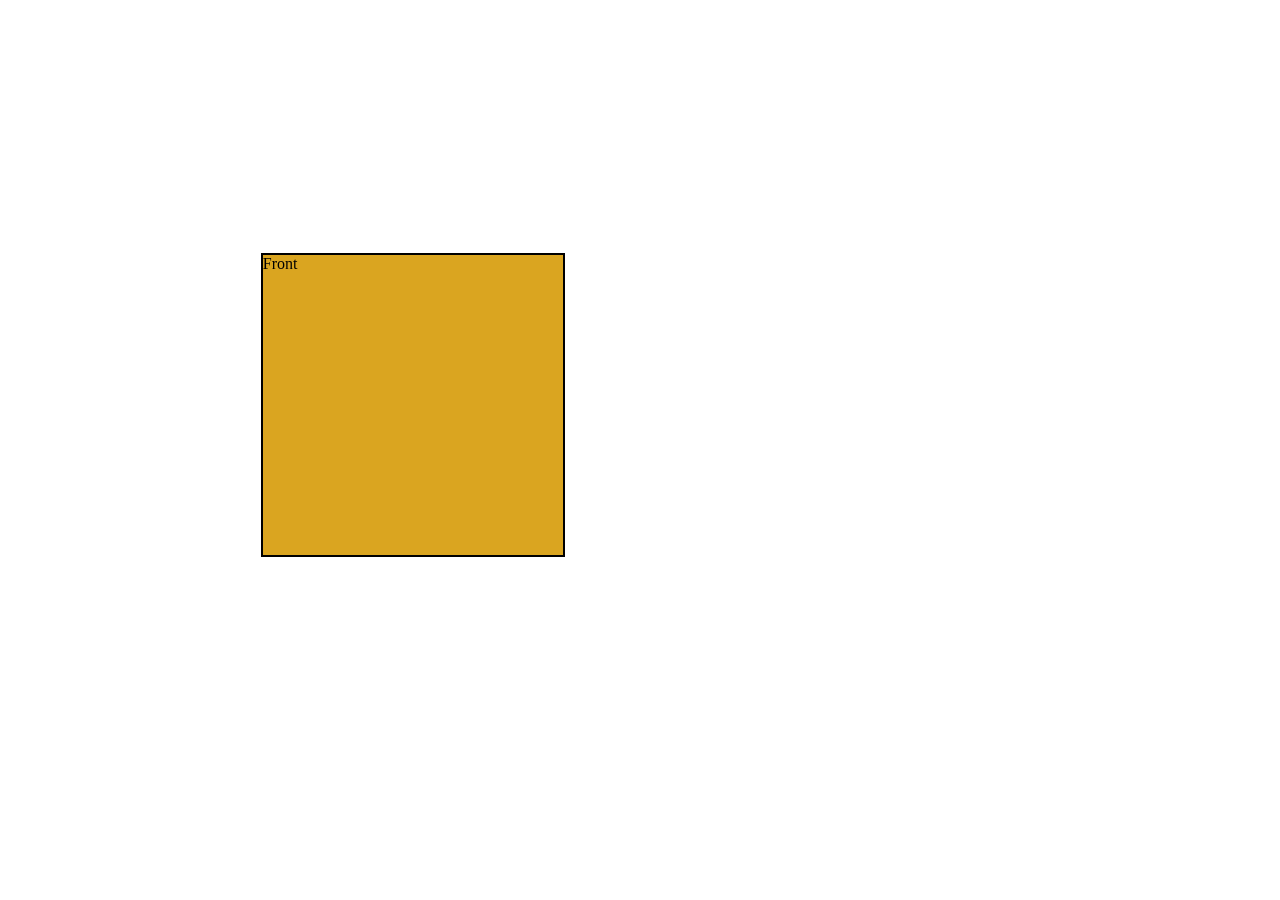
<file: flipcard task/index.html>
<!DOCTYPE html>
<html lang="en">
<head>
    <meta charset="UTF-8">
    <meta http-equiv="X-UA-Compatible" content="IE=edge">
    <meta name="viewport" content="width=device-width, initial-scale=1.0">
    <title>Document</title>
    <link rel="stylesheet" href="css/style.css">
</head>
<body>
    <div class="flip-container">
        <div class="card-flip">
            <div class="card-front">
                Front
            </div>
            <div class="card-back">
                Back
            </div>
        </div>
    </div>
</body>
</html>
</file>
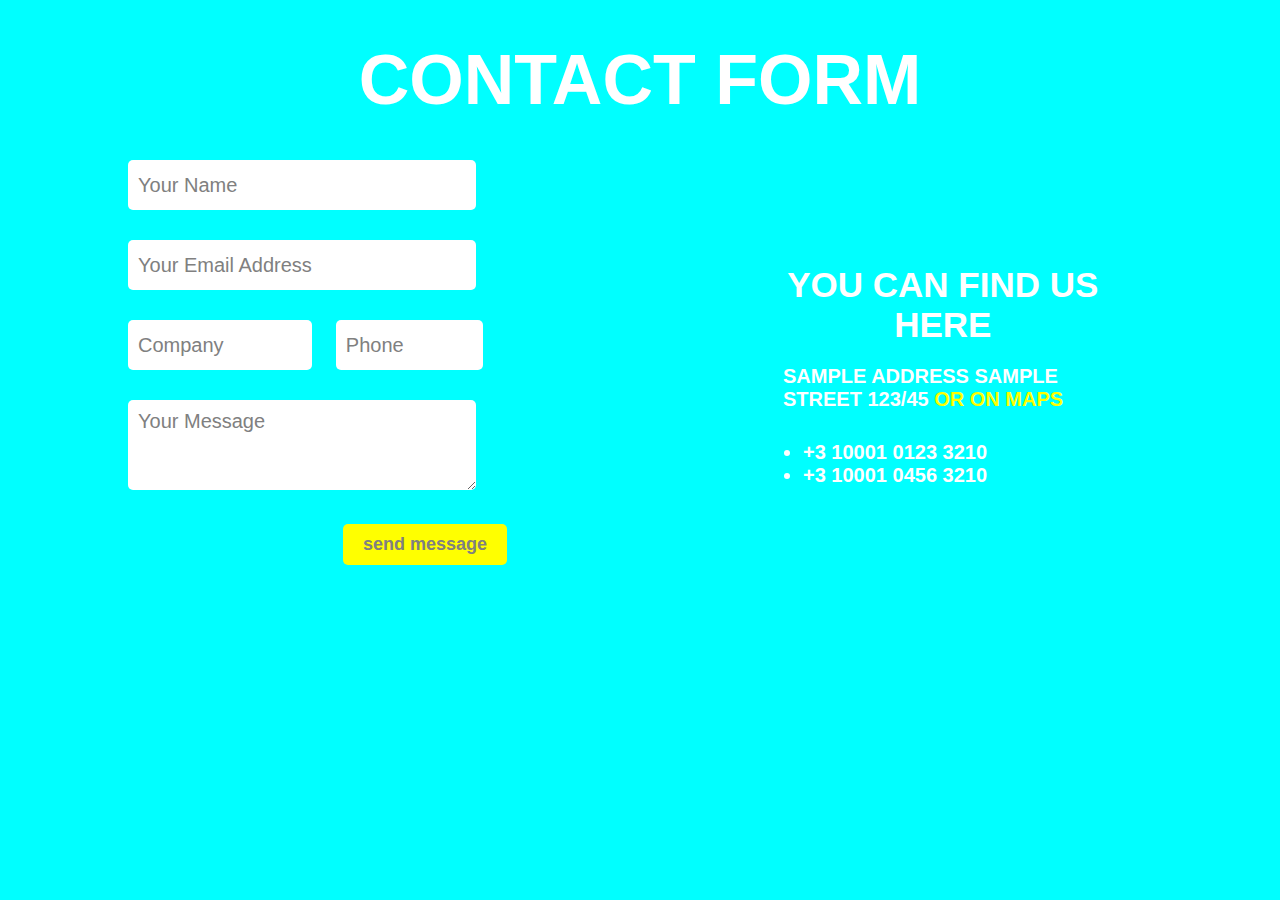
<file: Form task/index.html>
<!DOCTYPE html>
<html lang="en">
<head>
    <meta charset="UTF-8">
    <meta http-equiv="X-UA-Compatible" content="IE=edge">
    <meta name="viewport" content="width=device-width, initial-scale=1.0">
    <link rel="stylesheet" href="style.css">
    <title>Contact</title>
</head>
<body>
    <section>
        <div class="container">
            <h1>CONTACT FORM </h1>
            <div class="contactForm">
                <form>
                    <input type="text" name="yourName" value="Your Name">
                    <input type="text" name="yourEmail" value="Your Email Address">
                    <input type="text" name="yourCompany" id="company" value="Company">
                    <input type="text" name="yourPhone" id="phone" value="Phone">
                    <textarea name="yourMessage" id="" >Your Message</textarea>
                    <button>
                        <h4>send message</h4>
                    </button>
                </form>
            </div>
            <div class="rightcontent">
                <h2>
                    you can find us here
                </h2>
                <h5>
                    sample address sample street 123/45 <span>or on maps</span> 
                </h5>
                <ul>
                    <li>
                        +3 10001 0123 3210
                    </li>
                    <li>
                        +3 10001 0456 3210
                    </li>
                </ul>
            </div>
        </div>
    </section>
</body>
</html>
</file>
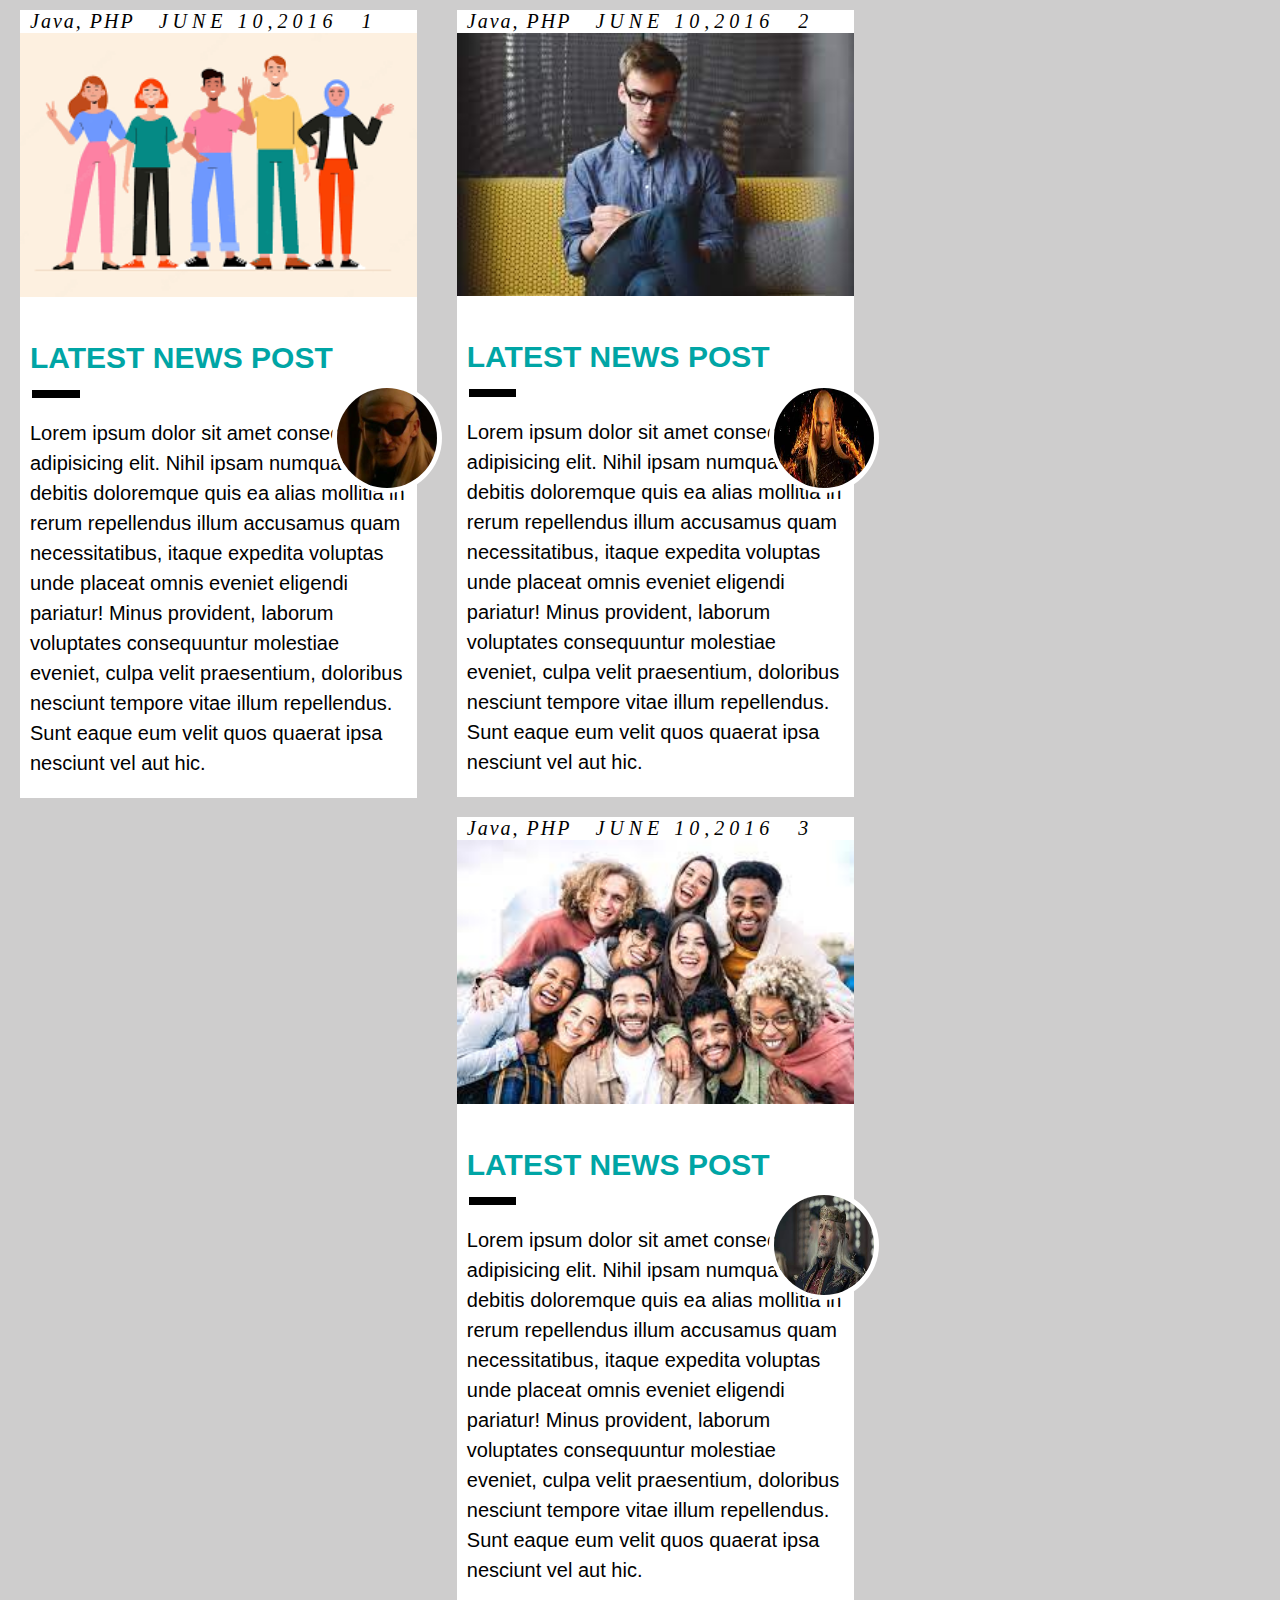
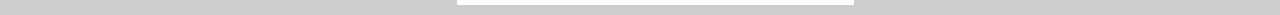
<file: Session 3/index.html>
<!DOCTYPE html>
<html lang="en">
<head>
    <meta charset="UTF-8">
    <meta http-equiv="X-UA-Compatible" content="IE=edge">
    <meta name="viewport" content="width=device-width, initial-scale=1.0">
    <title>Document</title>
    <link rel="stylesheet" href="css/style.css">
    <link rel="stylesheet" href="https://cdnjs.cloudflare.com/ajax/libs/font-awesome/6.2.0/css/all.min.css" integrity="sha512-xh6O/CkQoPOWDdYTDqeRdPCVd1SpvCA9XXcUnZS2FmJNp1coAFzvtCN9BmamE+4aHK8yyUHUSCcJHgXloTyT2A==" crossorigin="anonymous" referrerpolicy="no-referrer" />
</head>
<body>
    <div class="blog">
        <div class="card-one">
            <i class="fa-solid fa-tag " > Java, PHP</i> <i class="fa-regular fa-calendar-days ">JUNE 10,2016</i> <i class="fa-solid fa-comment ">1</i>
            <div class="overlay">
                <img src="img/picture1.png" id="show-data">
                <div class="card-overlay">
                    <h3>Read More</h3>
                </div>
            </div>
            <h2>latest news post</h2>
            <hr>
            <p>Lorem ipsum dolor sit amet consectetur adipisicing elit. Nihil ipsam numquam debitis doloremque quis ea alias mollitia in rerum repellendus illum accusamus quam necessitatibus, itaque expedita voluptas unde placeat omnis eveniet eligendi pariatur! Minus provident, laborum voluptates consequuntur molestiae eveniet, culpa velit praesentium, doloribus nesciunt tempore vitae illum repellendus. Sunt eaque eum velit quos quaerat ipsa nesciunt vel aut hic.
            </p>
            <img src="img/aemond.jpg" id="circle-photo" alt="">
        </div>
        <div class="card-one">
            <i class="fa-solid fa-tag " > Java, PHP</i> <i class="fa-regular fa-calendar-days ">JUNE 10,2016</i> <i class="fa-solid fa-comment ">2</i>
            <div class="overlay">
                <img src="img/picture2.png" id="show-data">
                <div class="card-overlay">
                    <h3>Read More</h3>
                </div>
            </div>
            <h2>latest news post</h2>
            <hr>
            <p>Lorem ipsum dolor sit amet consectetur adipisicing elit. Nihil ipsam numquam debitis doloremque quis ea alias mollitia in rerum repellendus illum accusamus quam necessitatibus, itaque expedita voluptas unde placeat omnis eveniet eligendi pariatur! Minus provident, laborum voluptates consequuntur molestiae eveniet, culpa velit praesentium, doloribus nesciunt tempore vitae illum repellendus. Sunt eaque eum velit quos quaerat ipsa nesciunt vel aut hic.
            </p>
            <img src="img/daemon.jpg" id="circle-photo" alt="">
        </div>
        <div class="card-one">
            <i class="fa-solid fa-tag " > Java, PHP</i> <i class="fa-regular fa-calendar-days ">JUNE 10,2016</i> <i class="fa-solid fa-comment ">3</i>
            <div class="overlay">
                <img src="img/picture3.png" id="show-data">
                <div class="card-overlay">
                    <h3>Read More</h3>
                </div>
            </div>
            <h2>latest news post</h2>
            <hr>
            <p>Lorem ipsum dolor sit amet consectetur adipisicing elit. Nihil ipsam numquam debitis doloremque quis ea alias mollitia in rerum repellendus illum accusamus quam necessitatibus, itaque expedita voluptas unde placeat omnis eveniet eligendi pariatur! Minus provident, laborum voluptates consequuntur molestiae eveniet, culpa velit praesentium, doloribus nesciunt tempore vitae illum repellendus. Sunt eaque eum velit quos quaerat ipsa nesciunt vel aut hic.
            </p>
            <img src="img/viserys.jpg" id="circle-photo" alt="">
        </div>
    </div>
</body>
</html>
</file>
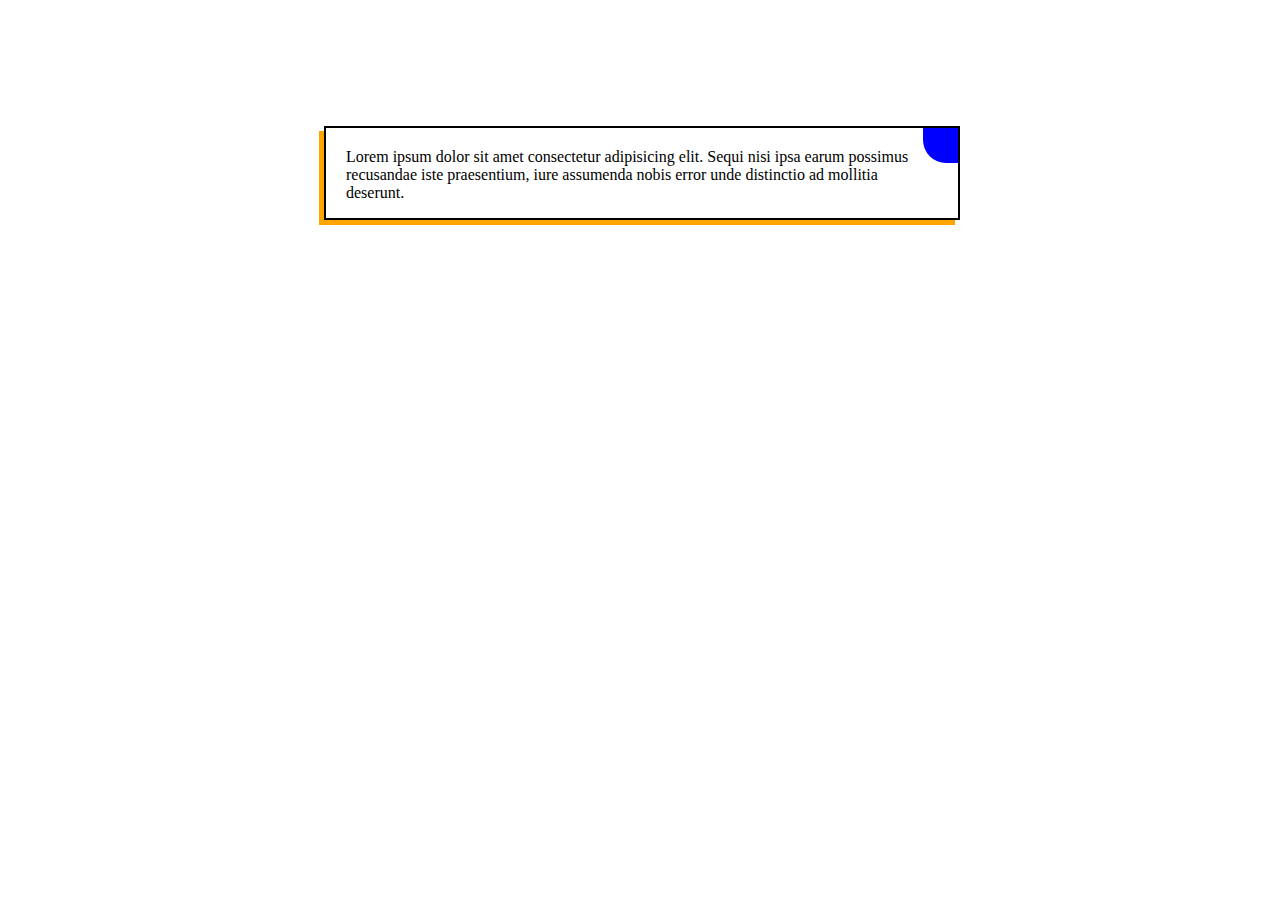
<file: transform task/index.html>
<!DOCTYPE html>
<html lang="en">
<head>
    <meta charset="UTF-8">
    <meta http-equiv="X-UA-Compatible" content="IE=edge">
    <meta name="viewport" content="width=device-width, initial-scale=1.0">
    <title>Document</title>
    <link rel="stylesheet" href="css/style.css">
    <link rel="stylesheet" href="https://cdnjs.cloudflare.com/ajax/libs/font-awesome/6.2.0/css/all.min.css" integrity="sha512-xh6O/CkQoPOWDdYTDqeRdPCVd1SpvCA9XXcUnZS2FmJNp1coAFzvtCN9BmamE+4aHK8yyUHUSCcJHgXloTyT2A==" crossorigin="anonymous" referrerpolicy="no-referrer" />
</head>
<body>
    <div class="card">
        <div class="right-arrow">
            <i class="fa-solid fa-arrow-right"></i>
        </div>
        <p>Lorem ipsum dolor sit amet consectetur adipisicing elit. Sequi nisi ipsa earum possimus recusandae iste praesentium, iure assumenda nobis error unde distinctio ad mollitia deserunt.</p>
    </div>

    <div class="icon">
        <i class="fa-solid fa-spinner"></i>
    </div>
</body>
</html>
</file>
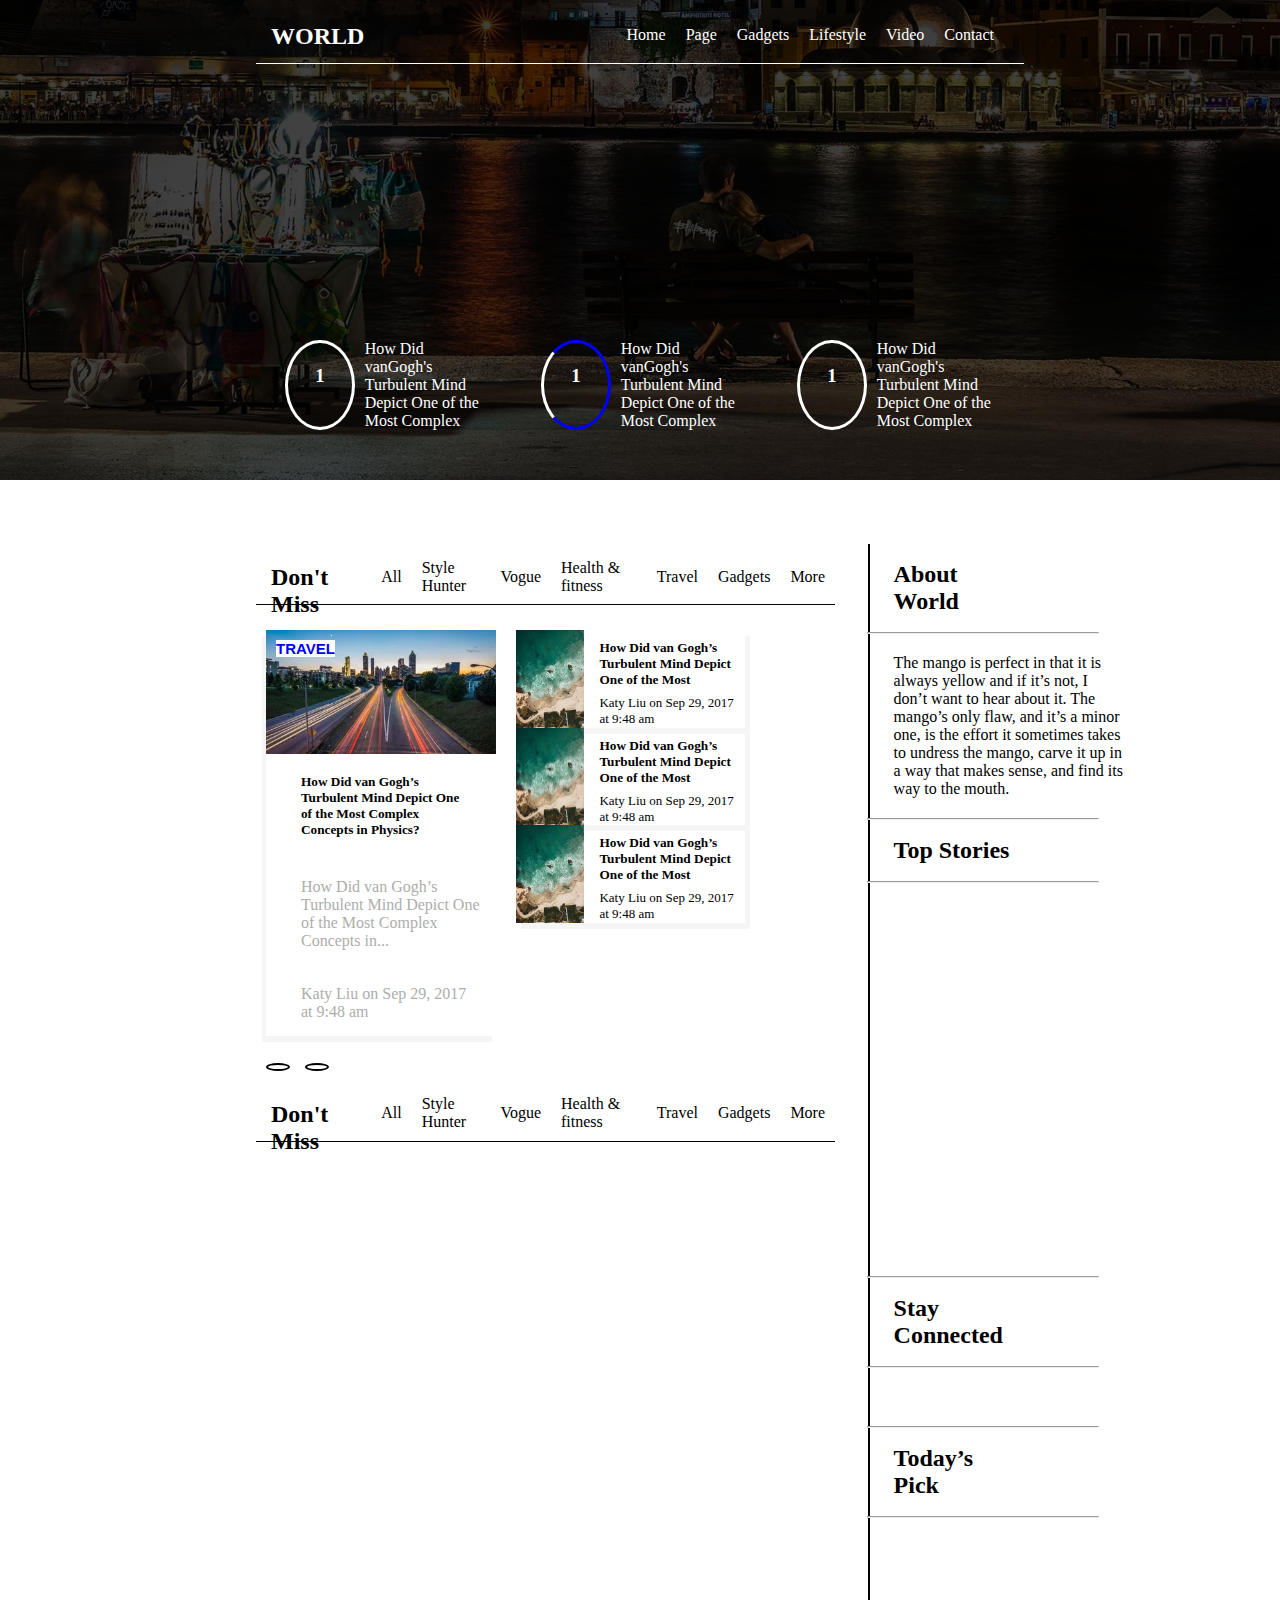
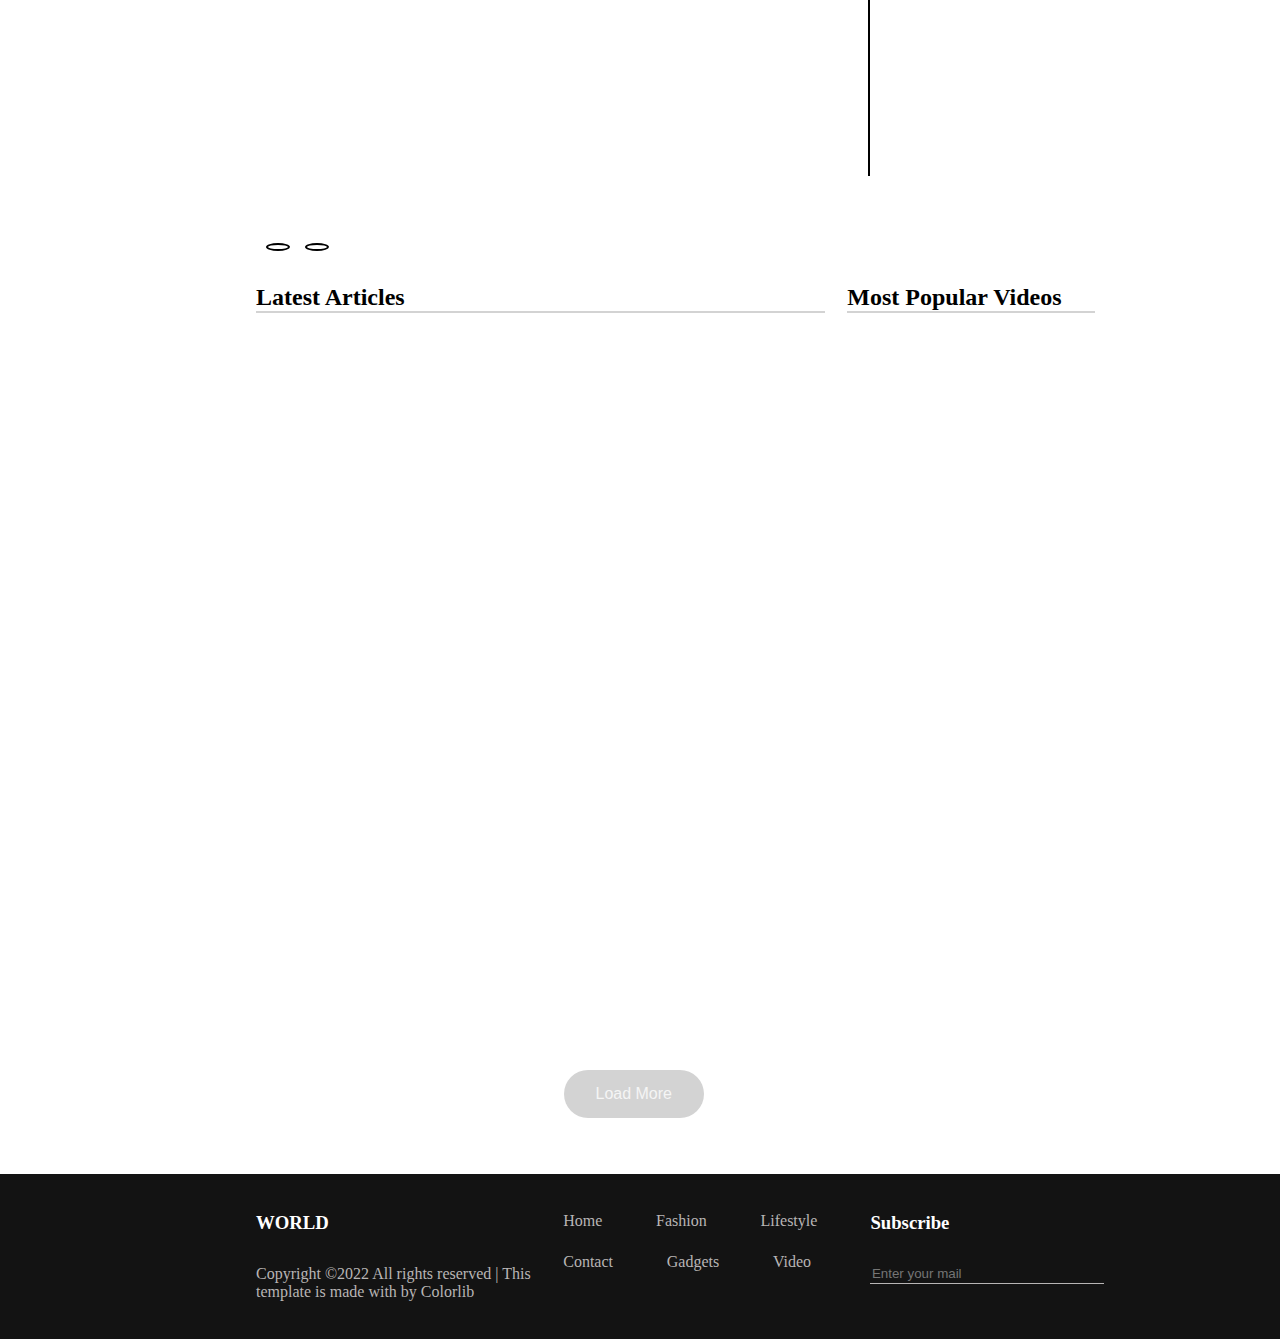
<file: World task/index.html>
<!DOCTYPE html>
<html lang="en">
<head>
    <meta charset="UTF-8" />
    <meta http-equiv="X-UA-Compatible" content="IE=edge" />
    <meta name="viewport" content="width=\, initial-scale=1.0" />
    <meta name="viewport" content="width=device-width,
    minimum-scale=1.0, maximum-scale=1.0">
    <title>World Task</title>
    <link rel="stylesheet" href="css/style.css" />
    <link rel="stylesheet" href="https://cdnjs.cloudflare.com/ajax/libs/font-awesome/6.2.0/css/all.min.css"integrity="sha512-xh6O/CkQoPOWDdYTDqeRdPCVd1SpvCA9XXcUnZS2FmJNp1coAFzvtCN9BmamE+4aHK8yyUHUSCcJHgXloTyT2A=="crossorigin="anonymous"referrerpolicy="no-referrer"/>
    <link rel="stylesheet" href="css/animate.css">

</head>

<body>
    <header>
        <div class="overlay">
            <div class="container">
                <nav>
                    <div class="d-flex" id="first-d-flex">
                        <h2>WORLD</h2>
                        <ul>
                            <li>
                            <a href="">Home</a>
                            </li>
                            <li>
                            <a href="">Page</a>
                            </li>
                            <li>
                            <a href="">Gadgets</a>
                            </li>
                            <li>
                            <a href="">Lifestyle</a>
                            </li>
                            <li>
                            <a href="">Video</a>
                            </li>
                            <li>
                            <a href="">Contact</a>
                            </li>
                            <li>
                            <a href=""
                                ><i class="fa-sharp fa-solid fa-magnifying-glass"></i
                            ></a>
                            </li>
                        </ul>
                    </div>
                </nav>
                <div class="banner">
                    <div class="card-banner">
                        <h3>1</h3>
                        <p>
                            How Did vanGogh's Turbulent Mind Depict One of the Most Complex
                        </p>
                    </div>
                    <div class="card-banner" id="card-banner-two">
                        <h3 id="circle-color">1</h3>
                        <p>
                            How Did vanGogh's Turbulent Mind Depict One of the Most Complex
                        </p>
                    </div>
                    <div class="card-banner" id="card-banner-two">
                        <h3>1</h3>
                        <p>
                            How Did vanGogh's Turbulent Mind Depict One of the Most Complex
                        </p>
                    </div>
                </div>
            </div>
        </div>
    </header>
   <section class="part-one">
        <div class="container">
            <div class="d-flex">
                <div class="left-part">
                    <nav>
                        <div class="d-one-flex justify-content-between">
                            <h2>Don't Miss</h2>
                            <ul>
                            <li>
                                <a href="">All</a>
                            </li>
                            <li>
                                <a href="">Style Hunter</a>
                            </li>
                            <li>
                                <a href="">Vogue</a>
                            </li>
                            <li>
                                <a href="">Health & fitness</a>
                            </li>
                            <li>
                                <a href="">Travel</a>
                            </li>
                            <li>
                                <a href="">Gadgets</a>
                            </li>
                            <li>
                                <a href="">More</a>
                            </li>
                            </ul>
                        </div>
                    </nav>
                    <div class="section-one justify-content-between">
                        <div class="card-left wow bounceInUp">
                            <div class="travel-card">
                                <h2>TRAVEL</h2>
                            </div>
                            <img src="img/xb2.jpg.pagespeed.ic.G3CqIJTFth.webp" alt="" />
                            <h5>
                            How Did van Gogh’s Turbulent Mind Depict One of the Most
                            Complex Concepts in Physics?
                            </h5>
                            <p>
                            How Did van Gogh’s Turbulent Mind Depict One of the Most
                            Complex Concepts in...
                            </p>
                            <p>Katy Liu on Sep 29, 2017 at 9:48 am</p>
                            <div class="arrows">
                                <div class="arrow-left">
                                    <i class="fa fa-angle-left"></i>
                                </div>
                                <div class="arrow-right">
                                    <i class="fa fa-angle-right"></i>
                                </div>
                            </div>
                        </div>
                        <div class="w-46 ">
                            <div class="card-right wow bounceInUp">
                                <img src="img/xb19.jpg.pagespeed.ic.uMNzupn9gY.webp" alt="" />
                                <div>
                                    <h5>
                                    How Did van Gogh’s Turbulent Mind Depict One of the Most
                                    </h5>
                                    <p>Katy Liu on Sep 29, 2017 at 9:48 am</p>
                                </div>
                            </div>
                            <div class="card-right wow bounceInUp">
                                <img src="img/xb19.jpg.pagespeed.ic.uMNzupn9gY.webp" alt="" />
                                <div>
                                    <h5>
                                    How Did van Gogh’s Turbulent Mind Depict One of the Most
                                    </h5>
                                    <p>Katy Liu on Sep 29, 2017 at 9:48 am</p>
                                </div>
                            </div>
                            <div class="card-right wow bounceInUp">
                                <img src="img/xb19.jpg.pagespeed.ic.uMNzupn9gY.webp" alt="" />
                                <div>
                                    <h5>
                                    How Did van Gogh’s Turbulent Mind Depict One of the Most
                                    </h5>
                                    <p>Katy Liu on Sep 29, 2017 at 9:48 am</p>
                                </div>
                            </div>
                            <div class="card-right wow bounceInUp">
                                <img src="img/xb19.jpg.pagespeed.ic.uMNzupn9gY.webp" alt="" />
                                <div>
                                    <h5>
                                    How Did van Gogh’s Turbulent Mind Depict One of the Most
                                    </h5>
                                    <p>Katy Liu on Sep 29, 2017 at 9:48 am</p>
                                </div>
                            </div>
                        </div>
                    <div class="complete-left-part">
                        <nav>
                            <div class="d-one-flex justify-content-between">
                                <h2>Don't Miss</h2>
                                <ul id="second-nav">
                                    <li>
                                        <a href="">All</a>
                                    </li>
                                    <li>
                                        <a href="">Style Hunter</a>
                                    </li>
                                    <li>
                                        <a href="">Vogue</a>
                                    </li>
                                    <li>
                                        <a href="">Health & fitness</a>
                                    </li>
                                    <li>
                                        <a href="">Travel</a>
                                    </li>
                                    <li>
                                        <a href="">Gadgets</a>
                                    </li>
                                    <li>
                                        <a href="">More</a>
                                    </li>
                                </ul>
                            </div>
                        </nav>
                        <div class="section-one justify-content-between">
                            <div class="card-left wow bounceInUp">
                                <div class="travel-card">
                                <h2>TRAVEL</h2>
                                </div>
                                <img src="img/xb2.jpg.pagespeed.ic.G3CqIJTFth.webp"alt=""/>
                                <h5>
                                How Did van Gogh’s Turbulent Mind Depict One of the Most
                                Complex Concepts in Physics?
                                </h5>
                                <p>
                                How Did van Gogh’s Turbulent Mind Depict One of the Most
                                Complex Concepts in...
                                </p>
                                <p>Katy Liu on Sep 29, 2017 at 9:48 am</p>
                            </div>
                            <div class="card-left wow bounceInUp">
                                <div class="travel-card">
                                <h2>TRAVEL</h2>
                                </div>
                                <img src="img/xb2.jpg.pagespeed.ic.G3CqIJTFth.webp" alt=""/>
                                <h5>
                                How Did van Gogh’s Turbulent Mind Depict One of the Most
                                Complex Concepts in Physics?
                                </h5>
                                <p>
                                How Did van Gogh’s Turbulent Mind Depict One of the Most
                                Complex Concepts in...
                                </p>
                                <p>Katy Liu on Sep 29, 2017 at 9:48 am</p>
                            </div>
                            <div class="card-bottom wow bounceInUp">
                                <img src="img/xb2.jpg.pagespeed.ic.G3CqIJTFth.webp" alt=""/>
                                <div>
                                    <h5>
                                        How Did van Gogh’s Turbulent Mind Depict One of the Most
                                    </h5>
                                    <p>Katy Liu on Sep 29, 2017 at 9:48 am</p>
                                </div>
                            </div>
                            <div class="card-bottom-two wow bounceInUp">
                                <img src="img/xb2.jpg.pagespeed.ic.G3CqIJTFth.webp" alt="" />
                                <div>
                                    <h5>
                                        How Did van Gogh’s Turbulent Mind Depict One of the Most
                                    </h5>
                                    <p>Katy Liu on Sep 29, 2017 at 9:48 am</p>
                                </div>
                            </div>
                            <div class="card-bottom-three wow bounceInUp">
                                <img src="img/xb2.jpg.pagespeed.ic.G3CqIJTFth.webp" alt=""/>
                                <div>
                                    <h5>
                                        How Did van Gogh’s Turbulent Mind Depict One of the Most
                                    </h5>
                                    <p>Katy Liu on Sep 29, 2017 at 9:48 am</p>
                                </div>
                            </div>
                            <div class="card-bottom-four wow bounceInUp">
                                <img src="img/xb2.jpg.pagespeed.ic.G3CqIJTFth.webp"  alt="" />
                                <div>
                                    <h5>
                                        How Did van Gogh’s Turbulent Mind Depict One of the Most
                                    </h5>
                                    <p>Katy Liu on Sep 29, 2017 at 9:48 am</p>
                                </div>
                            </div>
                            <div class="arrows-two">
                                <div class="arrow-left">
                                    <i class="fa fa-angle-left"></i>
                                </div>
                                <div class="arrow-right">
                                    <i class="fa fa-angle-right"></i>
                                </div>
                            </div>
                        </div>
                    </div>
                </div>
            </div>
            <div class="right-part-horizontal-line"></div>
            <div class="right-part">
                <h2>About World</h2>
                <hr />
                <p>
                The mango is perfect in that it is always yellow and if it’s not,
                I don’t want to hear about it. The mango’s only flaw, and it’s a
                minor one, is the effort it sometimes takes to undress the mango,
                carve it up in a way that makes sense, and find its way to the
                mouth.
                </p>
                <hr />
                <h2>Top Stories</h2>
                <hr id="top-stories-line" />
                <div class="main-right-part">
                    <div class="card-right wow bounceInUp ">
                        <img src="img/xb19.jpg.pagespeed.ic.uMNzupn9gY.webp" alt="" />
                        <div>
                            <h5>
                                How Did van Gogh’s Turbulent Mind Depict One of the Most
                            </h5>
                        </div>
                    </div>
                    <div class="card-right wow bounceInUp">
                        <img src="img/xb19.jpg.pagespeed.ic.uMNzupn9gY.webp" alt="" />
                        <div>
                            <h5>
                                How Did van Gogh’s Turbulent Mind Depict One of the Most
                            </h5>
                        </div>
                    </div>
                    <div class="card-right wow bounceInUp">
                        <img src="img/xb19.jpg.pagespeed.ic.uMNzupn9gY.webp" alt="" />
                        <div>
                            <h5>
                                How Did van Gogh’s Turbulent Mind Depict One of the Most
                            </h5>
                        </div>
                    </div>
                    <div class="card-right wow bounceInUp">
                        <img src="img/xb19.jpg.pagespeed.ic.uMNzupn9gY.webp" alt="" />
                        <div>
                            <h5>
                                How Did van Gogh’s Turbulent Mind Depict One of the Most
                            </h5>
                        </div>
                    </div>
                    <div class="card-right wow bounceInUp">
                        <img src="img/xb19.jpg.pagespeed.ic.uMNzupn9gY.webp" alt="" />
                        <div>
                            <h5>
                                How Did van Gogh’s Turbulent Mind Depict One of the Most
                            </h5>
                        </div>
                    </div>
                </div>
                <hr id="main-right-part-line" />
                <h2>Stay Connected</h2>
                <hr />
                <div class="icons">
                    <i class="fa-brands fa-facebook-f social-icons"></i>
                    <i class="fa-brands fa-twitter social-icons"></i>
                    <i class="fa-brands fa-google-plus-g social-icons"></i>
                    <i class="fa-brands fa-instagram social-icons"></i>
                </div>
                <hr />
                <h2>Today’s Pick</h2>
                <hr />
                <div class="right-part-card wow bounceInUp">
                    <img src="img/xb22.jpg.pagespeed.ic.UNPIZqj0g-.webp" alt="" />
                    <div>
                        <h5>
                        How Did van Gogh’s Turbulent Mind Depict One of the Most
                        Complex Concepts in Physics?
                        </h5>
                    </div>
                </div>
            </div>
            </div>
        </div>
    </section>

    <section class="part-two">
        <div class="container">
            <div class="d-flex-part-two">
                <div class="part-two-card wow bounceInUp">
                    <div class="travel-card">
                        <h2>TRAVEL</h2>
                    </div>
                    <div class="overlay-two">
                        <img src="img/xb5.jpg.pagespeed.ic.jZY-CzMMWG.webp" alt="">
                    </div>
                    <div class="part-two-card-content">
                        <h5>How Did van Gogh’s Turbulent Mind Depict One of the Most Complex Concepts in Physics?</h5>
                        <p>Katy Liu Sep 29, 2017 at 9:48 am</p>
                    </div>
                </div>
                <div class="part-two-card wow bounceInUp">
                    <div class="travel-card">
                        <h2>TRAVEL</h2>
                    </div>
                    <div class="overlay-two">
                        <img src="img/xb5.jpg.pagespeed.ic.jZY-CzMMWG.webp" alt="">
                    </div>
                    <div class="part-two-card-content">
                        <h5>How Did van Gogh’s Turbulent Mind Depict One of the Most Complex Concepts in Physics?</h5>
                        <p>Katy Liu Sep 29, 2017 at 9:48 am</p>
                    </div>
                </div>
                <div class="part-two-card wow bounceInUp">
                    <div class="travel-card">
                        <h2>TRAVEL</h2>
                    </div>
                    <div class="overlay-two">
                        <img src="img/xb5.jpg.pagespeed.ic.jZY-CzMMWG.webp" alt="">
                    </div>
                    <div class="part-two-card-content">
                        <h5>How Did van Gogh’s Turbulent Mind Depict One of the Most Complex Concepts in Physics?</h5>
                        <p>Katy Liu Sep 29, 2017 at 9:48 am</p>
                    </div>
                </div>
            </div>
        </div>
    </section>

    <section class="part-three">
        <div class="container">
            <div class="d-flex">
                <div class="part-three-left w-46">
                    <div class="part-three-line">
                        <h2>Latest Articles</h2>
                    </div>
                    <div class="part-three-card wow bounceInUp">
                        <img src="img/xb20.jpg.pagespeed.ic.XGTq6OgGTO.webp" alt="" />
                        <div class="part-three-content">
                            <h5>
                                How Did van Gogh’s Turbulent Mind Depict One of the MostComplex Concepts in Physics?
                            </h5>
                            <p>
                                How Did van Gogh’s Turbulent Mind Depict One of the Most Complex Concepts in...
                            </p>
                            <p>Katy Liu on Sep 29, 2017 at 9:48 am</p>
                        </div>
                    </div>
                    <div class="part-three-card wow bounceInUp">
                        <img src="img/xb20.jpg.pagespeed.ic.XGTq6OgGTO.webp" alt="" />
                        <div class="part-three-content">
                            <h5>
                                How Did van Gogh’s Turbulent Mind Depict One of the MostComplex Concepts in Physics?
                            </h5>
                            <p>
                                How Did van Gogh’s Turbulent Mind Depict One of the Most Complex Concepts in...
                            </p>
                            <p>Katy Liu on Sep 29, 2017 at 9:48 am</p>
                        </div>
                    </div>
                    <div class="part-three-card wow bounceInUp">
                        <img src="img/xb20.jpg.pagespeed.ic.XGTq6OgGTO.webp" alt="" />
                        <div class="part-three-content">
                            <h5>
                                How Did van Gogh’s Turbulent Mind Depict One of the MostComplex Concepts in Physics?
                            </h5>
                            <p>
                                How Did van Gogh’s Turbulent Mind Depict One of the Most Complex Concepts in...
                            </p>
                            <p>Katy Liu on Sep 29, 2017 at 9:48 am</p>
                        </div>
                    </div>
                    <div class="part-three-card wow bounceInUp">
                        <img src="img/xb20.jpg.pagespeed.ic.XGTq6OgGTO.webp" alt="" />
                        <div class="part-three-content">
                            <h5>
                                How Did van Gogh’s Turbulent Mind Depict One of the MostComplex Concepts in Physics?
                            </h5>
                            <p>
                                How Did van Gogh’s Turbulent Mind Depict One of the Most Complex Concepts in...
                            </p>
                            <p>Katy Liu on Sep 29, 2017 at 9:48 am</p>
                        </div>
                    </div>
                    <div class="part-three-card wow bounceInUp">
                        <img src="img/xb20.jpg.pagespeed.ic.XGTq6OgGTO.webp" alt="" />
                        <div class="part-three-content">
                            <h5>
                                How Did van Gogh’s Turbulent Mind Depict One of the MostComplex Concepts in Physics?
                            </h5>
                            <p>
                                How Did van Gogh’s Turbulent Mind Depict One of the Most Complex Concepts in...
                            </p>
                            <p>Katy Liu on Sep 29, 2017 at 9:48 am</p>
                        </div>
                    </div>
                </div>
                <div class="part-three-right w-46">
                    <div class="part-three-second-line">
                        <h2>Most Popular Videos</h2>
                    </div>
                    <div class="part-three-card-right wow bounceInUp">
                        <div class="travel-card">
                            <h2>TRAVEL</h2>
                        </div>
                        <img src="img/xb2.jpg.pagespeed.ic.G3CqIJTFth.webp" alt="" />
                        <h5>
                            How Did van Gogh’s Turbulent Mind Depict One of the Most
                            Complex Concepts in Physics?
                        </h5>
                        <p>
                            How Did van Gogh’s Turbulent Mind Depict One of the Most
                            Complex Concepts in...
                        </p>
                        <p>Katy Liu on Sep 29, 2017 at 9:48 am</p>
                    </div>
                    <div class="part-three-card-right wow bounceInUp">
                        <div class="travel-card">
                            <h2>TRAVEL</h2>
                        </div>
                        <img src="img/xb2.jpg.pagespeed.ic.G3CqIJTFth.webp" alt="" />
                        <h5>
                            How Did van Gogh’s Turbulent Mind Depict One of the Most
                            Complex Concepts in Physics?
                        </h5>
                        <p>
                            How Did van Gogh’s Turbulent Mind Depict One of the Most
                            Complex Concepts in...
                        </p>
                        <p>Katy Liu on Sep 29, 2017 at 9:48 am</p>
                    </div>
                </div>
            </div>
        </div>
    </section>

    <section class="part-three-button">
        <div>
            <button>Load More</button>
        </div>
    </section>

    <footer>
        <div class="container">
            <div class="d-flex-footer">
                <div class="footer-card" id="footer-left">
                    <h3> WORLD</h3>
                    <p>Copyright ©2022 All rights reserved | This template is made with  by Colorlib</p>
                </div>
                <div class="footer-card" id="footer-middle">
                    <ul class="d-flex-footer">
                        <li>Home</li>
                        <li>Fashion</li>
                        <li>Lifestyle</li>
                    </ul>
                    <ul class="d-flex-footer">
                        <li>Contact</li>
                        <li>Gadgets</li>
                        <li>Video</li>
                    </ul>
                </div>
                <div class="footer-card" id="footer-right">
                    <h3>Subscribe</h3>
                    <input type="email" placeholder="Enter your mail" >
                    <button class="footer-button"><i class="fa-solid fa-right-long"></i></button>
                </div>
            </div>
        </div>
        <a id="scrollUp" href="#top"><i class="fa fa-angle-up" aria-hidden="true"></i>
        </a>
    </footer>
<script src="js/wow.min.js"></script>
    <script>
    new WOW().init();
    </script>
</body>
</html>
</file>
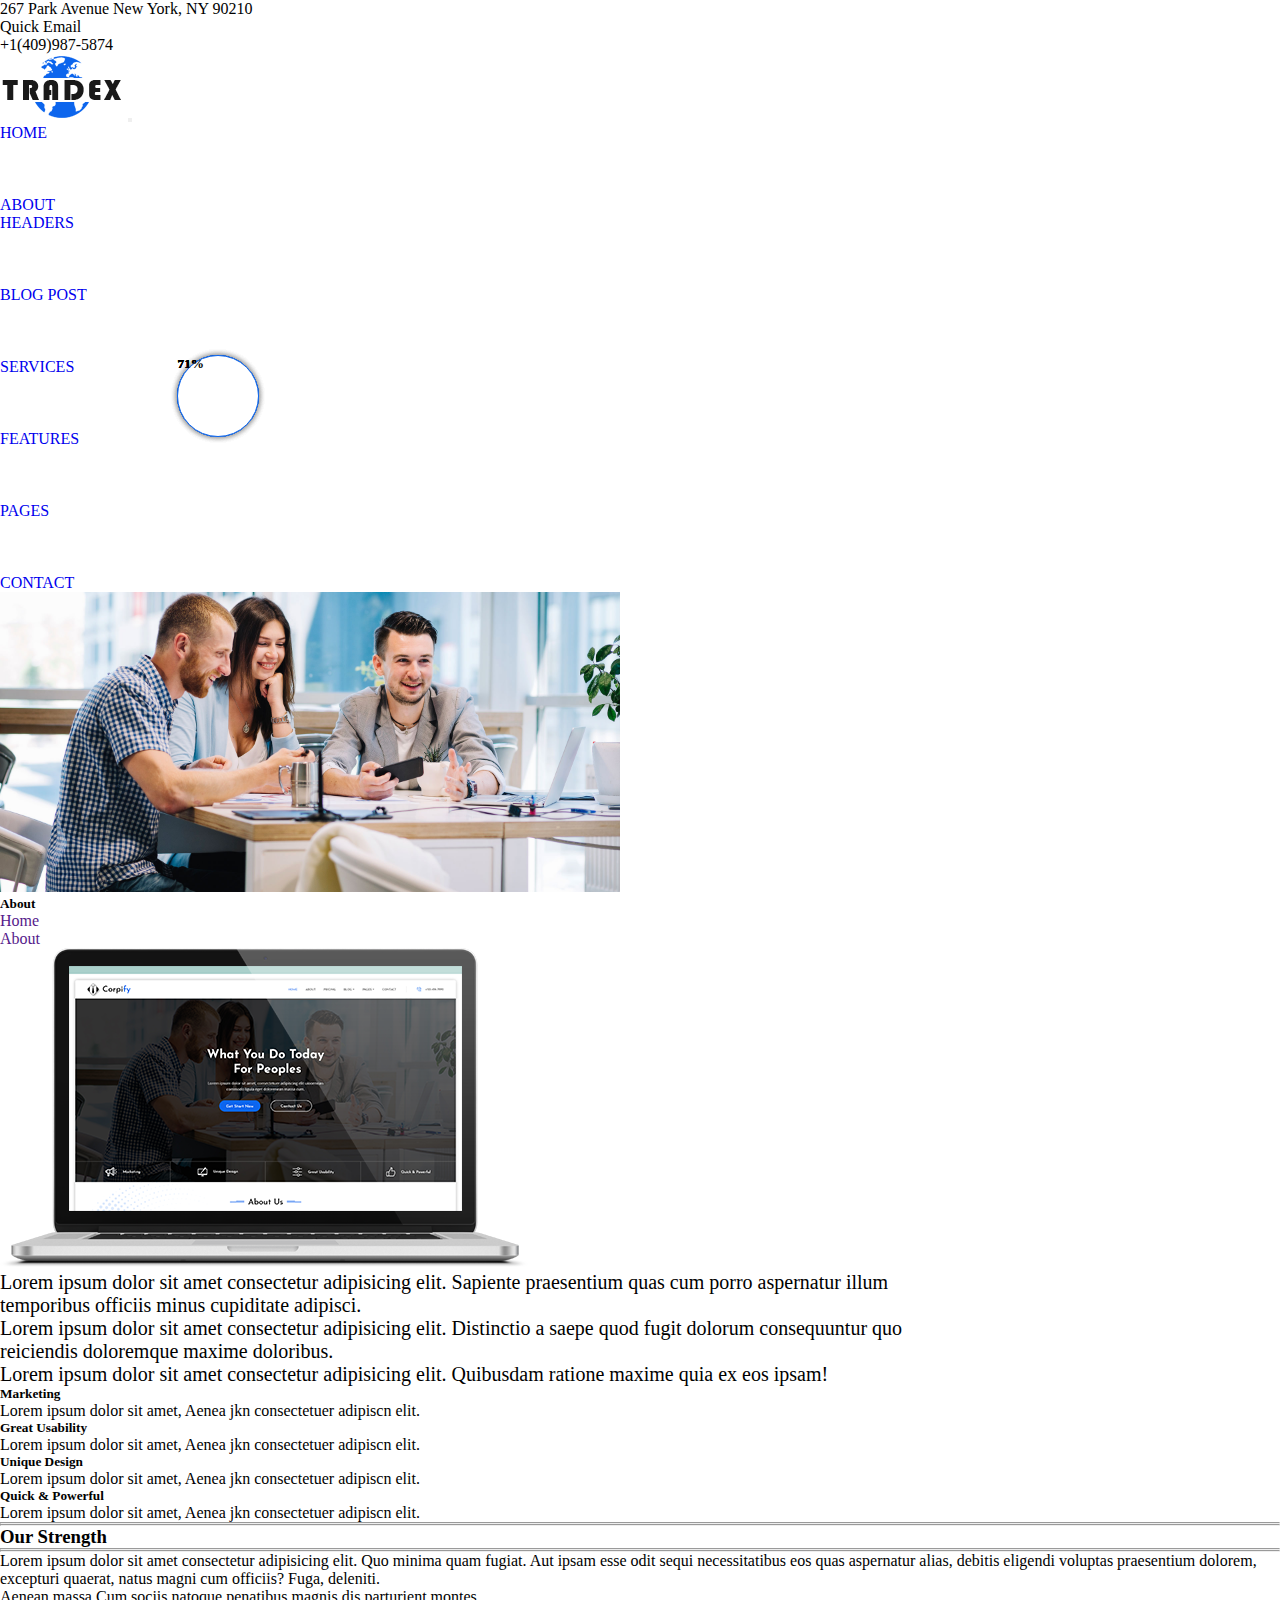
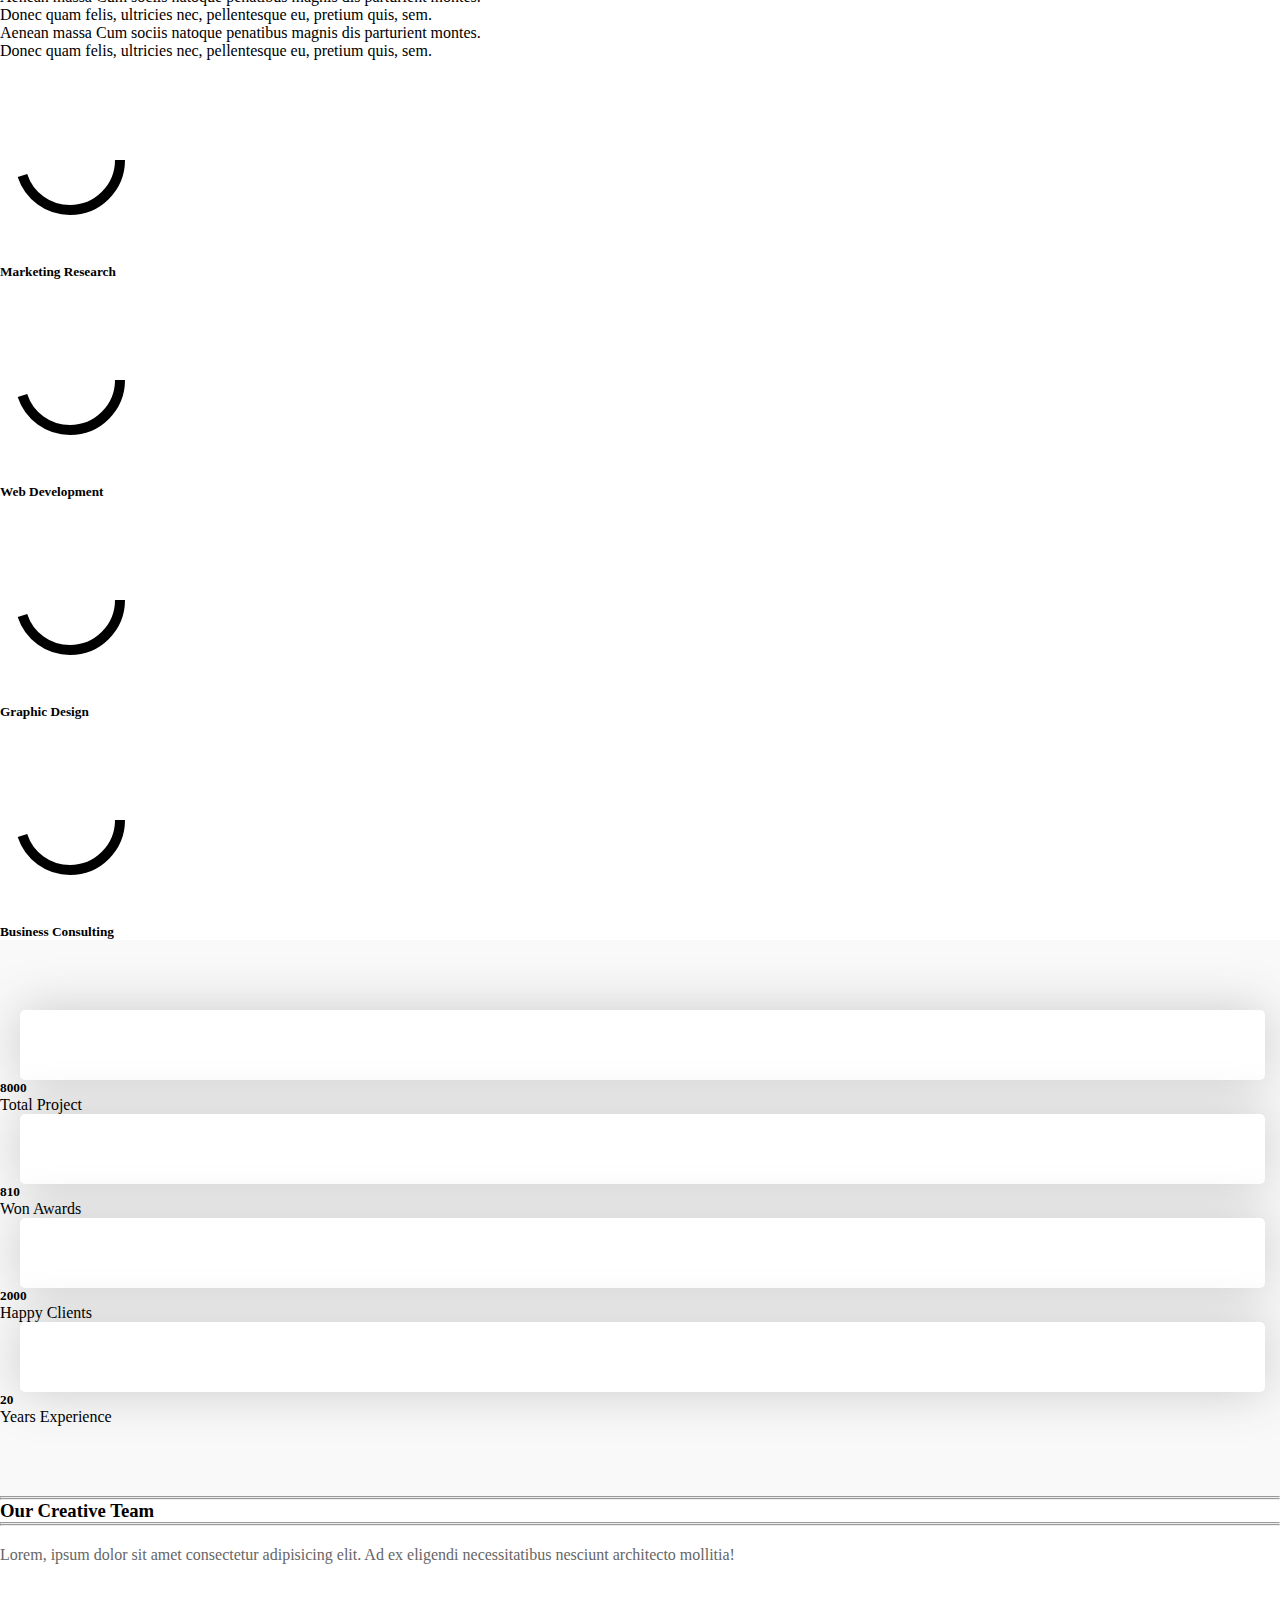
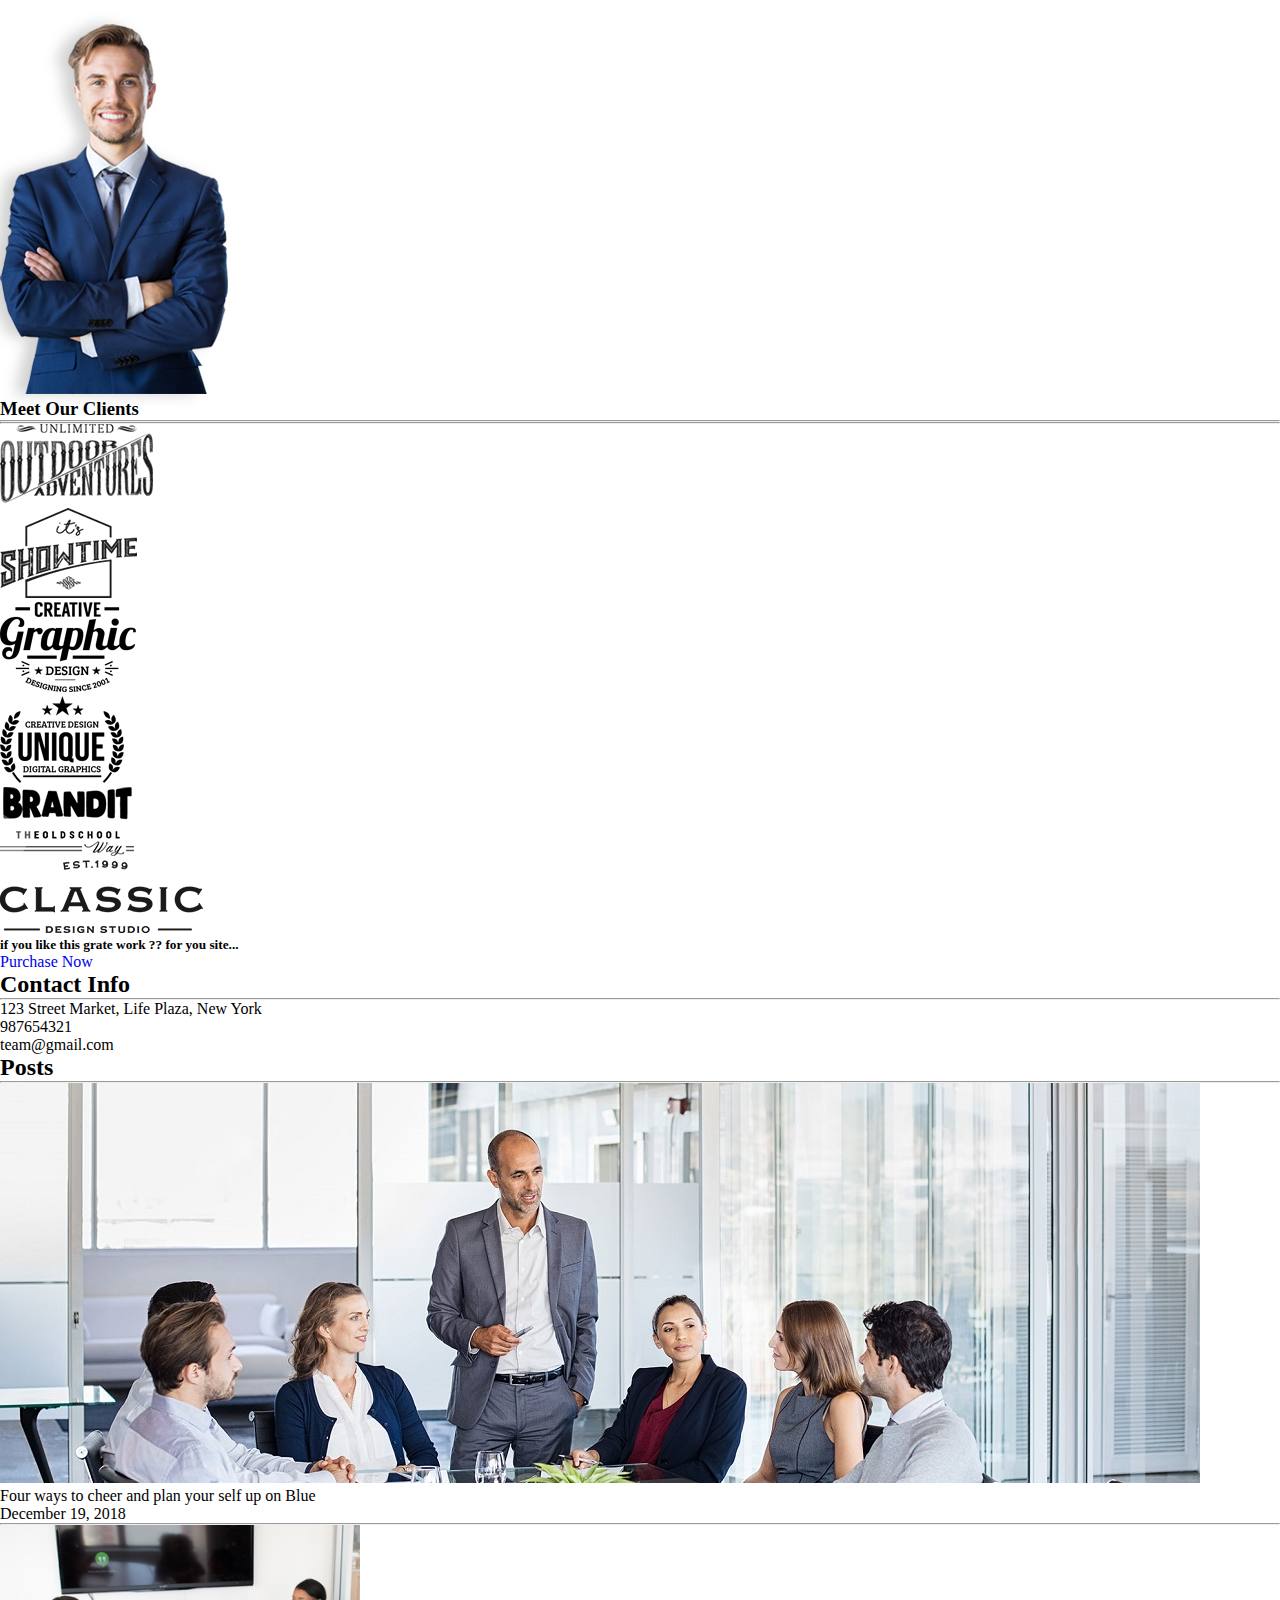
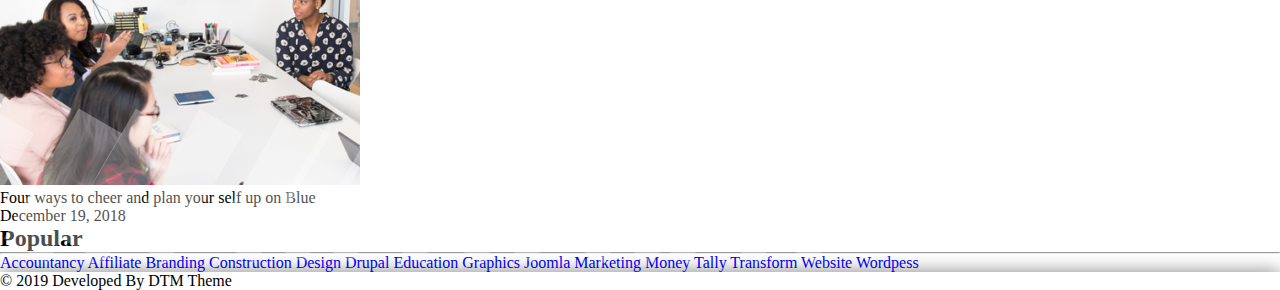
<file: Final Project/about.html>
<!DOCTYPE html>
<html lang="en">
<head>
    <meta charset="UTF-8">
    <meta http-equiv="X-UA-Compatible" content="IE=edge">
    <meta name="viewport" content="width=device-width, initial-scale=1.0">
    <link rel="stylesheet" href="https://cdnjs.cloudflare.com/ajax/libs/font-awesome/6.2.0/css/all.min.css" integrity="sha512-xh6O/CkQoPOWDdYTDqeRdPCVd1SpvCA9XXcUnZS2FmJNp1coAFzvtCN9BmamE+4aHK8yyUHUSCcJHgXloTyT2A==" crossorigin="anonymous" referrerpolicy="no-referrer" />
    <link href="https://cdn.jsdelivr.net/npm/bootstrap@5.2.2/dist/css/bootstrap.min.css" rel="stylesheet" integrity="sha384-Zenh87qX5JnK2Jl0vWa8Ck2rdkQ2Bzep5IDxbcnCeuOxjzrPF/et3URy9Bv1WTRi" crossorigin="anonymous">
    <link rel="stylesheet" href="https://cdnjs.cloudflare.com/ajax/libs/OwlCarousel2/2.3.4/assets/owl.carousel.min.css" integrity="sha512-tS3S5qG0BlhnQROyJXvNjeEM4UpMXHrQfTGmbQ1gKmelCxlSEBUaxhRBj/EFTzpbP4RVSrpEikbmdJobCvhE3g==" crossorigin="anonymous" referrerpolicy="no-referrer" />
    <link rel="stylesheet" href="https://cdnjs.cloudflare.com/ajax/libs/OwlCarousel2/2.3.4/assets/owl.theme.default.min.css" integrity="sha512-sMXtMNL1zRzolHYKEujM2AqCLUR9F2C4/05cdbxjjLSRvMQIciEPCQZo++nk7go3BtSuK9kfa/s+a4f4i5pLkw==" crossorigin="anonymous" referrerpolicy="no-referrer" />
    <link rel="stylesheet" href="css/style.css">
    <title>Tradex-finalProject</title>
</head>
<body>
    <header>
        <div class="head-top bg-primary py-3">
            <div class="container">
                <div class="row">
                    <div class="col-md-7 d-flex align-items-center">
                        <ul class="head-top-social list-unstyled d-flex mb-0">
                            <li><i class="fa-brands fa-facebook-f  text-white"></i></li>
                            <li><i class="fa-brands fa-twitter  text-white"></i></li>
                            <li><i class="fa-brands fa-linkedin-in  text-white"></i></li>
                            <li><i class="fa-brands fa-instagram  text-white"></i></li>
                            <li><i class="fa-brands fa-google-plus-g  text-white"></i></li>
                        </ul>
                        <ul class="head-top-location mb-0 ps-0">
                            <li class="d-flex align-items-center">
                                <i class="fa-solid fa-location-dot ps-3 text-white "></i>
                                <p class="mb-0 ps-2 text-white">267 Park Avenue New York, NY 90210</p>
                            </li>
                        </ul>
                    </div>
                    <div class="col-md-5 d-flex align-items-center">
                        <ul class="head-top-contact d-flex mb-0">
                            <li class="d-flex align-items-center">
                                <i class="fa-solid fa-envelope text-white"></i>
                                <p class="mb-0 ps-2 text-white pe-3">Quick Email</p>
                            </li>
                            <li class="d-flex align-items-center">
                                <i class="fa-solid fa-phone text-white ps-3"></i>
                                <p class="mb-0 ps-2 text-white">+1(409)987-5874</p>
                            </li>
                        </ul>
                    </div>
                </div>
            </div>
        </div>
    </header>
    <nav class="navbar navbar-expand-lg bg-white sticky-top  justify-content-between ">
        <div class="container ">
          <a class="navbar-brand" href="#">
            <img src="img/Trade-X-Logo.png" alt="TradexLogo">
          </a>
            <button class="navbar-toggler" type="button" data-bs-toggle="collapse" data-bs-target="#navbarNav" aria-controls="navbarNav" aria-expanded="false" aria-label="Toggle navigation">
                <span class="navbar-toggler-icon"></span>
            </button>
            <div class="collapse navbar-collapse" id="navbarNav">
                <ul class="navbar-nav ms-auto">
                    <li class="nav-item dropdown">
                        <a class="nav-link dropdown-toggle" aria-current="page" href="index.html">HOME</a>
                        <ul class="dropdown-menu">
                            <li><a class="dropdown-item" href="#">Action</a></li>
                            <li><a class="dropdown-item" href="#">Another action</a></li>
                            <li><a class="dropdown-item" href="#">Something else here</a></li>
                        </ul>
                    </li>
                    <li class="nav-item">
                        <a class="nav-link" href="#">ABOUT</a>
                    </li>
                    <li class="nav-item dropdown">
                        <a class="nav-link dropdown-toggle" aria-expanded="false" href="#">HEADERS</a>
                        <ul class="dropdown-menu">
                            <li><a class="dropdown-item" href="#">Action</a></li>
                            <li><a class="dropdown-item" href="#">Another action</a></li>
                            <li><a class="dropdown-item" href="#">Something else here</a></li>
                        </ul>
                    </li>
                    <li class="nav-item dropdown">
                        <a class="nav-link dropdown-toggle" aria-expanded="false" href="#">BLOG POST</a>
                        <ul class="dropdown-menu">
                            <li><a class="dropdown-item" href="#">Action</a></li>
                            <li><a class="dropdown-item" href="#">Another action</a></li>
                            <li><a class="dropdown-item" href="#">Something else here</a></li>
                        </ul>
                    </li>
                    <li class="nav-item dropdown">
                        <a class="nav-link dropdown-toggle" aria-expanded="false" href="#">SERVICES</a>
                        <ul class="dropdown-menu">
                            <li><a class="dropdown-item" href="#">Action</a></li>
                            <li><a class="dropdown-item" href="#">Another action</a></li>
                            <li><a class="dropdown-item" href="#">Something else here</a></li>
                        </ul>
                    </li>
                    <li class="nav-item dropdown">
                        <a class="nav-link dropdown-toggle" aria-expanded="false" href="#">FEATURES</a>
                        <ul class="dropdown-menu">
                            <li><a class="dropdown-item" href="#">Action</a></li>
                            <li><a class="dropdown-item" href="#">Another action</a></li>
                            <li><a class="dropdown-item" href="#">Something else here</a></li>
                        </ul>
                    </li>
                    <li class="nav-item dropdown">
                        <a class="nav-link dropdown-toggle" aria-expanded="false" href="#">PAGES</a>
                        <ul class="dropdown-menu">
                            <li><a class="dropdown-item" href="#">Action</a></li>
                            <li><a class="dropdown-item" href="#">Another action</a></li>
                            <li><a class="dropdown-item" href="#">Something else here</a></li>
                        </ul>
                    </li>
                    <li class="nav-item">
                        <a class="nav-link" href="contact.html">CONTACT</a>
                    </li>
                </ul>
            </div>
        </div>
    </nav>

    <section class="contact-part">
        <div class="contact-content position-relative">
            <div class="card-img-overlay w-100 h-100 bg-dark bg-opacity-75"></div>
            <img src="img/slider1.jpg" alt="" class="w-100" style="height:300px ;">
            <div class="contact-text position-absolute top-50 start-50 translate-middle">
                <h5 class="text-white text-center fs-1 ">About</h5>
            </div>
            <div class="contact-content-bar bg-dark position-relative ">
                <ul class="text-white d-flex justify-content-center py-3 mb-0">
                    <li class="me-3"><a href="" class="text-white">Home</a></li>
                    <li class="me-3"><i class="fa-solid fa-angle-right"></i></li>
                    <li class="me-3"><a href="" class="text-white-50">About</a></li>
                </ul>
            </div>
        </div>
    </section>

    <section class="about-part bg-white py-5">
      <div class="container">
        <div class="row ">
          <div class="col-md-6 col-sm-12">
            <div class="about-part-img d-flex justify-content-center">
              <img src="img/laptop.png" alt="">
            </div>
          </div>
          <div class="col-md-6 col-sm-12">
            <div class="about-part-text">
              <p>Lorem ipsum dolor sit amet consectetur adipisicing elit. Sapiente praesentium quas cum porro aspernatur illum temporibus officiis minus cupiditate adipisci.</p>
              <p>Lorem ipsum dolor sit amet consectetur adipisicing elit. Distinctio a saepe quod fugit dolorum consequuntur quo reiciendis doloremque maxime doloribus.</p>
              <p>Lorem ipsum dolor sit amet consectetur adipisicing elit. Quibusdam ratione maxime quia ex eos ipsam!</p>
            </div>
          </div>
        </div>
      </div>
    </section>

    <section class="features py-5">
      <div class="container">
        <div class="row">
          <div class="col-md-3 col-sm-12 col-xs-12">
            <div class="features-content text-center">
              <i class="fa-solid fa-bullhorn text-primary fs-3 my-2"></i>
              <h5 class="my-2">Marketing</h5>
              <p>Lorem ipsum dolor sit amet, Aenea jkn consectetuer adipiscn elit.</p>
            </div>
          </div>
          <div class="col-md-3 col-sm-12 col-xs-12">
            <div class="features-content text-center">
              <i class="fa-solid fa-chart-simple text-primary fs-3 my-2"></i>
              <h5 class="my-2">Great Usability</h5>
              <p>Lorem ipsum dolor sit amet, Aenea jkn consectetuer adipiscn elit.</p>
            </div>
          </div>
          <div class="col-md-3 col-sm-12 col-xs-12">
            <div class="features-content text-center">
              <i class="fa-solid fa-paintbrush  text-primary fs-3 my-2"></i>
              <h5 class="my-2">Unique Design</h5>
              <p>Lorem ipsum dolor sit amet, Aenea jkn consectetuer adipiscn elit.</p>
            </div>
          </div>
          <div class="col-md-3 col-sm-12 col-xs-12">
            <div class="features-content text-center">
              <i class="fa-regular fa-thumbs-up  text-primary fs-3 my-2"></i>
              <h5 class="my-2">Quick & Powerful</h5>
              <p>Lorem ipsum dolor sit amet, Aenea jkn consectetuer adipiscn elit.</p>
            </div>
          </div>
        </div>
      </div>
    </section>

<section class="our-strength py-5">
    <div class="container">
            <div class="row">
                <div class="col-sm-12">
                    <div class="titles text-center">
                        <div class="row justify-content-center align-items-center">
                            <div class="col-2">
                                <hr class="w-25 ms-auto bg-primary  border border-primary border-1 opacity-100">
                                <hr class="w-50 ms-auto bg-primary  border border-primary border-1 opacity-100 mt-2">
                            </div>
                            <div class="col-auto">
                                <h3 class="text-dark">Our Strength</h3>
                            </div>
                            <div class="col-2">
                                <hr class="w-25 me-auto bg-primary  border border-primary border-1 opacity-100">
                                <hr class="w-50 me-auto bg-primary  border border-primary border-1 opacity-100 mt-2">
                            </div>
                        </div>
                    </div>
                </div>
            </div>
            <div class="row">
              <div class="col-md-4 col-sm-12 ">
                <div class="our-strength-text py-5">
                  <p>Lorem ipsum dolor sit amet consectetur adipisicing elit. Quo minima quam fugiat. Aut ipsam esse odit sequi necessitatibus eos quas aspernatur alias, debitis eligendi voluptas praesentium dolorem, excepturi quaerat, natus magni cum officiis? Fuga, deleniti.</p>
                  <p><i class="fa-solid fa-angles-right"></i> Aenean massa Cum sociis natoque penatibus magnis dis parturient montes.</p>
                  <p><i class="fa-solid fa-angles-right"></i> Donec quam felis, ultricies nec, pellentesque eu, pretium quis, sem.</p>
                  <p><i class="fa-solid fa-angles-right"></i> Aenean massa Cum sociis natoque penatibus magnis dis parturient montes.</p>
                  <p><i class="fa-solid fa-angles-right"></i> Donec quam felis, ultricies nec, pellentesque eu, pretium quis, sem.</p>
                </div>
              </div>
              <div class="col-md-8">
                <div class="row">
                  <div class="col-md-6 col-sm-12">
                    <div class="chart position-relative" >
                      <div class="percentage-one">
                        <h5 class="text-center my-4">71%</h5>
                      </div>
                      <canvas id="box" width="150px" height="200px"></canvas>
                      <h5 class="mb-0">Marketing Research</h5>
                    </div>
                  </div>
                  <div class="col-md-6 col-sm-12">
                    <div class="chart position-relative">
                      <div class="percentage-one">
                        <h5 class="text-center my-4">71%</h5>
                      </div>
                      <canvas id="box-one" width="150px" height="200px"></canvas>
                      <h5 class="mb-0">Web Development</h5>
                    </div>
                  </div>
                  <div class="col-md-6 col-sm-12">
                    <div class="chart position-relative">
                      <div class="percentage-one">
                        <h5 class="text-center my-4">71%</h5>
                      </div>
                      <canvas id="box-two" width="150px" height="200px"></canvas>
                      <h5 class="mb-0">Graphic Design</h5>
                    </div>
                  </div>
                  <div class="col-md-6 col-sm-12">
                    <div class="chart position-relative">
                      <div class="percentage-one">
                        <h5 class="text-center my-4">71%</h5>
                      </div>
                      <canvas id="box-three" width="150px" height="200px"></canvas>
                      <h5 class="mb-0">Business Consulting</h5>
                    </div>
                  </div>
                </div>
              </div>
            </div>
    </div>
</section>

    <section class="counters bg-white">
        <div class="container">
            <div class="row">
                <div class="col-lg-3 col-sm-6 col-xs-12 my-2">
                    <div class="row">
                        <div class="col-3 icon position-relative px-0">
                            <i class="fa-solid fa-desktop fs-1 position-absolute top-50 start-50 translate-middle"></i>
                        </div>
                        <div class="col">
                            <h5 class="fs-4 counter1">8000</h5>
                            <p class="mb-0">Total Project</p>
                        </div>
                    </div>
                </div>
                <div class="col-lg-3 col-sm-6 col-xs-12 my-2">
                    <div class="row">
                        <div class="col-3 icon position-relative px-0">
                            <i class="fa-solid fa-trophy fs-1 position-absolute top-50 start-50 translate-middle"></i>
                        </div>
                        <div class="col">
                            <h5 class="fs-4 counter2">810</h5>
                            <p class="mb-0">Won Awards</p>
                        </div>
                    </div>
                </div>
                <div class="col-lg-3 col-sm-6 col-xs-12 my-2">
                    <div class="row">
                        <div class="col-3 icon position-relative px-0">
                            <i class="fa-regular fa-face-smile fs-1 position-absolute top-50 start-50 translate-middle"></i>
                        </div>
                        <div class="col">
                            <h5 class="fs-4 counter3">2000</h5>
                            <p class="mb-0">Happy Clients</p>
                        </div>
                    </div>
                </div>
                <div class="col-lg-3 col-sm-6 col-xs-12 my-2">
                    <div class="row">
                        <div class="col-3 icon position-relative px-0">
                            <i class="fa-regular fa-calendar-days fs-1 position-absolute top-50 start-50 translate-middle"></i>
                        </div>
                        <div class="col">
                            <h5 class="fs-4 counter4">20</h5>
                            <p class="mb-0">Years Experience</p>
                        </div>
                    </div>
                </div>
            </div>
        </div>
    </section>

    <section class="about-our-team bg-white py-5">
        <div class="container">
            <div class="row">
                <div class="col-sm-12">
                    <div class="titles text-center">
                        <div class="row justify-content-center align-items-center">
                            <div class="col-2">
                                <hr class="w-25 ms-auto bg-primary  border border-primary border-1 opacity-100" id="title-hr">
                                <hr class="w-50 ms-auto bg-primary  border border-primary border-1 opacity-100 mt-2" id="title-hr">
                            </div>
                            <div class="col-auto">
                                <h3 class="">Our Creative Team</h3>
                            </div>
                            <div class="col-2">
                                <hr class="w-25 me-auto bg-primary  border border-primary border-1 opacity-100" id="title-hr">
                                <hr class="w-50 me-auto bg-primary  border border-primary border-1 opacity-100 mt-2" id="title-hr">
                            </div>
                        </div>
                        <p class="">Lorem, ipsum dolor sit amet consectetur adipisicing elit. Ad ex eligendi necessitatibus nesciunt architecto mollitia!</p>
                    </div>
                </div>
            </div>
            <div class="col-sm-12 py-3">
          <div class="row">
            <div class="owl-carousel owl-theme">
              <div class="item">
                <div class="col-md-3 mb-3 w-100">
                  <div class="about-card position-relative text-center ">
                    <img src="img/team1.png" class="w-auto m-auto">
                    <div class="aboutTeam-bottom position-relative w-100 shadow-sm rounded-3 bg-white p-2">
                      <h5>Jen Whyan</h5>
                      <h6 class="text-primary"> Founder</h6>
                    </div>
                    <div class="aboutTeam-social d-flex opacity-0  bg-primary text-white justify-content-around rounded-bottom p-2 w-75 w-sm-100 m-auto">
                      <i class="fa-brands fa-facebook-f"></i>
                      <i class="fa-brands fa-twitter"></i>
                      <i class="fa-brands fa-linkedin-in"></i>
                      <i class="fa-brands fa-google-plus-g"></i>
                      <i class="fa-solid fa-t"></i>
                    </div>
                  </div>
                </div>
              </div>
              <div class="item">
                <div class="col-md-3 mb-3 w-100">
                  <div class="about-card position-relative text-center ">
                    <img src="img/team2.png" class="w-auto m-auto">
                    <div class="aboutTeam-bottom position-relative w-100 shadow-sm rounded-3 bg-white p-2">
                      <h5>Mical Peterson</h5>
                      <h6 class="text-primary"> Founder</h6>
                    </div>
                    <div class="aboutTeam-social d-flex opacity-0  bg-primary text-white justify-content-around rounded-bottom p-2 w-75 w-sm-100 m-auto">
                      <i class="fa-brands fa-facebook-f"></i>
                      <i class="fa-brands fa-twitter"></i>
                      <i class="fa-brands fa-linkedin-in"></i>
                      <i class="fa-brands fa-google-plus-g"></i>
                      <i class="fa-solid fa-t"></i>
                    </div>
                  </div>
                </div>
              </div>
              <div class="item">
                <div class="col-md-3 mb-3 w-100">
                  <div class="about-card position-relative text-center ">
                    <img src="img/team3.png" class="w-auto m-auto">
                    <div class="aboutTeam-bottom position-relative w-100 shadow-sm rounded-3 bg-white p-2">
                      <h5>Sara Corner</h5>
                      <h6 class="text-primary"> Founder</h6>
                    </div>
                    <div class="aboutTeam-social d-flex opacity-0  bg-primary text-white justify-content-around rounded-bottom p-2 w-75 w-sm-100 m-auto">
                      <i class="fa-brands fa-facebook-f"></i>
                      <i class="fa-brands fa-twitter"></i>
                      <i class="fa-brands fa-linkedin-in"></i>
                      <i class="fa-brands fa-google-plus-g"></i>
                      <i class="fa-solid fa-t"></i>
                    </div>
                  </div>
                </div>
              </div>
              <div class="item">
                <div class="col-md-3 mb-3 w-100">
                  <div class="about-card position-relative text-center ">
                    <img src="img/team4.png" class="w-auto m-auto">
                    <div class="aboutTeam-bottom position-relative w-100 shadow-sm rounded-3 bg-white p-2">
                      <h5>Milly Jackson</h5>
                      <h6 class="text-primary"> Founder</h6>
                    </div>
                    <div class="aboutTeam-social d-flex opacity-0  bg-primary text-white justify-content-around rounded-bottom p-2 w-75 w-sm-100 m-auto">
                      <i class="fa-brands fa-facebook-f"></i>
                      <i class="fa-brands fa-twitter"></i>
                      <i class="fa-brands fa-linkedin-in"></i>
                      <i class="fa-brands fa-google-plus-g"></i>
                      <i class="fa-solid fa-t"></i>
                    </div>
                  </div>
                </div>
              </div>
              <div class="item">
                <div class="col-md-3 mb-3 w-100">
                  <div class="about-card position-relative text-center ">
                    <img src="img/team5.png" class="w-auto m-auto">
                    <div class="aboutTeam-bottom position-relative w-100 shadow-sm rounded-3 bg-white p-2">
                      <h5>Clark Jackson</h5>
                      <h6 class="text-primary"> Founder</h6>
                    </div>
                    <div class="aboutTeam-social d-flex opacity-0  bg-primary text-white justify-content-around rounded-bottom p-2 w-75 w-sm-100 m-auto">
                      <i class="fa-brands fa-facebook-f"></i>
                      <i class="fa-brands fa-twitter"></i>
                      <i class="fa-brands fa-linkedin-in"></i>
                      <i class="fa-brands fa-google-plus-g"></i>
                      <i class="fa-solid fa-t"></i>
                    </div>
                  </div>
                </div>
              </div>
              <div class="item">
                <div class="col-md-3 mb-3 w-100">
                  <div class="about-card position-relative text-center ">
                    <img src="img/team6.png" class="w-auto m-auto">
                    <div class="aboutTeam-bottom position-relative w-100 shadow-sm rounded-3 bg-white p-2">
                      <h5>Jen Whyan</h5>
                      <h6 class="text-primary"> Founder</h6>
                    </div>
                    <div class="aboutTeam-social d-flex opacity-0  bg-primary text-white justify-content-around rounded-bottom p-2 w-75 w-sm-100 m-auto">
                      <i class="fa-brands fa-facebook-f"></i>
                      <i class="fa-brands fa-twitter"></i>
                      <i class="fa-brands fa-linkedin-in"></i>
                      <i class="fa-brands fa-google-plus-g"></i>
                      <i class="fa-solid fa-t"></i>
                    </div>
                  </div>
                </div>
              </div>
            </div>
          </div>
        </div>
    </section>

<section class="meet-our-clients pt-5 position-relative">
        <div class="container">
            <div class="row g-0 position-relative justify-content-end">
                <div class="left-img position-absolute bottom-0">
                    <img src="img/team5.png" alt="">
                </div>
                <div class="col-lg-9">
                    <div class="titles text-center">
                        <div class="row justify-content-start align-items-center">
                            <div class="col-auto">
                                <h3 class="fs-1">Meet Our Clients</h3>
                            </div>
                            <div class="col-2">
                                <hr class="w-25 me-auto bg-primary  border border-primary border-1 opacity-100" id="title-hr">
                                <hr class="w-50 me-auto bg-primary  border border-primary border-1 opacity-100 mt-2" id="title-hr">
                            </div>
                        </div>
                    </div>
                    <div class="row my-5">
                        <div class="col-md-4 col-sm-6 col-xs-12">
                            <div class="partiner-card rounded text-center border border-dark w-100 h-100">
                                <img src="img/partner-g1.png" alt="" class="py-3 ">
                            </div>
                        </div>
                        <div class="col-md-4 col-sm-6 col-xs-12">
                            <div class="partiner-card rounded text-center border border-dark w-100 h-100">
                                <img src="img/partner-g2.png" alt="" class="py-3 ">
                            </div>
                        </div>
                        <div class="col-md-4 col-sm-6 col-xs-12">
                            <div class="partiner-card rounded text-center border border-dark w-100 h-100">
                                <img src="img/partner-g3.png" alt="" class="py-3 ">
                            </div>
                        </div>
                        <div class="col-md-4 col-sm-6 col-xs-12 my-3">
                            <div class="partiner-card rounded text-center border border-dark w-100 h-100">
                                <img src="img/partner-g4.png" alt="" class="py-3 ">
                            </div>
                        </div>
                        <div class="col-md-4 col-sm-6 col-xs-12 my-3">
                            <div class="partiner-card rounded text-center border border-dark w-100 h-100">
                                <img src="img/partner-g5.png" alt="" class="py-3 ">
                            </div>
                        </div>
                        <div class="col-md-4 col-sm-6 col-xs-12 my-3">
                            <div class="partiner-card rounded text-center border border-dark w-100 h-100">
                                <img src="img/partner2.png" alt="" class="py-3 ">
                            </div>
                        </div>
                    </div>
                </div>
            </div>
        </div>
    </section>

<section class="talk-us position-relative py-5 bg-primary">
        <div class="container">
            <div class="row">
                <div class="col-6 d-flex justify-content-center">
                    <i class="fa-solid fa-phone-volume"></i>
                    <h5 class="text-white mb-0 fs-3">if you like this grate work ?? for you site... </h5>
                </div>
                <div class="col-6 d-flex justify-content-end">
                    <a href="#" class="btn btn-light px-4 btn-price-card fs-4 text-primary">Purchase Now</a>
                </div>
            </div>
        </div>
</section>

    <footer class="bg-dark pt-5">
        <div class="container">
            <div class="row pb-5">
                <div class="col-md-4 col-sm-6">
                    <div class="contact-info">
                        <h2 class="text-white mb-3">Contact Info</h2>
                        <hr class="w-25 me-auto bg-primary  border border-primary border-1 opacity-100 mt-2 mb-3">
                        <ul class="text-white p-0">
                            <li class="d-flex justify-content-start">
                                <i class="fa-solid fa-location-dot me-3 mt-1"></i>
                                <p>123 Street Market, Life Plaza, New York</p>
                            </li>
                            <li class="d-flex justify-content-start">
                                <i class="fa-solid fa-phone me-3 mt-1"></i>
                                <p>987654321</p>
                            </li>
                            <li class="d-flex justify-content-start">
                                <i class="fa-regular fa-envelope me-3 mt-1"></i>
                                <p class="mb-0">team@gmail.com</p>
                            </li>
                        </ul>
                    </div>
                </div>
                <div class="col-md-4 col-sm-6">
                    <div class="posts">
                        <h2 class="text-white mb-3">Posts</h2>
                        <hr class="w-25 me-auto bg-primary  border border-primary border-1 opacity-100 mt-2 mb-3">
                        <ul class="text-white p-0">
                            <li class="d-flex justify-content-between">
                                <img src="img/bg3.jpg" alt="" class="w-25">
                                <div class="li-text ps-3">
                                    <p class="mb-0">Four ways to cheer and plan your self up on Blue</p>
                                    <p class="mb-0"> <i class="fa-regular fa-calendar-days"></i> December 19, 2018</p>
                                </div>
                            </li>
                            <li class="py-1">
                                <hr class="w-100 me-auto bg-secondary border border-secondary border-1 opacity-100 mt-2">
                            </li>
                            <li class="d-flex justify-content-between">
                                <img src="img/gallery2-1-360x260.png" alt="" class="w-25">
                                <div class="li-text ps-3">
                                    <p class="mb-0">Four ways to cheer and plan your self up on Blue</p>
                                    <p class="mb-0"> <i class="fa-regular fa-calendar-days"></i> December 19, 2018</p>
                                </div>
                            </li>
                        </ul>
                    </div>
                </div>
                <div class="col-md-4 col-sm-6">
                    <div class="Popular">
                        <h2 class="text-white mb-3">Popular</h2>
                        <hr class="w-25 me-auto bg-primary  border border-primary border-1 opacity-100 mt-2 mb-3">
                        <div class="popular-icons ">
                            <a href="#" class="btn btn-light px-2 btn-price-card text-dark mb-3 me-3">Accountancy</a>
                            <a href="#" class="btn btn-light px-2 btn-price-card text-dark mb-3 me-3">Affiliate</a>
                            <a href="#" class="btn btn-light px-2 btn-price-card text-dark mb-3 me-3">Branding</a>
                            <a href="#" class="btn btn-light px-2 btn-price-card text-dark mb-3 me-3">Construction</a>
                            <a href="#" class="btn btn-light px-2 btn-price-card text-dark mb-3 me-3">Design</a>
                            <a href="#" class="btn btn-light px-2 btn-price-card text-dark mb-3 me-3">Drupal</a>
                            <a href="#" class="btn btn-light px-2 btn-price-card text-dark mb-3 me-3">Education</a>
                            <a href="#" class="btn btn-light px-2 btn-price-card text-dark mb-3 me-3">Graphics</a>
                            <a href="#" class="btn btn-light px-2 btn-price-card text-dark mb-3 me-3">Joomla</a>
                            <a href="#" class="btn btn-light px-2 btn-price-card text-dark mb-3 me-3">Marketing</a>
                            <a href="#" class="btn btn-light px-2 btn-price-card text-dark mb-3 me-3">Money</a>
                            <a href="#" class="btn btn-light px-2 btn-price-card text-dark mb-3 me-3">Tally</a>
                            <a href="#" class="btn btn-light px-2 btn-price-card text-dark mb-3 me-3">Transform</a>
                            <a href="#" class="btn btn-light px-2 btn-price-card text-dark mb-3 me-3">Website</a>
                            <a href="#" class="btn btn-light px-2 btn-price-card text-dark mb-3 me-3">Wordpess</a>
                        </div>
                    </div>
                </div>
            </div>
        </div>
        <a id="scrollUp" href="#top"><i class="fa fa-angle-up" aria-hidden="true"></i>
        </a>
        <div class="footer-bottom text-center py-4">
            <div class="container">
                <div class="row">
                    <div class="col-sm-12">
                        <p class="mb-0 text-primary">© 2019 Developed By DTM Theme</p>
                    </div>
                </div>
            </div>
        </div>
    </footer>

    <script src="https://cdn.jsdelivr.net/npm/bootstrap@5.2.2/dist/js/bootstrap.bundle.min.js" integrity="sha384-OERcA2EqjJCMA+/3y+gxIOqMEjwtxJY7qPCqsdltbNJuaOe923+mo//f6V8Qbsw3" crossorigin="anonymous"></script>
     <script src="https://cdn.jsdelivr.net/npm/bootstrap@5.2.2/dist/js/bootstrap.bundle.min.js" integrity="sha384-OERcA2EqjJCMA+/3y+gxIOqMEjwtxJY7qPCqsdltbNJuaOe923+mo//f6V8Qbsw3" crossorigin="anonymous"></script>
    <script src="https://cdnjs.cloudflare.com/ajax/libs/jquery/3.6.1/jquery.min.js"
    integrity="sha512-aVKKRRi/Q/YV+4mjoKBsE4x3H+BkegoM/em46NNlCqNTmUYADjBbeNefNxYV7giUp0VxICtqdrbqU7iVaeZNXA==" crossorigin="anonymous" referrerpolicy="no-referrer"></script>
    <script src="https://cdnjs.cloudflare.com/ajax/libs/OwlCarousel2/2.3.4/owl.carousel.min.js" integrity="sha512-bPs7Ae6pVvhOSiIcyUClR7/q2OAsRiovw4vAkX+zJbw3ShAeeqezq50RIIcIURq7Oa20rW2n2q+fyXBNcU9lrw==" crossorigin="anonymous" referrerpolicy="no-referrer"></script>
    <script src="js/about.js"></script>
    <script src="js/about-two.js"></script>
</body>
</html>
</file>
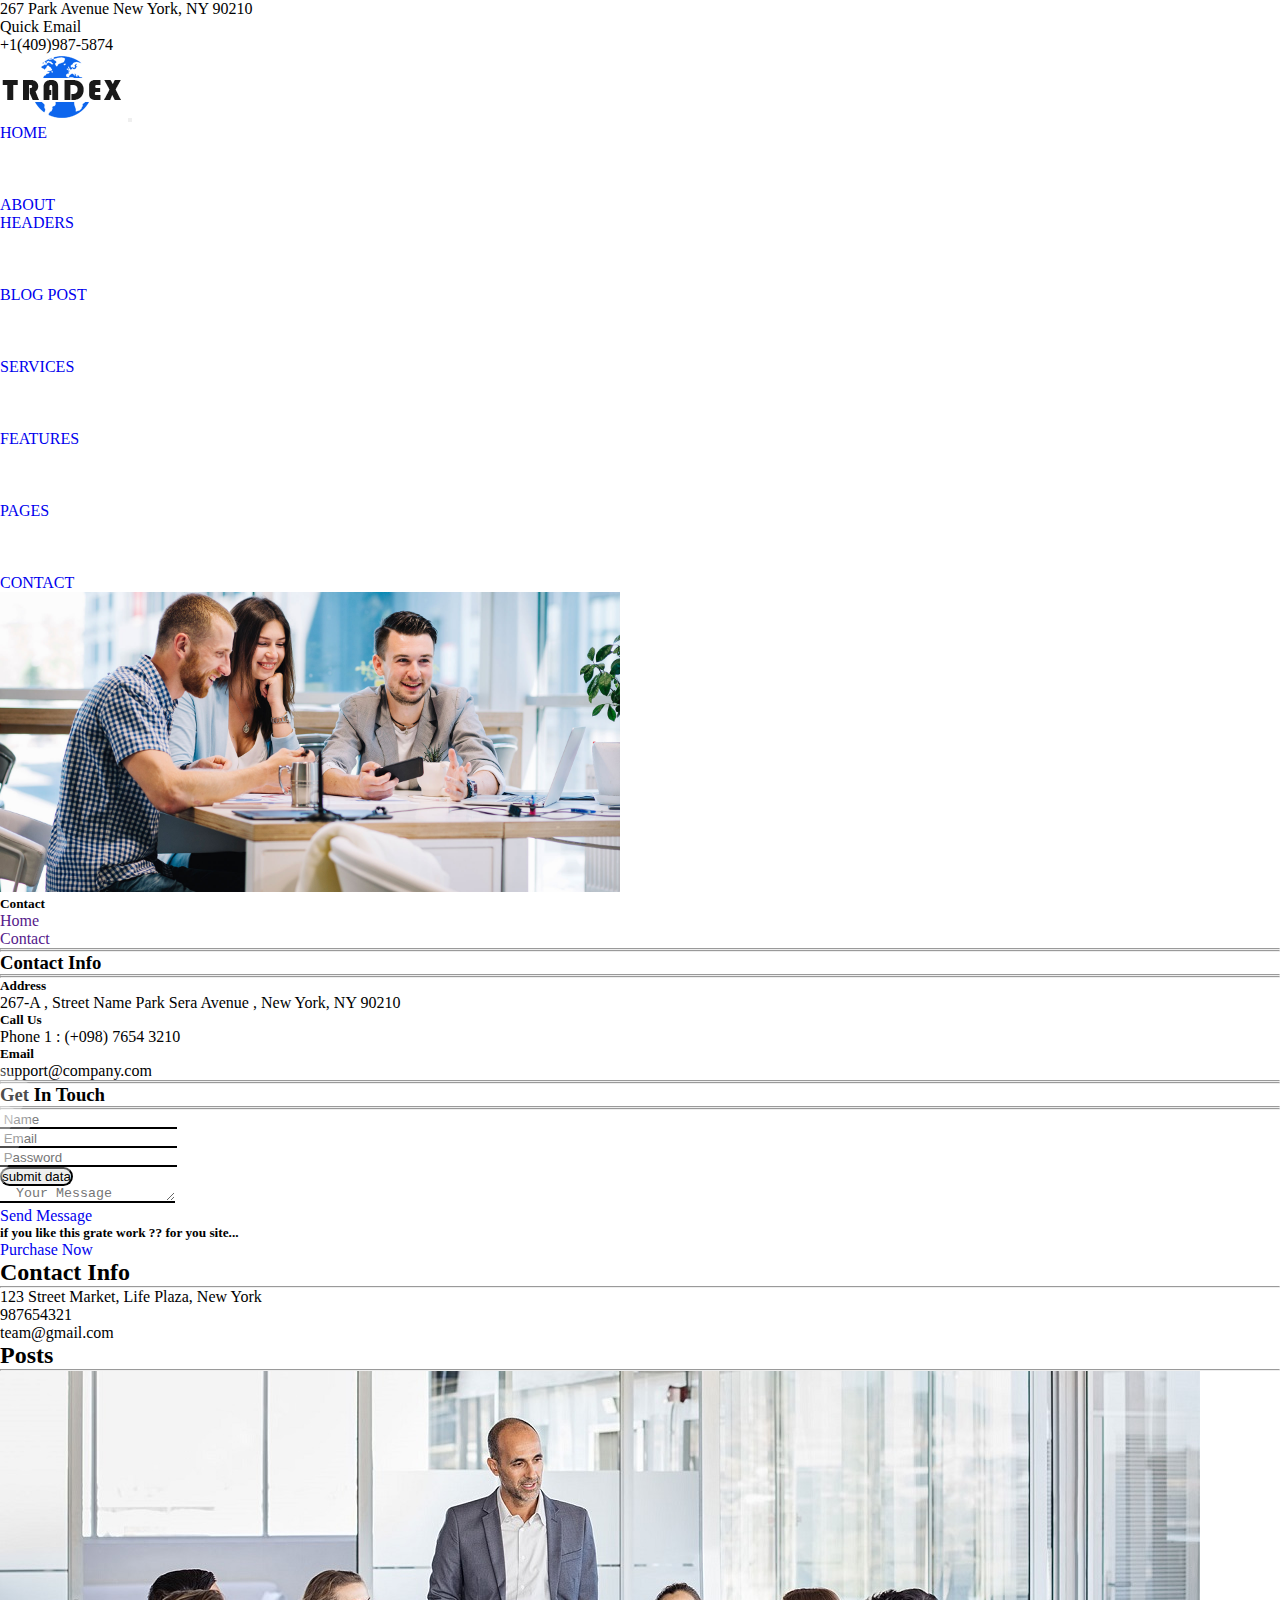
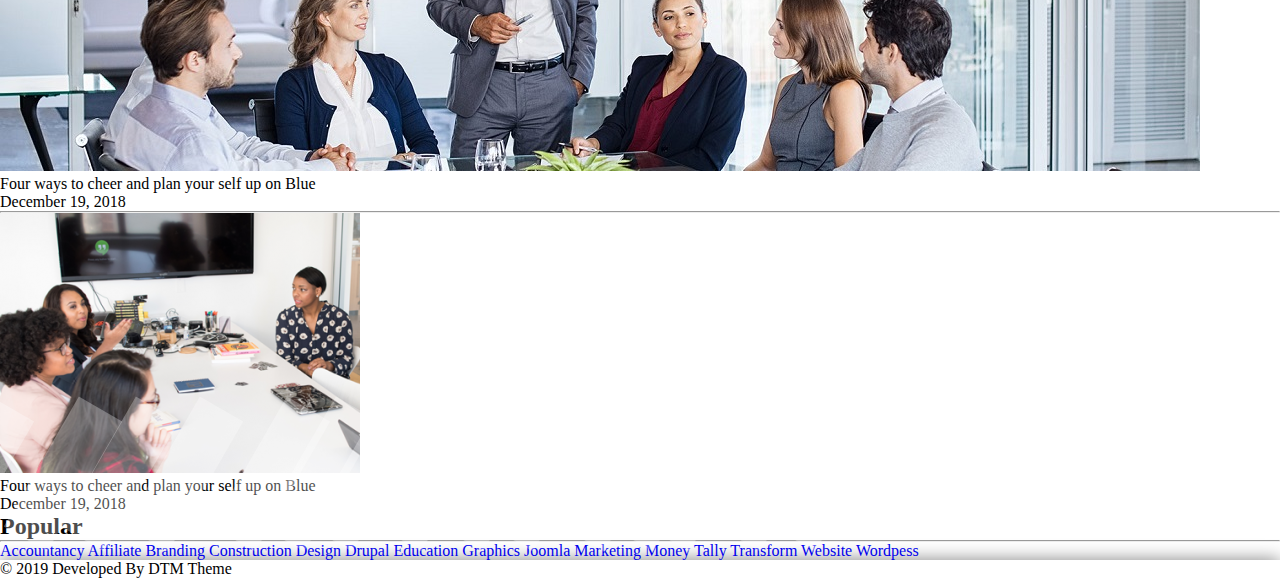
<file: Final Project/contact.html>
<!DOCTYPE html>
<html lang="en">
<head>
    <meta charset="UTF-8">
    <meta http-equiv="X-UA-Compatible" content="IE=edge">
    <meta name="viewport" content="width=device-width, initial-scale=1.0">
    <link rel="stylesheet" href="https://cdnjs.cloudflare.com/ajax/libs/font-awesome/6.2.0/css/all.min.css" integrity="sha512-xh6O/CkQoPOWDdYTDqeRdPCVd1SpvCA9XXcUnZS2FmJNp1coAFzvtCN9BmamE+4aHK8yyUHUSCcJHgXloTyT2A==" crossorigin="anonymous" referrerpolicy="no-referrer" />
    <link href="https://cdn.jsdelivr.net/npm/bootstrap@5.2.2/dist/css/bootstrap.min.css" rel="stylesheet" integrity="sha384-Zenh87qX5JnK2Jl0vWa8Ck2rdkQ2Bzep5IDxbcnCeuOxjzrPF/et3URy9Bv1WTRi" crossorigin="anonymous">
    <link rel="stylesheet" href="css/style.css">
    <title>Tradex-finalProject</title>
</head>
<body>
    <header>
        <div class="head-top bg-primary py-3">
            <div class="container">
                <div class="row">
                    <div class="col-md-7 d-flex align-items-center">
                        <ul class="head-top-social list-unstyled d-flex mb-0">
                            <li><i class="fa-brands fa-facebook-f  text-white"></i></li>
                            <li><i class="fa-brands fa-twitter  text-white"></i></li>
                            <li><i class="fa-brands fa-linkedin-in  text-white"></i></li>
                            <li><i class="fa-brands fa-instagram  text-white"></i></li>
                            <li><i class="fa-brands fa-google-plus-g  text-white"></i></li>
                        </ul>
                        <ul class="head-top-location mb-0 ps-0">
                            <li class="d-flex align-items-center">
                                <i class="fa-solid fa-location-dot ps-3 text-white "></i>
                                <p class="mb-0 ps-2 text-white">267 Park Avenue New York, NY 90210</p>
                            </li>
                        </ul>
                    </div>
                    <div class="col-md-5 d-flex align-items-center">
                        <ul class="head-top-contact d-flex mb-0">
                            <li class="d-flex align-items-center">
                                <i class="fa-solid fa-envelope text-white"></i>
                                <p class="mb-0 ps-2 text-white pe-3">Quick Email</p>
                            </li>
                            <li class="d-flex align-items-center">
                                <i class="fa-solid fa-phone text-white ps-3"></i>
                                <p class="mb-0 ps-2 text-white">+1(409)987-5874</p>
                            </li>
                        </ul>
                    </div>
                </div>
            </div>
        </div>
    </header>
    <nav class="navbar navbar-expand-lg bg-white sticky-top  justify-content-between ">
        <div class="container ">
          <a class="navbar-brand" href="#">
            <img src="img/Trade-X-Logo.png" alt="TradexLogo">
          </a>
            <button class="navbar-toggler" type="button" data-bs-toggle="collapse" data-bs-target="#navbarNav" aria-controls="navbarNav" aria-expanded="false" aria-label="Toggle navigation">
                <span class="navbar-toggler-icon"></span>
            </button>
            <div class="collapse navbar-collapse" id="navbarNav">
                <ul class="navbar-nav ms-auto">
                    <li class="nav-item dropdown">
                        <a class="nav-link dropdown-toggle" aria-current="page" href="index.html">HOME</a>
                        <ul class="dropdown-menu">
                            <li><a class="dropdown-item" href="#">Action</a></li>
                            <li><a class="dropdown-item" href="#">Another action</a></li>
                            <li><a class="dropdown-item" href="#">Something else here</a></li>
                        </ul>
                    </li>
                    <li class="nav-item">
                        <a class="nav-link" href="about.html">ABOUT</a>
                    </li>
                    <li class="nav-item dropdown">
                        <a class="nav-link dropdown-toggle" aria-expanded="false" href="#">HEADERS</a>
                        <ul class="dropdown-menu">
                            <li><a class="dropdown-item" href="#">Action</a></li>
                            <li><a class="dropdown-item" href="#">Another action</a></li>
                            <li><a class="dropdown-item" href="#">Something else here</a></li>
                        </ul>
                    </li>
                    <li class="nav-item dropdown">
                        <a class="nav-link dropdown-toggle" aria-expanded="false" href="#">BLOG POST</a>
                        <ul class="dropdown-menu">
                            <li><a class="dropdown-item" href="#">Action</a></li>
                            <li><a class="dropdown-item" href="#">Another action</a></li>
                            <li><a class="dropdown-item" href="#">Something else here</a></li>
                        </ul>
                    </li>
                    <li class="nav-item dropdown">
                        <a class="nav-link dropdown-toggle" aria-expanded="false" href="#">SERVICES</a>
                        <ul class="dropdown-menu">
                            <li><a class="dropdown-item" href="#">Action</a></li>
                            <li><a class="dropdown-item" href="#">Another action</a></li>
                            <li><a class="dropdown-item" href="#">Something else here</a></li>
                        </ul>
                    </li>
                    <li class="nav-item dropdown">
                        <a class="nav-link dropdown-toggle" aria-expanded="false" href="#">FEATURES</a>
                        <ul class="dropdown-menu">
                            <li><a class="dropdown-item" href="#">Action</a></li>
                            <li><a class="dropdown-item" href="#">Another action</a></li>
                            <li><a class="dropdown-item" href="#">Something else here</a></li>
                        </ul>
                    </li>
                    <li class="nav-item dropdown">
                        <a class="nav-link dropdown-toggle" aria-expanded="false" href="#">PAGES</a>
                        <ul class="dropdown-menu">
                            <li><a class="dropdown-item" href="#">Action</a></li>
                            <li><a class="dropdown-item" href="#">Another action</a></li>
                            <li><a class="dropdown-item" href="#">Something else here</a></li>
                        </ul>
                    </li>
                    <li class="nav-item">
                        <a class="nav-link" href="contact.html">CONTACT</a>
                    </li>
                </ul>
            </div>
        </div>
    </nav>

    <section class="contact-part">
        <div class="contact-content position-relative">
            <div class="card-img-overlay w-100 h-100 bg-dark bg-opacity-75"></div>
            <img src="img/slider1.jpg" alt="" class="w-100" style="height:300px ;">
            <div class="contact-text position-absolute top-50 start-50 translate-middle">
                <h5 class="text-white text-center fs-1 ">Contact</h5>
            </div>
            <div class="contact-content-bar bg-dark position-relative ">
                <ul class="text-white d-flex justify-content-center py-3 mb-0">
                    <li class="me-3"><a href="" class="text-white">Home</a></li>
                    <li class="me-3"><i class="fa-solid fa-angle-right"></i></li>
                    <li class="me-3"><a href="" class="text-white-50">Contact</a></li>
                </ul>
            </div>
        </div>
    </section>

<section class="contact-infoo py-5">
    <div class="container">
            <div class="row">
                <div class="col-sm-12">
                    <div class="titles text-center">
                        <div class="row justify-content-center align-items-center">
                            <div class="col-2">
                                <hr class="w-25 ms-auto bg-primary  border border-primary border-1 opacity-100">
                                <hr class="w-50 ms-auto bg-primary  border border-primary border-1 opacity-100 mt-2">
                            </div>
                            <div class="col-auto">
                                <h3 class="text-dark">Contact Info</h3>
                            </div>
                            <div class="col-2">
                                <hr class="w-25 me-auto bg-primary  border border-primary border-1 opacity-100">
                                <hr class="w-50 me-auto bg-primary  border border-primary border-1 opacity-100 mt-2">
                            </div>
                        </div>
                    </div>
                </div>
            </div>
            <div class="row">
                <div class="col-md-4 col-sm-6 col-xs-12 mt-5">
                    <div class="contact-infoo-box text-center mt-2">
                        <i class="fa-solid fa-location-dot text-primary fs-1"></i>
                        <h5 class="mt-3"> Address </h5>
                        <p class="mt-3">267-A , Street Name Park Sera Avenue , New York, NY 90210</p>
                    </div>
                </div>
                <div class="col-md-4 col-sm-6 col-xs-12 mt-5">
                    <div class="contact-infoo-box text-center mt-2">
                        <i class="fa-solid fa-phone text-primary fs-1"></i>
                        <h5 class="mt-3"> Call Us </h5>
                        <p class="mt-3">Phone 1 : (+098) 7654 3210</p>
                    </div>
                </div>
                <div class="col-md-4 col-sm-6 col-xs-12 mt-5">
                    <div class="contact-infoo-box text-center mt-2">
                        <i class="fa-regular fa-envelope text-primary fs-1"></i>
                        <h5 class="mt-3"> Email </h5>
                        <p class="mt-3">support@company.com</p>
                    </div>
                </div>
            </div>
    </div>
</section>

<section class="Get In Touch">
        <div class="container">
            <div class="row">
                <div class="col-sm-12">
                    <div class="titles text-center">
                        <div class="row justify-content-center align-items-center">
                            <div class="col-2">
                                <hr class="w-25 ms-auto bg-primary  border border-primary border-1 opacity-100">
                                <hr class="w-50 ms-auto bg-primary  border border-primary border-1 opacity-100 mt-2">
                            </div>
                            <div class="col-auto">
                                <h3 class="text-dark">Get In Touch</h3>
                            </div>
                            <div class="col-2">
                                <hr class="w-25 me-auto bg-primary  border border-primary border-1 opacity-100">
                                <hr class="w-50 me-auto bg-primary  border border-primary border-1 opacity-100 mt-2">
                            </div>
                        </div>
                    </div>
                </div>
            </div>
            <form id="form-id">
                <div class="row py-5">
                    <div class="col-md-4 col-sm-6 col-xs-12 d-flex align-items-center">
                        <i class="fa-regular fa-user"></i>
                        <input type="text" class="form-control " placeholder=" Name" name="userName" aria-label="Name" id="userName-id" required>
                        <p class="mb-0 text-danger"></p>
                    </div>
                    <div class="col-md-4 col-sm-6 col-xs-12 d-flex align-items-center">
                        <i class="fa-regular fa-envelope"></i>
                        <input type="text" class="form-control" placeholder=" Email" name="userName" aria-label="Email" id="email-id" required>
                        <p class="mb-0 text-danger"></p>
                    </div>
                    <div class="col-md-4 col-sm-6 col-xs-12 d-flex align-items-center">
                        <i class="fa-solid fa-pen"></i>
                        <input type="password" class="form-control" placeholder=" Password" name="userPassword" aria-label="Password" id="pass-id" required>
                        <p class="mb-0 text-danger"></p>
                    </div>
                </div>
                <input type="submit" value="submit data" class="btn btn-primary btn-price-card" >
            </form>
            <div class="row">
                <div class="col-12 d-flex align-items-center">
                    <i class="fa-solid fa-pen"></i>
                    <textarea class="form-control py-5" id="exampleFormControlTextarea1" rows="1" placeholder="  Your Message"></textarea>
                </div>
                <a href="#" class="btn btn-primary btn-price-card my-4 ms-3" style="width: 150px;">Send Message</a>
            </div>
        </div>
</section>

<section class="talk-us position-relative py-5 bg-primary">
        <div class="container">
            <div class="row">
                <div class="col-6 d-flex justify-content-center">
                    <i class="fa-solid fa-phone-volume"></i>
                    <h5 class="text-white mb-0 fs-3">if you like this grate work ?? for you site... </h5>
                </div>
                <div class="col-6 d-flex justify-content-end">
                    <a href="#" class="btn btn-light px-4 btn-price-card fs-4 text-primary">Purchase Now</a>
                </div>
            </div>
        </div>
</section>

    <footer class="bg-dark pt-5">
        <div class="container">
            <div class="row pb-5">
                <div class="col-md-4 col-sm-6">
                    <div class="contact-info">
                        <h2 class="text-white mb-3">Contact Info</h2>
                        <hr class="w-25 me-auto bg-primary  border border-primary border-1 opacity-100 mt-2 mb-3">
                        <ul class="text-white p-0">
                            <li class="d-flex justify-content-start">
                                <i class="fa-solid fa-location-dot me-3 mt-1"></i>
                                <p>123 Street Market, Life Plaza, New York</p>
                            </li>
                            <li class="d-flex justify-content-start">
                                <i class="fa-solid fa-phone me-3 mt-1"></i>
                                <p>987654321</p>
                            </li>
                            <li class="d-flex justify-content-start">
                                <i class="fa-regular fa-envelope me-3 mt-1"></i>
                                <p class="mb-0">team@gmail.com</p>
                            </li>
                        </ul>
                    </div>
                </div>
                <div class="col-md-4 col-sm-6">
                    <div class="posts">
                        <h2 class="text-white mb-3">Posts</h2>
                        <hr class="w-25 me-auto bg-primary  border border-primary border-1 opacity-100 mt-2 mb-3">
                        <ul class="text-white p-0">
                            <li class="d-flex justify-content-between">
                                <img src="img/bg3.jpg" alt="" class="w-25">
                                <div class="li-text ps-3">
                                    <p class="mb-0">Four ways to cheer and plan your self up on Blue</p>
                                    <p class="mb-0"> <i class="fa-regular fa-calendar-days"></i> December 19, 2018</p>
                                </div>
                            </li>
                            <li class="py-1">
                                <hr class="w-100 me-auto bg-secondary border border-secondary border-1 opacity-100 mt-2">
                            </li>
                            <li class="d-flex justify-content-between">
                                <img src="img/gallery2-1-360x260.png" alt="" class="w-25">
                                <div class="li-text ps-3">
                                    <p class="mb-0">Four ways to cheer and plan your self up on Blue</p>
                                    <p class="mb-0"> <i class="fa-regular fa-calendar-days"></i> December 19, 2018</p>
                                </div>
                            </li>
                        </ul>
                    </div>
                </div>
                <div class="col-md-4 col-sm-6">
                    <div class="Popular">
                        <h2 class="text-white mb-3">Popular</h2>
                        <hr class="w-25 me-auto bg-primary  border border-primary border-1 opacity-100 mt-2 mb-3">
                        <div class="popular-icons ">
                            <a href="#" class="btn btn-light px-2 btn-price-card text-dark mb-3 me-3">Accountancy</a>
                            <a href="#" class="btn btn-light px-2 btn-price-card text-dark mb-3 me-3">Affiliate</a>
                            <a href="#" class="btn btn-light px-2 btn-price-card text-dark mb-3 me-3">Branding</a>
                            <a href="#" class="btn btn-light px-2 btn-price-card text-dark mb-3 me-3">Construction</a>
                            <a href="#" class="btn btn-light px-2 btn-price-card text-dark mb-3 me-3">Design</a>
                            <a href="#" class="btn btn-light px-2 btn-price-card text-dark mb-3 me-3">Drupal</a>
                            <a href="#" class="btn btn-light px-2 btn-price-card text-dark mb-3 me-3">Education</a>
                            <a href="#" class="btn btn-light px-2 btn-price-card text-dark mb-3 me-3">Graphics</a>
                            <a href="#" class="btn btn-light px-2 btn-price-card text-dark mb-3 me-3">Joomla</a>
                            <a href="#" class="btn btn-light px-2 btn-price-card text-dark mb-3 me-3">Marketing</a>
                            <a href="#" class="btn btn-light px-2 btn-price-card text-dark mb-3 me-3">Money</a>
                            <a href="#" class="btn btn-light px-2 btn-price-card text-dark mb-3 me-3">Tally</a>
                            <a href="#" class="btn btn-light px-2 btn-price-card text-dark mb-3 me-3">Transform</a>
                            <a href="#" class="btn btn-light px-2 btn-price-card text-dark mb-3 me-3">Website</a>
                            <a href="#" class="btn btn-light px-2 btn-price-card text-dark mb-3 me-3">Wordpess</a>
                        </div>
                    </div>
                </div>
            </div>
        </div>
        <a id="scrollUp" href="#top"><i class="fa fa-angle-up" aria-hidden="true"></i>
        </a>
        <div class="footer-bottom text-center py-4">
            <div class="container">
                <div class="row">
                    <div class="col-sm-12">
                        <p class="mb-0 text-primary">© 2019 Developed By DTM Theme</p>
                    </div>
                </div>
            </div>
        </div>
    </footer>

    <script src="https://cdn.jsdelivr.net/npm/bootstrap@5.2.2/dist/js/bootstrap.bundle.min.js" integrity="sha384-OERcA2EqjJCMA+/3y+gxIOqMEjwtxJY7qPCqsdltbNJuaOe923+mo//f6V8Qbsw3" crossorigin="anonymous"></script>
    <script src="js/script.js"></script>
    <script src="js/validate.js"></script>
</body>
</html>
</file>
<file: AXIT task/css/style.css>
html{
    scroll-behavior: smooth;
}
*{
    margin: 0;
    padding: 0;
}
ul{
    list-style: none;
}
a{
    text-decoration: none;
}
:root{
    --black: black;
    --white: #ffffff;
}
.container{
    width: 80%;
    margin: auto;
}
.float-left{
    float: left;
}
.float-right{
    float: right;
}
/* .clear{
    clear: both;
} */
/* Start navagation */
nav{
    padding: 1% 0;
    background-color: var(--black);
}
nav li{
    margin-left: 30px;
    font-size: 20px;
    display: inline-block;
}
nav .container img{
    height: 30px;
}
nav a{
    color: var(--white);
    font-size: 20px;
    font-family: Arial, Helvetica, sans-serif;
}
/* End navagation */
.image-background{
    background-image: url("../img/banner.jpg");
    background-size: cover;
    background-position: center;
    background-repeat: no-repeat;
    height: 100%;
}
.image-background .overlay{
    background-color: rgba(180, 178, 178, 0.459);
    padding: 10% 0;

}
.image-background .container h2{
    font-size: 30px;
    font-family: Arial, Helvetica, sans-serif;
    margin: 20px 0;
    color: var(--white);
    text-transform: uppercase;
    width: 45%;
}
.image-background .container p{
    font-size: 20px;
    font-family: Arial, Helvetica, sans-serif;
    margin-bottom: 20px;
    color: rgb(192, 189, 189);
    text-transform: capitalize;
    width: 45%;
}
.image-background .container .underline{
    width: 5%;
    margin-bottom: 20px;
}
.image-background .container button{
    background-color: rgba(255, 255, 255, 0);
    color: rgb(255, 255, 255);
    border: 2px solid #e7e7e7;
    padding: 15px 45px;
    margin-top: 30px;
    text-align: center;
    text-decoration: none;
    display: inline-block;
    font-size: 16px;
}
.image-background form .box-form{
    margin: -385px 200px;
    width: 40%;
    background-color: white;
}
.image-background form input{
    width: 86%;
    padding: 20px 6px;
    margin: 23px 23px;
    border: none;
    border-bottom: 1px solid rgba(0, 0, 0, 0.267);
}

.image-background form .box-form h3{
    width: 100%;
    background-color: rgba(128, 128, 128, 0.185);
    text-align: center;
    text-transform: capitalize;
    font-family:Arial, Helvetica, sans-serif;
    padding: 20px 0;
    letter-spacing: 2px;
    font-size: 25px;
}
.image-background form .box-form button{
    width: 100%;
    background-color: rgba(255, 123, 0, 0.644);
    text-align: center;
    text-transform: capitalize;
    font-family:Arial, Helvetica, sans-serif;
    padding: 20px 0;
    letter-spacing: 1px;
    font-size: 25px;
    color: white;
    border: none;
}
/* Start social-media */
.social-media{
    background-color:#ffffff;
    padding: 20px 0;
    border-bottom: 2px solid rgb(140, 140, 140);
}
.social-media h3{
    font-family: Arial, Helvetica, sans-serif;
}
.social-media p{
    width: 40%;
    color: rgb(146, 146, 146);
    font-family: Arial, Helvetica, sans-serif;
    margin-top: 10px;
}
.social-media .icons{
    float: right;
    vertical-align: bottom;
    margin: -45px 0;
}
.social-media .icons .social-icons{
    font-size: xx-large;
    padding: 0px 40px;
    color: rgb(171, 171, 171);
}
/* End social-media */
/* Start third-part */
.third-part{
    padding: 150px 0;
    background-color: #e7e7e7e3;
}
.third-part .table #tab-one {
    text-align: center;
    padding: 40px 0;
    border: 1px solid;
    width: 8%;
    color: white;
    background-color: rgb(255, 166, 0);
    text-transform: uppercase;
    font-family: Arial, Helvetica, sans-serif;
}
.third-part .table p{
    text-align: center;
    padding: 40px 0;
    border: 1px solid;
    width: 8%;
    color: white;
    background-color: rgba(0, 0, 0, 0.892);
    text-transform: uppercase;
    font-family: Arial, Helvetica, sans-serif;
}
.third-part h3{
    float: left;
    margin-left: 200px;
    vertical-align: top;
    margin-top: -300px;
    font-family: Arial, Helvetica, sans-serif;
}
.third-part .third-part-text p{
    float: left;
    margin-top: -240px;
    vertical-align: top;
    margin-left: 200px;
    width: 40%;
    font-family: Arial, Helvetica, sans-serif;
    color: rgb(136, 136, 136);
}
.third-part .third-part-text #paragraph{
    margin-top: -135px;
}
.third-part img{
    float: right;
    margin-top: -280px;
}
.third-part button{
    background-color: orange;
    color: rgb(255, 255, 255);
    border: 2px solid #e7e7e7;
    padding: 15px 45px;
    margin-left: 16%;
    margin-top: -50px;
    vertical-align: top;
    text-align: center;
    text-decoration: none;
    font-size: 16px;
}
/* End third-part */
/* Start fourth-part */
.fourth-part {
    padding-top: 115px;
    background-color: white;
}
.fourth-part img{
    height: 455px;
}
.fourth-part h2{
    float: right;
    vertical-align: top;
    margin-top: -35%;
    margin-right: 245px;
    font-family: Arial, Helvetica, sans-serif;
}
.fourth-part p{
    float: right;
    vertical-align: top;
    width: 35%;
    margin-top: -28%;
    color: rgb(136, 136, 136);
    font-family: Arial, Helvetica, sans-serif;
}
.fourth-part .under-line{
    width: 5%;
    height: 1px;
    background-color: orange;
    vertical-align: top;
    margin-top: -30%;
    margin-left: 65%;
}
.fourth-part .fourth-text-one{
    margin-top: 45%;
}
.fourth-part .fourth-text-one i{
    vertical-align: top;
    margin-top: -35%;
    margin-left: 65%;
    border-radius: 50%;
    border: 3px solid;
    color: orange;
    font-size: xxx-large;
    height: 60px;
    width: 60px;
}
.fourth-part .fourth-text-one p{
    margin-top: -32%;
    margin-right: -7%;
    color: rgb(136, 136, 136);
    font-family: Arial, Helvetica, sans-serif;
}
.fourth-part .fourth-text-one h4{
    float: right;
    vertical-align: top;
    margin-top: -35%;
    margin-right: 25%;
    font-size: 20px;
    font-family: Arial, Helvetica, sans-serif;
}
.fourth-part .fourth-text-two {
    margin-top: -10%;
}
.fourth-part .fourth-text-two i {
    vertical-align: top;
    margin-top: -16%;
    margin-left: 65%;
    border-radius: 50%;
    border: 3px solid;
    color: orange;
    font-size: xxx-large;
    height: 60px;
    width: 60px;
}
.fourth-part .fourth-text-two h4 {
    float: right;
    vertical-align: top;
    margin-top: -24%;
    margin-right: 25%;
    font-size: 20px;
    font-family: Arial, Helvetica, sans-serif;
}
.fourth-part .fourth-text-two p {
    margin-top: -21%;
    margin-right: -7%;
    color: rgb(136, 136, 136);
    font-family: Arial, Helvetica, sans-serif;
}
/* End fourth-part */
/* Start fifth-part */
.fifth-part {
    padding-top: 180px;
    padding-bottom: 250px;
    background-color: #e7e7e7e3;
}
.fifth-part h2{
    margin-top: -5%;
    font-family: Arial, Helvetica, sans-serif;
}
.fifth-part .fifth-line{
    width: 5%;
    height: 1px;
    background-color: orange;
    margin: 20px 0;
}
.fifth-part p{
    width: 45%;
    font-family: Arial, Helvetica, sans-serif;
    color: rgb(136, 136, 136);
    font-family: Arial, Helvetica, sans-serif;
}
.fifth-part img{
    float: right;
    vertical-align: top;
    margin-top: -235px;
}
/* End fifth-part */
/* Start sixth-part */
.sixth-part {
    padding-top: 110px;
    padding-bottom: 330px;
    background-color: white;
}
.sixth-part .text-center h1{
    text-align: center;
    font-family: Arial, Helvetica, sans-serif;
    text-transform: uppercase;
}
.sixth-part .text-center hr{
    width: 5%;
    height: 1px;
    background-color: orange;
    margin: 20px;
    margin-left: 47%;
}
.sixth-part .text-center p{
    text-align: center;
    margin-bottom: 35px;
}
.sixth-part .sixth-card{
    float: left;
    width: 33%;
    height: 240px;
}
.sixth-part .sixth-card i{
    margin-left: 46%;
    margin-top: 20px;
    margin-bottom: 20px;
    color: orange;
    font-size: xx-large;
    height: 50px;
    width: 50px;
}
.sixth-part .sixth-card h2{
    text-align: center;
    margin-bottom: 35px;
}
.sixth-part .sixth-card p {
    text-align: center;
    margin-bottom: 20px;
    width: 99%;
}
/* End sixth-part */
/* Start seventh-part */
.seventh-part {
    padding-top: 120px;
    padding-bottom: 57%;
    background-color: #e7e7e7e3;
}
.seventh-part .text-center h1 {
    text-align: center;
    font-family: Arial, Helvetica, sans-serif;
    text-transform: uppercase;
}

.seventh-part .text-center hr {
    width: 5%;
    height: 1px;
    background-color: orange;
    margin: 20px;
    margin-left: 47%;
}

.seventh-part .text-center p {
    text-align: center;
    margin-bottom: 75px;
}
.seventh-part .seventh-card {
    float: left;
    width: 30%;
    height: 40%;
    /* border: 2px solid black; */
    background-color: rgba(0, 0, 0, 0.712);
    margin-left: 3%;
    margin-top: 40px;
}
.seventh-part .seventh-card h2{
    text-align: center;
    font-family: Arial, Helvetica, sans-serif;
    margin: 20px 0;
    color: white;
}
.seventh-part .seventh-card #line-one{
    width: 100%;
    height: 1px;
    background-color: white;
}
.seventh-part .seventh-card h1{
    text-align: center;
    color: white;
    font-family: Arial, Helvetica, sans-serif;
    margin: 20px 0;
}
.seventh-part .seventh-card #p-one {
    text-align: center;
    color: rgb(158, 158, 158);
    font-family: Arial, Helvetica, sans-serif;
    margin: 10px 0;
}
.seventh-part .seventh-card span {
    text-align: center;
    font-size: 60px;
}
.seventh-part .seventh-card #line-two {
    width: 100%;
    height: 10px;
    background-color: rgb(255, 115, 0);
    margin-bottom: -20px;
}
.seventh-part .seventh-card div{
    background-color: white;
}
.seventh-part .seventh-card p{
    text-align: center;
    color: rgb(133, 133, 133);
    font-family: Arial, Helvetica, sans-serif;
    text-transform: uppercase;
    padding-top: 10px;
    margin-top: 20px;
    padding-bottom: 26px;
}
.seventh-part .seventh-card hr{
    width: 100%;
    height: 1px;
    background-color: rgba(255, 255, 255, 0.397);
}

.seventh-part .seventh-card-middle {
    float: left;
    width: 30%;
    height: 40%;
    /* border: 2px solid black; */
    background-color: rgba(0, 0, 0, 0.712);
    margin-left: 3%;
}

.seventh-part .seventh-card-middle h2 {
    text-align: center;
    font-family: Arial, Helvetica, sans-serif;
    margin: 20px 0;
    color: white;
}

.seventh-part .seventh-card-middle #line-one {
    width: 100%;
    height: 1px;
    background-color: white;
}

.seventh-part .seventh-card-middle h1 {
    text-align: center;
    color: white;
    font-family: Arial, Helvetica, sans-serif;
    margin: 20px 0;
}

.seventh-part .seventh-card-middle #p-one {
    text-align: center;
    color: rgb(158, 158, 158);
    font-family: Arial, Helvetica, sans-serif;
    margin: 10px 0;
}

.seventh-part .seventh-card-middle span {
    text-align: center;
    font-size: 60px;
}
.seventh-part .seventh-card-middle .middle h1{
    color: rgb(255, 255, 255);
    text-transform: uppercase;
    font-size: 20px;
    font-family: Arial, Helvetica, sans-serif;
}
.seventh-part .seventh-card-middle .middle #line-two {
    width: 100%;
    height: 45px;
    background-color: rgb(255, 115, 0);
    margin-bottom: -22px;
    margin-top: -57px;
}

.seventh-part .seventh-card-middle div {
    background-color: white;
}

.seventh-part .seventh-card-middle p {
    text-align: center;
    color: rgb(133, 133, 133);
    font-family: Arial, Helvetica, sans-serif;
    text-transform: uppercase;
    padding-top: 10px;
    margin-top: 20px;
    padding-bottom: 27px;
}

.seventh-part .seventh-card-middle hr {
    width: 100%;
    height: 1px;
    background-color: rgba(255, 255, 255, 0.397);
}

/* End seventh-part */
/* Start eighth-part */
.eighth-part{
    padding-top: 110px;
    padding-bottom: 330px;
    background-color: white;
}
.eighth-part .text-center h1 {
    text-align: center;
    font-family: Arial, Helvetica, sans-serif;
    text-transform: uppercase;
}

.eighth-part .text-center hr {
    width: 5%;
    height: 1px;
    background-color: orange;
    margin: 20px;
    margin-left: 47%;
}

.eighth-part .text-center p {
    text-align: center;
    margin-bottom: 75px;
}
.eighth-part .eighth-card{
    float: left;
    width: 28%;
    background-color: rgb(235, 235, 235);
    margin: 0 30px;
    margin-top: -20px;
}
.eighth-part .triangle{
    width: 0px;
    height: 0px;
    border: 15px solid transparent;
    border-top: 20px solid rgb(235, 235, 235);
    border-bottom: 0;
    float: left;
    margin-left: -29%;
    margin-top: 110px;
}
.eighth-part .eighth-card p{
    padding: 20px 10px;
}
.eighth-part .post{
    float: left;
    margin-top: 140px;
    margin-left: -370px;
    vertical-align: bottom;
}
.eighth-part .post h2{
    float: right;
    margin-left: 10px;
    margin-top: 10px;
}
.eighth-part .post h3 {
    margin-left: 81px;
    margin-top: -28px;
}
/* End eighth-part */
/* Start ninth-part */
.ninth-part {
    padding-top: 80px;
    padding-bottom: 50px;
    background-image: url(../img/news.jpg);
    background-repeat: no-repeat;
    background-size: cover;
}
.ninth-part .text-center h1 {
    text-align: center;
    font-family: Arial, Helvetica, sans-serif;
    text-transform: uppercase;
    color: white;
}

.ninth-part .text-center hr {
    width: 5%;
    height: 1px;
    background-color: rgb(255, 255, 255);
    margin: 20px;
    margin-left: 47%;
}

.ninth-part .text-center p {
    text-align: center;
    margin-bottom: 75px;
    color: white;
}
.ninth-part .text-center button{
    background-color: rgba(255, 166, 0, 0);
    color: rgb(255, 255, 255);
    border: 2px solid #e7e7e7;
    padding: 15px 45px;
    margin-left: 43%;
    margin-top: -40px;
    vertical-align: top;
    text-align: center;
    text-decoration: none;
    font-size: 16px;
}
/* End ninth-part */
/* Start tenth-part */
.tenth-part {
    padding-top: 110px;
    padding-bottom: 125px;
    background-color: white;
}
.tenth-part .text-center h1 {
    text-align: center;
    font-family: Arial, Helvetica, sans-serif;
    text-transform: uppercase;
}

.tenth-part .text-center hr {
    width: 5%;
    height: 1px;
    background-color: orange;
    margin: 20px;
    margin-left: 47%;
}

.tenth-part .text-center p {
    text-align: center;
    margin-bottom: 75px;
}
.tenth-part .tenth-part-form input{
    width: 45%;
    padding: 20px 6px;
    margin: 23px 23px;
    border: none;
    border-bottom: 1px solid rgba(0, 0, 0, 0.267);
}
.tenth-part .tenth-part-form button{
    background-color: rgb(255, 166, 0);
    color: rgb(255, 255, 255);
    border: 2px solid #e7e7e7;
    padding: 15px 45px;
    margin-left: 41%;
    margin-top: 45px;
    vertical-align: top;
    text-align: center;
    text-decoration: none;
    font-size: 16px;
}
/* End tenth-part */
/* Start footer */
footer {
    padding-top: 70px;
    background-color: black;
}
footer .icons {
    text-align: center;
    margin: -50px 0;
}

footer .icons .social-icons {
    font-size: x-large;
    padding: 0px 20px;
    color: rgb(171, 171, 171);
}
/* End footer */
</file>
<file: bootstrap task one/css/style.css>
html {
  scroll-behavior: smooth;
}
* {
  margin: 0;
  padding: 0;
}
ul {
  /* list-unstyled */
  list-style: none ;
}
a {
  /* text-decoration-none */
  text-decoration: none;
}
.nav img{
  height: 35px;
  width: 50px;
}
.accordion-item .accordion-button::after {
  background-image: url("data:image/svg+xml,%3csvg viewBox='0 0 16 16' fill='%23333' xmlns='http://www.w3.org/2000/svg'%3e%3cpath fill-rule='evenodd' d='M8 0a1 1 0 0 1 1 1v6h6a1 1 0 1 1 0 2H9v6a1 1 0 1 1-2 0V9H1a1 1 0 0 1 0-2h6V1a1 1 0 0 1 1-1z' clip-rule='evenodd'/%3e%3c/svg%3e");
  transform: scale(.7) !important;
}
.accordion-item .accordion-button:not(.collapsed)::after {
  background-image: url("data:image/svg+xml,%3csvg viewBox='0 0 16 16' fill='%23333' xmlns='http://www.w3.org/2000/svg'%3e%3cpath fill-rule='evenodd' d='M0 8a1 1 0 0 1 1-1h14a1 1 0 1 1 0 2H1a1 1 0 0 1-1-1z' clip-rule='evenodd'/%3e%3c/svg%3e");
}
.left-side-text{
  margin-top: 20px;
  border-bottom: 1px solid lightgray;
  padding: 0px 20px;
  padding-top: 10px;
  background-color: rgba(128, 128, 128, 0.09);
}
.left-side-text h5{
  margin-left: 20px;
}
.left-side-text h5 i{
  right: 10px;
}
.left-side-text i{
  margin-top: 5px;
}
li{
  font-weight: bold;
}
.left-side-box{
  border: 2px solid lightgray;
  margin-top: 20px;
  height: 100px;
  position: relative;
}
.left-side-box h5{
  padding-left: 20px;
  padding-top: 10px;
}
.left-side-box .dot{
  border-radius: 50%;
  border: 3px solid lightgrey;
  background-color: blue;
  height: 30px;
  width: 30px;
  margin-left: 10px;
  display: inline-block;
}
.left-side-box .size-shoe{
  border: 3px solid lightgray;
  height: 50px;
  width: 50px;
  margin-left: 10px;
  display: inline-block;
}
.left-side-box .size-shoe h5{
  color: gray;
  text-align: center;
  margin-left: -20px;
}
#buttons{
  border: 2px solid lightgray;
  margin-top: 20px;
  height: 100px;
  width: 100%;
  position: relative;
  padding-top: 30px;
  margin-bottom: 20px;
}
.btn-primary{
  margin-right: 20px;
  margin-left: 20px;
  margin-top: 20px;
}
.btn-group button{
  position: absolute;
  bottom: 20px;
}
.btn-group #button-one{
  background-color: rgba(0, 0, 0, 0.5);
  border-color: white;
}
.btn-group #button-two {
  background-color: orange;
  border-color: white;
}
/* Start Cards-style */
.card-body{
  text-align: center;
}
.card-body h5{
  color: lightgray;
}
.checked {
  color: orange;
}
.card{
  box-shadow: -2px 3px lightgray;
}
.card img{
  height: 200px;
}
.card .circle-sale{
  position: absolute;
  top: 10px;
  right: 10px;
  border-radius: 50%;
  border: 2px solid orange;
  background-color: orange;
}
.card .circle-sale h5{
  color:  white;
  padding: 10px;
}
/* section */
.row #color-icon{
  color: orange;
  margin-top: 12px;
  font-size: 30px;
}
.row #text-footer{
  padding-bottom: 20px;
}
</file>
<file: Final Project/css/style.css>
html{
    scroll-behavior: smooth;
}
*{
    margin: 0;
    padding: 0;
}
ul {
    /* list-unstyled */
    list-style: none ;
}
a {
    /* text-decoration-none */
    text-decoration: none;
}
/* h1, h2, h3, h4, h5, h6 {
    margin-bottom: 0;
} */
.head-top-social li {
    padding-right: 15px;
}
.head-top-social li:last-child{
    border-right: 2px solid #fff;
}
.head-top-contact li:first-child{
    border-right: 2px solid #fff;
}
.dropdown-toggle {
    transition: all 0.3s ease;
}

.dropdown-menu {
    display: block;
    visibility: hidden;
    transform: translateX(-20px);
    transition: all 0.3s linear;
    opacity: 0;
}

.dropdown:hover .dropdown-menu {
    /* display: block; */
    margin: 0;
    border-top: 2px solid blue;
    transform: translateX(0);
    visibility: visible;
    opacity: 1;
}

.dropdown:hover .dropdown-menu li:not(:last-child) {
    border-bottom: 2px solid lightgray;
}
.carousel-indicators{
    flex-direction: column;
    bottom: 45% !important;
    left: 80% !important;
}
.carousel-indicators #button-one{
    width: 20px;
    height: 15px;
}
/* Start About-us */
.titles .first-title{
    font-size: 40px;
    font-weight: 600;
    color: #1a1a1a;
    position: relative;
    padding: 0 25px;
    display: inline-block;
}
.titles .first-title::before{
    content: "";
    position: absolute;
    background-color: #0c65ed;
    width: 70px;
    height: 2px;
    left: -30%;
    top: 65%;
    transform: translateY(-50%);
}
.titles .first-title span::before {
    content: "";
    position: absolute;
    background-color: #0c65ed;
    width: 40px;
    height: 2px;
    left: -16%;
    top: 50%;
    transform: translateY(-50%);
}
.titles .first-title::after {
    content: "";
    position: absolute;
    background-color: #0c65ed;
    width: 70px;
    height: 2px;
    right: -30%;
    top: 65%;
    transform: translateY(-50%);
}
.titles .first-title span::after {
    content: "";
    position: absolute;
    background-color: #0c65ed;
    width: 40px;
    height: 2px;
    right: -16%;
    top: 50%;
    transform: translateY(-50%);
}
.titles p{
    margin: 20px auto 60px;
    color: #666666;
}
.details-box {
    position: absolute;
    max-width: 340px;
    left: 110px;
    top: 17px;
    background-color: #fff;
    padding: 5px 20px;
    box-shadow: 0px 0px 60px 0px rgb(0 0 0 / 20%);
}
.details-box h5{
    font-size: 18px;
}
.details-box p{
    font-size: 14px;
    line-height: 25px;
}
.details-box li {
    padding: 15px 0;
}
.details-box li:hover{
    color: #0c65ed;
    cursor: pointer;
}
.details-box i {
    font-size: 30px;
    display: table-cell;
    vertical-align: middle;
    left: 0;
    width: 45px;
}
.details-box .details-content {
    display: table-cell;
    vertical-align: middle;
    padding-left: 20px;
    border-left: 1px solid #ccc;
}
.row #edit-on-col-about-us{
    padding-right: 15px;
    padding-left: 15px;
    min-height: 1px;
}
/* End about-us */
/* Start -counters */
.counters{
    background-color: #f9f9f9;
    padding: 70px 0;
}
.icon{
    height: 70px;
    box-shadow: 0px 0px 50px 0px rgb(67 67 67 / 25%);
    color: #0c65ed;
    border-radius: 5px;
    margin-right: 15px;
    margin-left: 20px;
    background-color: #fff;
}
/* End counters */
/* Start our-service */
.our-service{
    /* padding-top: 100px;
    padding-bottom: 100px; */
    background-image: url('../img/ecommerce-cover-2.jpg');
    background-size: cover;
    background-position: center
}
.service-box{
    border-radius: 5px;
    position: relative;
    overflow: hidden;
    z-index: 0;
    margin-top: 30px;
    background: transparent;
    border: 1px solid #6a6968;
    background-size: cover;
    background-repeat: no-repeat;
    background-position: center;
}
.service-box .service-content{
    padding: 70px 20px;
}
.service-box:hover .service-content-hover{
    opacity: 1;
    visibility: visible;
    height: 100%;
}
.service-content-hover{
    position: absolute;
    height: 0;
    bottom: 0;
    left: 0;
    opacity: 0;
    visibility: hidden;
    transition: all .3s ease;
    padding: 0 20px;
    padding-top: 10%;
    background-color: #fff;
    color: #1a1a1a;
}
/* End our-services */
/* Start our-work */
.filter-btn{
    display: inline-block;
    cursor: pointer;
    color: #1a1a1a;
    position: relative;
}
.filter-btn:hover{
    color: #0c65ed;
}
.filter-btn span {
    padding: 0 20px;
    font-weight: 600;
}
.filter-btn::after {
    content: "/";
}
.filter-btn:last-child::after {
    content: "";
}
.work-box{
    border-radius: 5px;
    overflow: hidden;
    margin-top: 30px;
}
.work-box .work-content-hidden{
    width: 75%;
    bottom: 20px;
    left: 12.5%;
    transition: all .3s ease;
    padding: 0 20px;
    padding-top: 10px;
    background-color: #0c66edb7;
    color: white;
    border-radius: 5px;
    transform: scaleX(0);
}
.work-box:hover .work-content-hidden{
    transform: scaleX(1);
}
.work-box:hover{
    box-shadow: 0px 0px 60px 0px rgb(0 0 0 / 20%);
}
/* End our-work */
/* Start our team */
.our-team{
    padding-top: 100px;
    padding-bottom: 100px;
}
.our-team-box{
    border-radius: 5px;
    margin-top: 30px;
    overflow: hidden;
}
.our-team-box:hover::after{
    display: none;
}
.our-team-box:hover .our-team-content-hidden{
    top: 50%;
}
.our-team-content-hidden{
    height: auto;
    top: 80%;
    transition: all .3s ease;
    background-color: #fff;
    color: #1a1a1a;
}
.our-team-box::after{
    content: "";
    width: 80%;
    height: 2px;
    background-color: #1a1a1a;
    z-index: 2;
    position: absolute;
    bottom: 0;
    left: 10%;
}
.our-team-social li {
    padding-right: 15px;
    cursor: pointer;
}
.our-team-social i:hover {
    color: #1a1a1a !important;
}
.our-team-social{
    border: 2px solid #0c65ed;
    background-color: #0c65ed;
    border-radius: 5px;
    width: 84%;
    transform: translateY(50px);
    transition: all 0.5s ease;
}
.our-team-box:hover .our-team-social{
    transform: translateY(0);
}
/* End our team */
/* Start price */
.nav-pills .right-button{
    border-bottom-left-radius: 0;
    border-top-left-radius: 0;
    border-bottom-right-radius: 25px;
    border-top-right-radius: 25px;
    border: 2px solid #0c65ed;
}
.nav-pills .left-button{
    border-bottom-right-radius: 0;
    border-top-right-radius: 0;
    border-bottom-left-radius: 25px;
    border-top-left-radius: 25px;
    border: 2px solid #0c65ed;
}
.card-body h5::after{
    content: "";
    position: absolute;
    background-color: #0c65ed;
    border: 1px solid #0c65ed;
    width: 80px;
    height: 0px;
    left: 40%;
    bottom: 45%;
}
.testmon-body h5::after{
    display: none;
}
#shadow-card{
    box-shadow: 0px 0px 50px 0px rgb(67 67 67 / 25%);
}
.list-group-item{
    border: none !important;
}
#hr-pricing-card{
    width: 75%;
    margin: auto;
}
.pricing-card{
    border: 1px solid lightgrey;
}
.list-group {
    border-top: 0 !important;
    border-bottom: 0 !important;
}
.btn-price-card{
    border-radius: 30px;
    position: relative;
    overflow: hidden;
}
.btn-price-card::after{
    content: "";
    position: absolute;
    height: 150px;
    width: 50px;
    background-color: #fff;
    opacity: 0.3;
    left: -50px;
    bottom: 10px;
    transform: rotate(30deg);
    transition: all 0.7s ease;
}
.btn-price-card:hover::after{
    left: 200px;
    bottom: -80px;
}
/* End price */

/* Start subscribe */
.subscribe{
    padding-top: 70px;
    padding-bottom: 70px;
}
/* End subscribe */

/* Start latest-blog */
.latest-blog-card{
    box-shadow: 0px 0px 50px 0px rgb(67 67 67 / 25%);
    overflow: hidden;
}
.card-body{
    padding: 0 !important;
}
.card-social{
    width: 100%;
    max-width: 45px;
    color: #fff;
    padding: 20px 0;
}
.card-body:hover .card-social{
    background-color: #0c65ed !important;
}
.latest-blog-content-text .progress .progress-bar {
    transition: all 0.5s linear;
}
.latest-blog-card:hover .progress-bar{
    width: 100% !important;
}
.latest-blog-card .blog-img{
    overflow: hidden;
}
.latest-blog-card img{
    transition: transform .5s ease-in-out;
    height: 100%;
}
.latest-blog-card:hover img {
    transform: scale(1.1) rotate(-5deg);
}
.card-user-date:hover{
    color:#0c65ed;
    cursor: pointer;
}
/* End latest-blog */

/* Start meet-our-clients */
.left-img img{
    filter: drop-shadow(-11px 0 7px rgba(140, 140, 140, 0.4));
}
/* End meet-our-clients */

/* Start talk-us */
.talk-us i{
    position: absolute;
    left: 12%;
    font-size: 100px;
    color: #fff;
    top: 10%;
    opacity: 0.3;
    transform: rotate(-35deg);
}
/* End talk-us */
/* Start footer */
.footer-bottom{
    box-shadow: 0 0 18px 0 rgb(0 0 0 / 50%);
}
#scrollUp {
    background-color: #0c65ed;
    position: fixed;
    display: none;
    border-radius: 50%;
    bottom: 60px;
    right: 60px;
    color: #ffffff;
    font-size: 30px;
    text-align: center;
    width: 50px;
    line-height: 46px;
    transition-duration: 500ms;
}
.posts img{
    transition: all 0.5s ease;
    opacity: 1;
}
.posts img:hover{
    opacity: 0.3;
    cursor: pointer;
}
/* End footer */

/* Second page */
/* start Get in touch */
.form-control{
    border-bottom: 2px solid black;
    border-top: none;
    border-right: none;
    border-left: none;
    border-radius: 0;
    padding-left: 0;
    box-shadow: none !important;
}

/* #title-hr{
    margin: 0 !important;
} */

@media (max-width: 767.98px) {
    .head-top {
        display: none;
    }
    .about-us .image img {
        width: 100%;
        margin-bottom: 20px;
    }

    .about-us .details-box {
        position: relative;
        max-width: none;
        margin-bottom: 45px;
        left: 0;
    }
    .meet-our-clients .left-img img {
        display: none;
    }

}
/* X-Small devices (portrait phones, less than 576px) */
@media (max-width: 575.98px) {
    .head-top{
        display: none;
    }
    .about-us .image img{
        width: 100%;
        margin-bottom: 20px;
    }
    .about-us .details-box{
        position: relative;
        max-width: none;
        margin-bottom: 45px;
        left: 0;
    }
    .subscribe h5{
        font-size: 15px !important;
        width: 50%;
    }
    .subscribe input{
        font-size: 12px !important;
        width: 100% !important;
    }
    .subscribe .btn-price-card{
        font-size: 12px !important;
        width: 100% !important;
    }
    .meet-our-clients .left-img img{
        display: none;
    }
    .talk-us .btn-price-card{
        height: 0px !important;
        padding-bottom: 40px;
    }
}

/* About page */

.about-part-text p{
    font-size: 20px;
    width: 75%;
}

.chart .percentage-one{
    border-radius: 200px;
    border: 1px solid #0c65ed;
    position: absolute;
    background: #fff;
    height: 80px;
    width: 80px;
    box-shadow: 0 0 6px 0 rgb(0 0 0 / 20%);
    transform: translate(-50%, -50%);
    left: 17%;
    top: 44%;
}



.owl-prev,
.owl-next {
    background-color: #0c65ed !important;
    color: #fff !important;
    width: 40px !important;
}

.owl-prev {
    border-top-left-radius: 20px !important;
    border-bottom-left-radius: 20px !important;
}

.owl-next {
    border-top-right-radius: 20px !important;
    border-bottom-right-radius: 20px !important;
}

/* about-page-hover */

.aboutTeam-bottom {
    z-index: 2;
}

.aboutTeam-social {
    transform: translateY(-50px);
    transition: all 0.5s ease;
    z-index: 1;
}

.about-card:hover .aboutTeam-social {
    opacity: 1 !important;
    transform: translateY(0);
}

.aboutTeam-social i:hover {
    color: #000;
}

.about-card::after {
    background-color: #0c65ed;
    content: "";
    z-index: -1;
    position: absolute;
    height: 0;
    width: 75%;
    border-radius: 5px;
    bottom: 10%;
    left: 13%;
    transition: all 0.5s linear;
}

.about-card:hover::after {
    height: 70%;
}
</file>
<file: flipcard task/css/style.css>
.flip-container{
    margin: 20%;
    border: 2px solid black;
    perspective: 500px; 
    position: relative;
    height: 300px;
    width: 300px;
}
.card-flip{
    width: 100%;
    height: 100%;
    transition: transform 2s;
    transform-style: preserve-3d ;
}
.card-flip .card-front{
    background-color: goldenrod;
    width: 100%;
    height: 100%;
    position: absolute;
    transition: 2s;
    backface-visibility: hidden;
}
.card-flip .card-back{
    background-color: black;
    color: white;
    width: 100%;
    height: 100%;
    position: absolute;
    backface-visibility: hidden;
    transform: rotateY(180deg);
}
.flip-container:hover .card-flip{
    transform: rotateY(180deg);
    transition: transform 2s;
}
</file>
<file: Form task/style.css>
*{
    margin: 0;
    padding: 0;
    background-color: aqua;
}

.container{
    width: 80%;
    margin: auto;
}
.container h1{
    text-align: center;
    color: white;
    font-family: Arial, Helvetica, sans-serif;
    display: block;
    margin-bottom: 40px;
    margin-top: 40px;
    font-size: 70px;    
}

.contactForm form{
    width: 40%;
}
.contactForm form input{
    padding: 10px;
    width: 80%;
    display: inline-block;
    height: 30px;
    margin-bottom: 30px;
    background-color: white;
    border: 0;
    color: grey;
    font-size: 20px;
    border-radius: 5px;
}
.contactForm #company{
    width: 40%;
    margin-right: 20px;
    background-color: white;
    color: grey;
    font-size: 20px;
    border-radius: 5px;
}
.contactForm #phone{
    width: 31%;
    background-color: white;
    color: grey;
    font-size: 20px;
    border-radius: 5px;
}
.contactForm form textarea{
    margin: auto;
    width: 80%;
    padding: 10px;
    height: 70px;
    display: inline-block;
    background-color: white;
    border: 0;
    font-family: Arial, Helvetica, sans-serif;
    color: gray;
    font-size: 20px;
    border-radius: 5px;
}
.contactForm form button{
    margin-left: 215px;
    margin-top: 30px;
    padding: 10px;
    background-color: yellow;
    border-radius: 5px;
    border: 0;
    width: 40%;
}
.contactForm button h4{
    color: grey;
    background-color: yellow;
    font-size: large;
}
.rightcontent{
    /* display: inline-block; */
    width: 40%;
    vertical-align: top;
    margin-left: 550px;
    margin-top: -350px;
    padding: 50px;
}
.rightcontent h2{
    text-align: center;
    font-weight: bold;
    font-family: Arial, Helvetica, sans-serif;
    color: white;
    text-transform: uppercase;
    margin-bottom: 20px;
    padding-left: 20px;
    font-size: 35px;
}
.rightcontent h5{
    text-align: left; 
    font-weight: bold;
    font-family: Arial, Helvetica, sans-serif;
    color: white;
    text-transform: uppercase;
    margin-bottom: 30px;
    padding-left: 55px;
    font-size: 20px;
}
.rightcontent h5 span{
    color: yellow;
    display: inline-block;
}
.rightcontent ul{
    font-weight: bold;
    color: white;
    text-transform: uppercase;
    font-family: Arial, Helvetica, sans-serif;
    margin-bottom: 10px;
    padding-left: 75px;
    font-size: 20px;
}
</file>
<file: Session 3/css/style.css>
*{
    margin: 0;
    padding: 0;
}
body{
    background-color: rgb(206, 205, 205);
}
.blog .card-one{
    margin: 10px 20px;
    width: 31%;
    float: left;
    background-color: white;
    position: relative;
    /* border-radius: 35px; */
}
.card-one .overlay{
    position: relative;
}
.card-one .overlay .card-overlay{
    position: absolute;
    width: 100%;
    height: 100%;
    background: #0000009e;
    top: 0;
    display: none;
}
.card-one .overlay h3{
    position: absolute;
    top: 80%;
    left: 10%;
    color: white;
    font-family: Arial, Helvetica, sans-serif;
    font-size: 30px;
}
.card-one:hover .card-overlay{
    display: block;
}
.card-one img{
    width: 100%;
}

.card-one i{
    margin: 20px 10px;
    padding-top: 10px;
    font-size: 20px;
}
.card-one .fa-tag{
    letter-spacing: 2px;
}
.card-one .fa-calendar-days{
    letter-spacing: 5px;
}
.card-one .fa-comment{
    letter-spacing: 10px;
}
.card-one h2{
    font-family:Arial, Helvetica, sans-serif;
    color: rgb(0, 165, 165);
    padding: 40px 10px;
    font-size: 30px;
    text-transform: uppercase;
}
.card-one hr{
    border: 4px solid black;
    width: 10%;
    margin-top: -25px;
    margin-left: 12px;
}
.card-one p{
    font-size: 20px;
    font-family: Arial, Helvetica, sans-serif;
    padding: 20px 10px;
    line-height: 30px;
}
.card-one #circle-photo{
    width: 100px;
    height: 100px;
    position: absolute;
    top: 48%;
    left: 80%;
    border-radius: 50%;
    box-shadow: 0 0 0 5px white;
}
</file>
<file: transform task/css/style.css>
.card{
    border: 2px solid black;
    width: 50%;
    height: 100%;
    box-shadow: -5px 5px orange;
    margin-left: 25%;
    margin-top: 10%;
    position: relative;
    overflow: hidden;
}
.card .right-arrow i{
    right: 0;
    position: absolute;
    font-size: 30px;
    color: white;
   
}
.card::before{
    content: '';
    background-color: blue;
    border-bottom-left-radius: 23px;
    transition: 1s ease-in-out;
    position: absolute;
    right: 0;
    top: 0;
    width: 35px;
    height: 35px;
}
.card:hover::before{
  transform: scale(100,100);
}
.card p{
    margin: 20px;
    height: 50px;
}

.icon i{
    animation: spin 2s linear infinite;
    font-size: 100px;
    margin-left: 45%;
    margin-top: 2%;
}
@keyframes spin {
    0%{transform:  rotate(0deg);}
    25%{transform:  rotate(90deg);}
    50%{transform:  rotate(180deg);}
    75%{transform:  rotate(270deg);}
    100%{transform: rotate(360deg);}
}
</file>
<file: World task/css/style.css>
html{
    scroll-behavior: smooth;
}

*{
    margin: 0;
    padding: 0;
}

ul{
    list-style: none;
}

a{
    text-decoration: none;
}

.container{
    width: 60%;
    margin: auto;
}
.d-flex{
    display: flex;
}
.justify-content-between {
    justify-content: space-between;
}

/* Start header */
header{
    background-image: url("../img/img1.webp");
    background-position: center;
    background-repeat: no-repeat;
    background-size: cover;
}

header .overlay{
    background-color: rgba(0, 0, 0, 0.747);
    width: 100%;
    height: 100%
}

.d-flex{
    display: flex;
    justify-content: space-between;
    border-bottom: 1px solid;
    border-color: rgb(255, 255, 255);
    height: 55px;
}
nav{
    padding: 1% 0;
}
nav h2{
    margin-top: 15px;
    margin-left: 15px;
    color: rgb(255, 255, 255);
}
nav ul{
    display: flex;
    align-items: center;
}
nav li{
    padding: 0 10px;
}
nav li a{
    color: white;
}
/* Start banner */
.banner{
    display: flex;
    justify-content: center;
}
.banner .card-banner{
    display: flex;
    justify-content: center;
    padding-top: 35%;
    padding-bottom: 50px;
}

.banner .card-banner h3,p{
    color: white;
}

.banner .card-banner h3{
    padding: 22px 27px;
    margin: 0 10px;
    border-radius: 50%;
    border: 3px solid;
}
.banner .card-banner #circle-color{
    border-top-color: blue;
    border-bottom-color: blue;
    border-right-color: blue;
}
.banner .card-banner p{
    width: 50%;
}
/* End banner */
/* End header */

/* part-one */
.part-one{
    padding-top: 5% ;
    padding-bottom: 75%;
    display: flex;
}
.left-part {
    width: 65%;
}
.part-one .left-part .d-one-flex{
    display: flex;
    width: 116%;
    border-bottom: 1px solid;
    border-color: rgb(5, 5, 5);
    height: 55px;
}
.left-part nav{
    padding-bottom: 5%;
}
.left-part nav h2{
    color: rgb(0, 0, 0);
}
.left-part nav ul{
    display: flex;
    align-items: center;
}
.left-part nav li{
    padding: 0 10px;
}
.left-part nav li a{
    color: rgb(0, 0, 0);
}
.left-part .section-one{
    display: flex;
    justify-content: space-around;
    position: relative;
}
/*  */
.w-46{
    width: 46%;
}
/*  */
.arrows{
    position: absolute;
    bottom: 0;
    margin-bottom: -15%;
    display: flex;
}
.arrows .arrow-right{
    border-radius: 50%;
    border: 2px solid;
    padding: 2px 10px;
}
.arrows .arrow-left {
    margin-right: 15px;
    border-radius: 50%;
    border: 2px solid;
    padding: 2px 10px;
}
/*  */
.left-part .section-one .card-left{
    display: flex;
    width: 46%;
    flex-direction: column;
    /* border: 2px solid rgb(148, 147, 147); */
    position: relative;
    box-shadow: -4px 6px whitesmoke;
    position: relative;
}
.left-part .section-one .card-left .travel-card{
    position: absolute;
    /* border: 2px solid black; */
    background-color: white;
    top: 10px;
    left: 10px;
}
.left-part .section-one .card-left .travel-card h2{
    color: blue;
    font-size: 15px;
    font-family: Arial, Helvetica, sans-serif;
}
.left-part .section-one .card-left img{
    height: 100%;
    width: 100%;
}
.left-part .section-one .card-left h5{
    width: auto;
    margin-left: 35px;
    margin-right: 25px;
    margin-top: 20px;
    margin-bottom: 20px;
}
.left-part .section-one .card-left p{
    width: auto;
    margin-left: 35px;
    margin-right: 15px;
    margin-top: 20px;
    margin-bottom: 15px;
    color: rgb(173, 173, 173);
}

.left-part .section-one .card-right{
    display: flex;
    /* border: 2px solid rgb(148, 147, 147); */
    height: 24%;
    box-shadow: 5px 6px whitesmoke;
}
.left-part .section-one .card-right img{
    width: 30%;
}
.left-part .section-one .card-right h5{
    width: auto;
    margin-left: 15px;
    margin-right: 10px;
    margin-top: 10px;
}
.left-part .section-one .card-right p{
    width: auto;
    margin-left: 15px;
    margin-top: 7px;
    /* margin-bottom: 20px; */
    color: black;
    font-size: 13px;
}
.left-part .section-one .complete-left-part{
    position: absolute;
    bottom: -132%;
    left: 0;
}
.left-part .complete-left-part .card-bottom{
    position: absolute;
    bottom: -130px;
    left: 10px;
    display: flex;
    height: 24%;
    width: 46%;
    /* border: 2px solid rgb(148, 147, 147); */
    box-shadow: 5px 6px whitesmoke;
}
.left-part .complete-left-part .card-bottom h5{
    width: auto;
    margin-left: 15px;
    margin-right: 10px;
    margin-top: 10px;
}
.left-part .complete-left-part .card-bottom p{
    width: auto;
    margin-left: 15px;
    margin-top: 7px;
    /* margin-bottom: 20px; */
    color: black;
    font-size: 13px;
}
.left-part .complete-left-part .card-bottom img {
    width: 30%;
}
/* card-bottom-two */
.left-part .complete-left-part .card-bottom-two {
    position: absolute;
    bottom: -230px;
    left: 10px;
    display: flex;
    height: 24%;
    width: 46%;
    /* border: 2px solid rgb(148, 147, 147); */
    box-shadow: 5px 6px whitesmoke;
}
.left-part .complete-left-part .card-bottom-two  h5 {
    width: auto;
    margin-left: 15px;
    margin-right: 10px;
    margin-top: 10px;
}

.left-part .complete-left-part .card-bottom-two p {
    width: auto;
    margin-left: 15px;
    margin-top: 7px;
    /* margin-bottom: 20px; */
    color: black;
    font-size: 13px;
}

.left-part .complete-left-part .card-bottom-two img {
    width: 30%;
}
/* card-bottom-three */
.left-part .complete-left-part .card-bottom-three {
    position: absolute;
    bottom: -130px;
    right: 10px;
    display: flex;
    height: 24%;
    width: 46%;
    /* border: 2px solid rgb(148, 147, 147); */
    box-shadow: 5px 6px whitesmoke;
}

.left-part .complete-left-part .card-bottom-three h5 {
    width: auto;
    margin-left: 15px;
    margin-right: 10px;
    margin-top: 10px;
}

.left-part .complete-left-part .card-bottom-three p {
    width: auto;
    margin-left: 15px;
    margin-top: 7px;
    /* margin-bottom: 20px; */
    color: black;
    font-size: 13px;
}

.left-part .complete-left-part .card-bottom-three img {
    width: 30%;
}
/* card-bottom-four */
.left-part .complete-left-part .card-bottom-four {
    position: absolute;
    bottom: -230px;
    right: 10px;
    display: flex;
    height: 24%;
    width: 46%;
    /* border: 2px solid rgb(148, 147, 147); */
    box-shadow: 5px 6px whitesmoke;
}

.left-part .complete-left-part .card-bottom-four h5 {
    width: auto;
    margin-left: 15px;
    margin-right: 10px;
    margin-top: 10px;
}

.left-part .complete-left-part .card-bottom-four p {
    width: auto;
    margin-left: 15px;
    margin-top: 7px;
    /* margin-bottom: 20px; */
    color: black;
    font-size: 13px;
}

.left-part .complete-left-part .card-bottom-four img {
    width: 30%;
}
/* arrows-two */
.arrows-two {
    position: absolute;
    bottom: -50%;
    left: 10px;
    margin-bottom: -15%;
    display: flex;
}

.arrows-two .arrow-right {
    border-radius: 50%;
    border: 2px solid;
    padding: 2px 10px;
}

.arrows-two .arrow-left {
    margin-right: 15px;
    border-radius: 50%;
    border: 2px solid;
    padding: 2px 10px;
}

/* End left-part */
/* Start right-part */
.main-right-part{
    width: 46%;
    margin-left: 37%;
}
.right-part {
    width: 30%;
}
.right-part-horizontal-line{
    border-left: 2px solid black;
    height: 77em;
    margin-right: -190px;
}
.right-part h2{
    margin: 17px 0px;
    margin-left: 100px;
}
.right-part hr{
    width: 100%;
    margin-left: 73px;
}
.right-part #top-stories-line{
    margin-bottom: 20px;
}
.right-part p{
    color: black;
    margin: 20px 0;
    margin-left: 100px;
    width: 100%;
}

.right-part .card-right {
    display: flex;
    /* border: 2px solid rgb(148, 147, 147); */
    height: 24%;
    box-shadow: 5px 6px whitesmoke;
    margin-right: -120%;
}

.right-part .card-right img {
    width: 30%;
}

.right-part .card-right h5 {
    width: auto;
    margin-left: 15px;
    margin-right: 10px;
    margin-top: 10px;
}

.right-part #main-right-part-line{
    margin-top: 23px;
}
.right-part .icons{
    margin-left: 25%;
    margin-right: -55%;
    margin-top: 20px;
    margin-bottom: 20px;
}
.right-part .icons i {
    margin-left: 35px;
}
.right-part .right-part-card{
    margin: 20px 0;
}
.right-part .right-part-card img{
    width: 100%;
    margin-left: 37%;
}
.right-part .right-part-card h5{
    margin: 15px 0;
    width: 100%;
    margin-left: 100px;
    font-size: 20px;
}
/* End-right-part */

/* Start part-two */
.part-two {
    padding-top: 10%;
    padding-bottom: 5%;
}
.d-flex-part-two{
    display: flex;
    justify-content: center;
}
.part-two .part-two-card{
    margin-right: 20px;
    position: relative;
}
.part-two .part-two-card .travel-card{
    position: absolute;
        /* border: 2px solid black; */
        background-color: white;
        top: 10px;
        left: 100px;
}
.part-two .part-two-card .travel-card h2 {
    color: blue;
    font-size: 15px;
    font-family: Arial, Helvetica, sans-serif;
}
.part-two .part-two-card .overlay-two img{
    width: 100%;
    height: 100%;
}
.part-two .part-two-card .overlay-two{
    background-color: rgb(0, 0, 0);
    width: 100%;
    height: 100%;
}
.part-two .part-two-card .part-two-card-content{
    position: absolute;
    text-align: center;
    top: 0;
    height: 100%;
    background-color: #00000066;
}
.part-two .part-two-card .part-two-card-content h5{
    color: whitesmoke;
    margin-bottom: 20px;
    font-size: 15px;
    margin-top: 32px;
}
.part-two .part-two-card .part-two-card-content p {
    color: lightgray;
    font-size: 13px;
}
/* End part-two*/

/* start left-part-three */
.part-three{
    padding-bottom: 57%;
}
.part-three .part-three-left .part-three-line{
    border-bottom: 2px solid lightgray;
    width: 161%;
}
.part-three .part-three-left .part-three-card{
    margin-top: 20px;
    display: flex;
    /* border: 2px solid rgb(148, 147, 147); */
    height: 250%;
    width: 125%;
    box-shadow: 5px 6px whitesmoke;
}
.part-three-content h5{
    margin: 15px;
    font-size: 15px;
}
.part-three-content p {
    margin: 15px;
    font-size: 15px;
    color: lightgray;
}
/* right-part */
.part-three .part-three-right .part-three-second-line {
    border-bottom: 2px solid lightgray;
    width: 70%;
    margin-left: 50%;
}

.part-three .part-three-right .part-three-card-right {
    display: flex;
    width: 70%;
    flex-direction: column;
    /* border: 2px solid rgb(148, 147, 147); */
    position: relative;
    box-shadow: -4px 6px whitesmoke;
    margin-left: 50%;
    margin-top: 20px;
}
.part-three .part-three-right .part-three-card-right .travel-card {
    position: absolute;
    /* border: 2px solid black; */
    background-color: white;
    top: 10px;
    left: 10px;
}
.part-three .part-three-right .part-three-card-right .travel-card h2 {
    color: blue;
    font-size: 15px;
    font-family: Arial, Helvetica, sans-serif;
}

.part-three .part-three-right .part-three-card-right img {
    height: 100%;
    width: 100%;
}

.part-three .part-three-right .part-three-card-right h5 {
    width: auto;
    margin-left: 35px;
    margin-right: 25px;
    margin-top: 10px;
    margin-bottom: 10px;
    font-size: 20px;
}

.part-three .part-three-right .part-three-card-right p {
    width: auto;
    margin-left: 35px;
    margin-right: 15px;
    margin-top: 10px;
    margin-bottom: 10px;
    color: rgb(173, 173, 173);
}
/* part three button */
.part-three-button{
    position: relative;
    padding-bottom: 40px;
}
.part-three-button button {
    background-color: lightgray;
    border: none;
    color: whitesmoke;
    padding: 15px 32px;
    font-size: 16px;
    cursor: pointer;
    position: absolute;
    right: 45%;
    border-radius: 30px;
}

/* footer */
.d-flex-footer{
    display: flex;
    justify-content: space-between;
}
footer {
    padding: 3% 0;
    margin-top: 5%;
    background-color: rgb(19, 19, 19);
    color: white;
    /* flex-direction: row;
    justify-content: center; */
}

.footer-card {
    width: 20%;
}

#footer-left p {
    color: #b8b5b5;
    padding-top: 20%;
    width: 275px;
    font-family: 'Times New Roman', Times, serif;
}

#footer-middle li {
    list-style: none;
    padding-right: 35%;
    color: #b8b5b5;
    cursor: pointer;
}

#footer-middle li:hover {
    color: white;
}

#footer-middle ul:nth-child(2) {
    padding-top: 15%;
}

#footer-right {
    position: relative;
}

#footer-right input {
    background-color: transparent;
    border: none;
    border-bottom: 1px solid  #b8b5b5;
    margin-top: 20%;
    color:  #b8b5b5;
    padding: 1%;
    width: 150%;
}

.footer-button {
    position: absolute;
    background-color: transparent;
    border: none;
    color:  #b8b5b5;
    bottom: 20%;
    right: -50%;
}

#scrollUp {
    background-color: #232323;
    position: fixed;
    display: block;
    border-radius: 50%;
    bottom: 60px;
    right: 60px;
    box-shadow: 0 2px 6px 0 rgb(0 0 0 / 30%);
    color: #ffffff;
    font-size: 30px;
    text-align: center;
    width: 50px;
    line-height: 46px;
    -webkit-transition-duration: 500ms;
    transition-duration: 500ms;
}
/* ///////////////////////////////////////////////////// */
/* screens */
@media (max-width: 415px) {
}

/*  Extra small devices (portrait phones, less than 576px) */
@media (max-width: 575.98px) {
    .container {
        width: 80%;
        margin: auto;
    }
    nav li {
        padding: 0px 4px;
    }
    /* horizontal-line */
    .right-part-horizontal-line{
        display: none;
    }
    /* horizontal-line */
    .d-flex{
        display: flex;
        justify-content: space-between;
        border-bottom: 1px solid;
        border-color: rgb(255, 255, 255);
        height: 70px;
        flex-direction: column;
    }
    .banner #card-banner-two{
        display: none;
    }
    .banner #card-banner-three{
        display: none;
    }
    .banner .card-banner h3 {
        padding: 13px 20px;
        margin: 5px 7px;
        border-radius: 50%;
        border: 3px solid;
    }
    .banner .card-banner p {
        width: 55%;
        margin-top: 10px;
    }
    .left-part {
        width: 100%;
    }
    .part-one .left-part .d-one-flex {
        display: flex;
        width: 100%;
        border-bottom: 1px solid;
        border-color: rgb(5, 5, 5);
        height: 55px;
    }
    .left-part nav h2 {
        color: rgb(0, 0, 0);
        font-size: 13px;
    }
    .left-part nav li a {
        color: rgb(0, 0, 0);
        font-size: 10px;
    }
    .arrows {
        position: absolute;
        bottom: 0;
        margin-bottom: -25%;
        display: flex;
    }
    .left-part .section-one .complete-left-part {
        bottom: -90%;
    }
    .part-two {
        padding-top: 224%;
        padding-bottom: 0px;
    }
    .left-part .complete-left-part .card-bottom {
            position: absolute;
            bottom: -130px;
            left: -22px;
            display: flex;
            height: 24%;
            width: 54%;
            /* border: 2px solid rgb(148, 147, 147); */
            box-shadow: 5px 6px whitesmoke;
    }
    .left-part .complete-left-part .card-bottom-three {
            position: absolute;
            bottom: -132px;
            right: 10px;
            display: flex;
            height: 25%;
            width: 50%;
            /* border: 2px solid rgb(148, 147, 147); */
            box-shadow: 5px 6px whitesmoke;
    }

    .left-part .complete-left-part .card-bottom-four {
            position: absolute;
            bottom: -259px;
            right: 10px;
            display: flex;
            height: 25%;
            width: 51%;
            /* border: 2px solid rgb(148, 147, 147); */
            box-shadow: 5px 6px whitesmoke;
    }
    .left-part .complete-left-part .card-bottom-two {
            position: absolute;
            bottom: -258px;
            left: -23px;
            display: flex;
            height: 24%;
            width: 54%;
            /* border: 2px solid rgb(148, 147, 147); */
            box-shadow: 5px 6px whitesmoke;
    }
    .right-part {
        width: 80%;
        margin-top: 272%;
    }
    .right-part h2 {
        margin: 17px 0px;
        margin-left: 75px;
    }
    .right-part hr {
        width: 80%;
        margin-left: 73px;
    }
    .right-part p {
        color: black;
        margin: 20px 0;
        margin-left: 73px;
        width: 80%;
    }
    .main-right-part {
        width: 37%;
        margin-left: 20%;
    }
    .right-part .card-right img {
        width: 20%;
    }
    .right-part .card-right h5 {
        margin-top: 22px;
    }
    .right-part .icons i {
        margin-left: 35px;
    }
    .right-part .right-part-card img {
        width: 80%;
        margin-left: 20%;
    }
    .right-part .right-part-card h5 {
        margin: 13px 0;
        width: 80%;
        margin-left: 70px;
        font-size: 15px;
    }
    .d-flex-part-two {
        margin-top: 445%;
        flex-direction: column;
    }
    .part-two .part-two-card {
        margin-left: 70px;
        position: relative;
        width: 65%;
        margin-bottom: 5px;
    }
    .part-two .part-two-card .part-two-card-content h5 {
        margin-top: 14px;
    }
    /* section three */
    .part-three {
        padding-top: 8%;
    }
    .part-three .part-three-left .part-three-line {
        width: 150%;
        margin-left: 65px;
    }
    .part-three .part-three-left .part-three-card {
        height: 11%;
        width: 185%;
        margin-left: 42px;
    }
    .part-three-content h5 {
        margin: 10px;
        font-size: 10px;
    }
    .part-three-content p {
        margin: 10px;
        font-size: 10px;
    }
    .part-three .part-three-right .part-three-second-line {
        width: 150%;
        margin-left: 25%;
        margin-top: -280%;
    }
    .part-three .part-three-right .part-three-card-right {
        width: 135%;
        margin-left: 25%;
        margin-top: 20px;
    }
    .part-three-button {
        position: relative;
        margin-top: 415%;
        /* padding-bottom: 43px; */
    }
    /* footer */
    #footer-middle li {
        padding-right: 11%;
    }
    .arrows-two {
        position: absolute;
        bottom: -56%;
        left: 10px;
        margin-bottom: -15%;
        display: flex;
    }
    #footer-left p {
        padding: 25% 0;
        width: 320%;
    }
    .d-flex-footer {
        flex-direction: column;
    }
    #footer-middle ul:nth-child(2) {
        padding: 15% 0;
    }
}

/* Small devices (landscape phones, 576px and up) */
@media (min-width: 576px) and (max-width: 767.98px) {
    .container {
        width: 80%;
        margin: auto;
    }
    .banner #card-banner-two{
        display: none;
    }
    .banner #card-banner-three{
        display: none;
    }
    .banner .card-banner h3 {
        padding: 13px 20px;
        margin: 0 7px;
        border-radius: 50%;
        border: 3px solid;
    }
    .banner .card-banner p {
        width: 55%;
        margin-top: 10px;
    }
    .d-flex {
        display: flex;
        justify-content: space-between;
        border-bottom: 1px solid;
        border-color: rgb(255, 255, 255);
        height: 55px;
        flex-direction: column;
    }
    .left-part {
        width: 100%;
    }
    .part-one .left-part .d-one-flex {
        display: flex;
        width: 100%;
        border-bottom: 1px solid;
        border-color: rgb(5, 5, 5);
        height: 55px;
    }
    .left-part nav h2 {
        color: rgb(0, 0, 0);
        font-size: 13px;
    }
    .left-part nav li a {
        color: rgb(0, 0, 0);
        font-size: 10px;
    }
    .arrows {
        position: absolute;
        bottom: 0;
        margin-bottom: -25%;
        display: flex;
    }
    .left-part .section-one .complete-left-part {
        bottom: -117%;
    }
    .right-part {
        width: 80%;
        margin-top: 180%;
    }
    .right-part h2 {
        margin: 17px 0px;
        margin-left: 75px;
    }
    .right-part hr {
        width: 80%;
        margin-left: 73px;
    }
    .right-part p {
        color: black;
        margin: 20px 0;
        margin-left: 73px;
        width: 80%;
    }
    .main-right-part {
        width: 37%;
        margin-left: 20%;
    }
    .right-part .card-right img {
        width: 20%;
    }
    .right-part .card-right h5 {
        margin-top: 22px;
    }
    .right-part .icons i {
        margin-left: 35px;
    }
    .right-part .right-part-card img {
        width: 80%;
        margin-left: 20%;
    }
    .right-part .right-part-card h5 {
        margin: 13px 0;
        width: 80%;
        margin-left: 70px;
        font-size: 15px;
    }
    .d-flex-part-two {
        margin-top: 430%;
        flex-direction: column;
    }
    .part-two .part-two-card {
        margin-left: 70px;
        position: relative;
        width: 65%;
        margin-bottom: 5px;
    }
    .part-two .part-two-card .part-two-card-content h5 {
        margin-top: 50px;
    }
    /* section three */
    .part-three .part-three-left .part-three-line {
        width: 150%;
        margin-left: 65px;
    }
    .part-three .part-three-left .part-three-card {
        height: 8%;
        width: 156%;
        margin-left: 64px;
    }
    .part-three-content h5 {
        margin: 10px;
        font-size: 10px;
    }
    .part-three-content p {
        margin: 10px;
        font-size: 10px;
    }
    .part-three .part-three-right .part-three-second-line {
        width: 150%;
        margin-left: 25%;
        margin-top: -225%;
    }
    .part-three .part-three-right .part-three-card-right {
        width: 135%;
        margin-left: 25%;
        margin-top: 20px;
    }
    .part-three-button {
        position: relative;
        margin-top: 205%;
        padding-bottom: 43px;
    }
    /* footer */
    #footer-left p {
        padding-top: 5%;
        width: 150px;
    }
    #footer-middle li {
        padding-right: 11%;
    }
}

/* Medium devices (tablets, 768px and up) */
@media (min-width: 768px) and (max-width: 991.98px) {
    .container {
        width: 80%;
        margin: auto;
    }
    .banner .card-banner h3 {
        padding: 26px 27px;
        margin: 14px 7px;
        border-radius: 50%;
        border: 3px solid;
    }
    .d-flex {
        display: flex;
        justify-content: space-between;
        border-bottom: 1px solid;
        border-color: rgb(255, 255, 255);
        height: 55px;
        flex-direction: column;
    }
    .left-part {
        width: 100%;
    }
    .part-one .left-part .d-one-flex {
        display: flex;
        width: 102%;
        border-bottom: 1px solid;
        border-color: rgb(5, 5, 5);
        height: 55px;
    }
    .right-part {
        width: 80%;
        margin-top: 135%;
    }
    .right-part h2 {
        margin: 17px 0px;
        margin-left: 75px;
    }
    .right-part hr {
        width: 80%;
        margin-left: 73px;
    }
    .right-part p {
        color: black;
        margin: 20px 0;
        margin-left: 73px;
        width: 80%;
    }
    .main-right-part {
        width: 37%;
        margin-left: 14%;
    }
    .right-part .card-right img {
        width: 20%;
    }
    .right-part .card-right h5 {
        margin-top: 22px;
    }
    .right-part .icons i {
        margin-left: 50px;
    }
    .right-part .right-part-card img {
        width: 80%;
        margin-left: 14%;
    }
    .right-part .right-part-card h5 {
        margin: 13px 0;
        width: 80%;
        margin-left: 70px;
        font-size: 15px;
    }
    .d-flex-part-two {
        margin-top: 312%;
        flex-direction: column;
    }
    .part-two .part-two-card {
        margin-left: 70px;
        position: relative;
        width: 65%;
        margin-bottom: 5px;

    }
    .part-two .part-two-card .part-two-card-content h5 {
        margin-top: 85px;
    }
    /* section three */
    .part-three .part-three-left .part-three-line {
        width: 150%;
        margin-left: 65px;
    }
    .part-three .part-three-left .part-three-card {
        height: 12%;
        width: 172%;
        margin-left: 64px;
    }
    .part-three .part-three-right .part-three-second-line {
        width: 150%;
        margin-left: 25%;
        margin-top: -255px;
    }
    .part-three .part-three-right .part-three-card-right {
        width: 135%;
        margin-left: 25%;
        margin-top: 20px;
    }
    .part-three-button {
        position: relative;
        margin-top: 162%;
        padding-bottom: 43px;
    }
    /* footer */
    #footer-left p {
        padding-top: 5%;
        width: 180px;
    }
    #footer-middle li {
        padding-right: 20%;
    }
}


/* Large devices (desktops, 992px and up) */
@media (min-width: 992px) and (max-width: 1200px) {
    .banner .card-banner h3 {
        padding: 41px 42px;
        margin: 0px 10px;
        border-radius: 50%;
        border: 3px solid;
    }
    .part-one .left-part .d-one-flex {
        width: 105%;
    }
    nav h2 {
        margin-top: 3px;
        margin-left: 15px;
        color: rgb(255, 255, 255);
    }
    .main-right-part {
        width: 46%;
        margin-left: 45%;
    }
    .right-part hr {
        margin-left: 78px;
    }
    .right-part .right-part-card img {
        width: 100%;
        margin-left: 42%;
    }
    .arrows {
        position: absolute;
        bottom: 0;
        margin-bottom: -25%;
        display: flex;
    }
    .part-two {
        padding-top: 50%;
        padding-bottom: 5%;
    }
    .part-two .part-two-card .part-two-card-content h5 {
        color: whitesmoke;
        margin-bottom: 20px;
        font-size: 15px;
        margin-top: 5px;
    }
    .part-three {
        padding-bottom: 82%;
    }
    .part-three .part-three-left .part-three-card {
        margin-top: 19px;
        display: flex;
        /* border: 2px solid rgb(148, 147, 147); */
        height: 250%;
        width: 160%;
        box-shadow: 5px 6px whitesmoke;
    }
    #footer-left p {
        color: #b8b5b5;
        padding-top: 20%;
        width: 200px;
        font-family: 'Times New Roman', Times, serif;
    }
}
</file>
